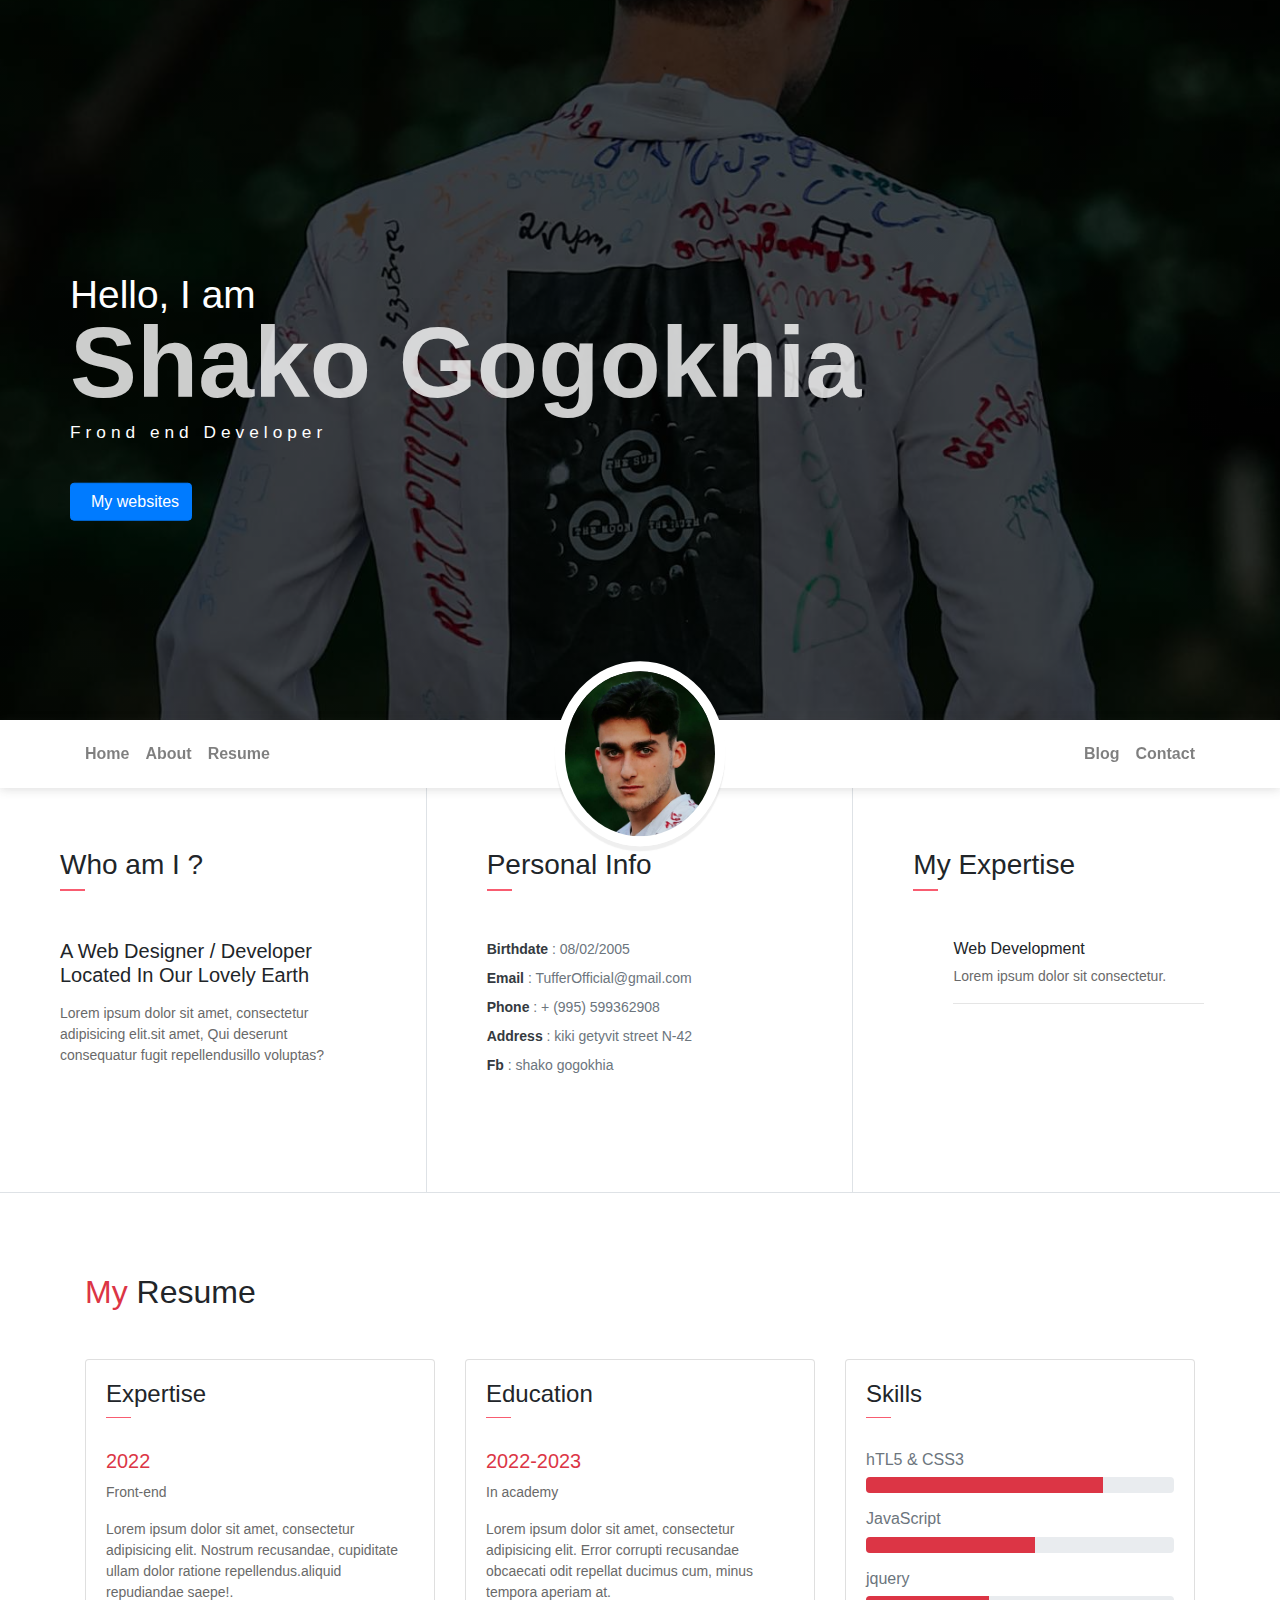
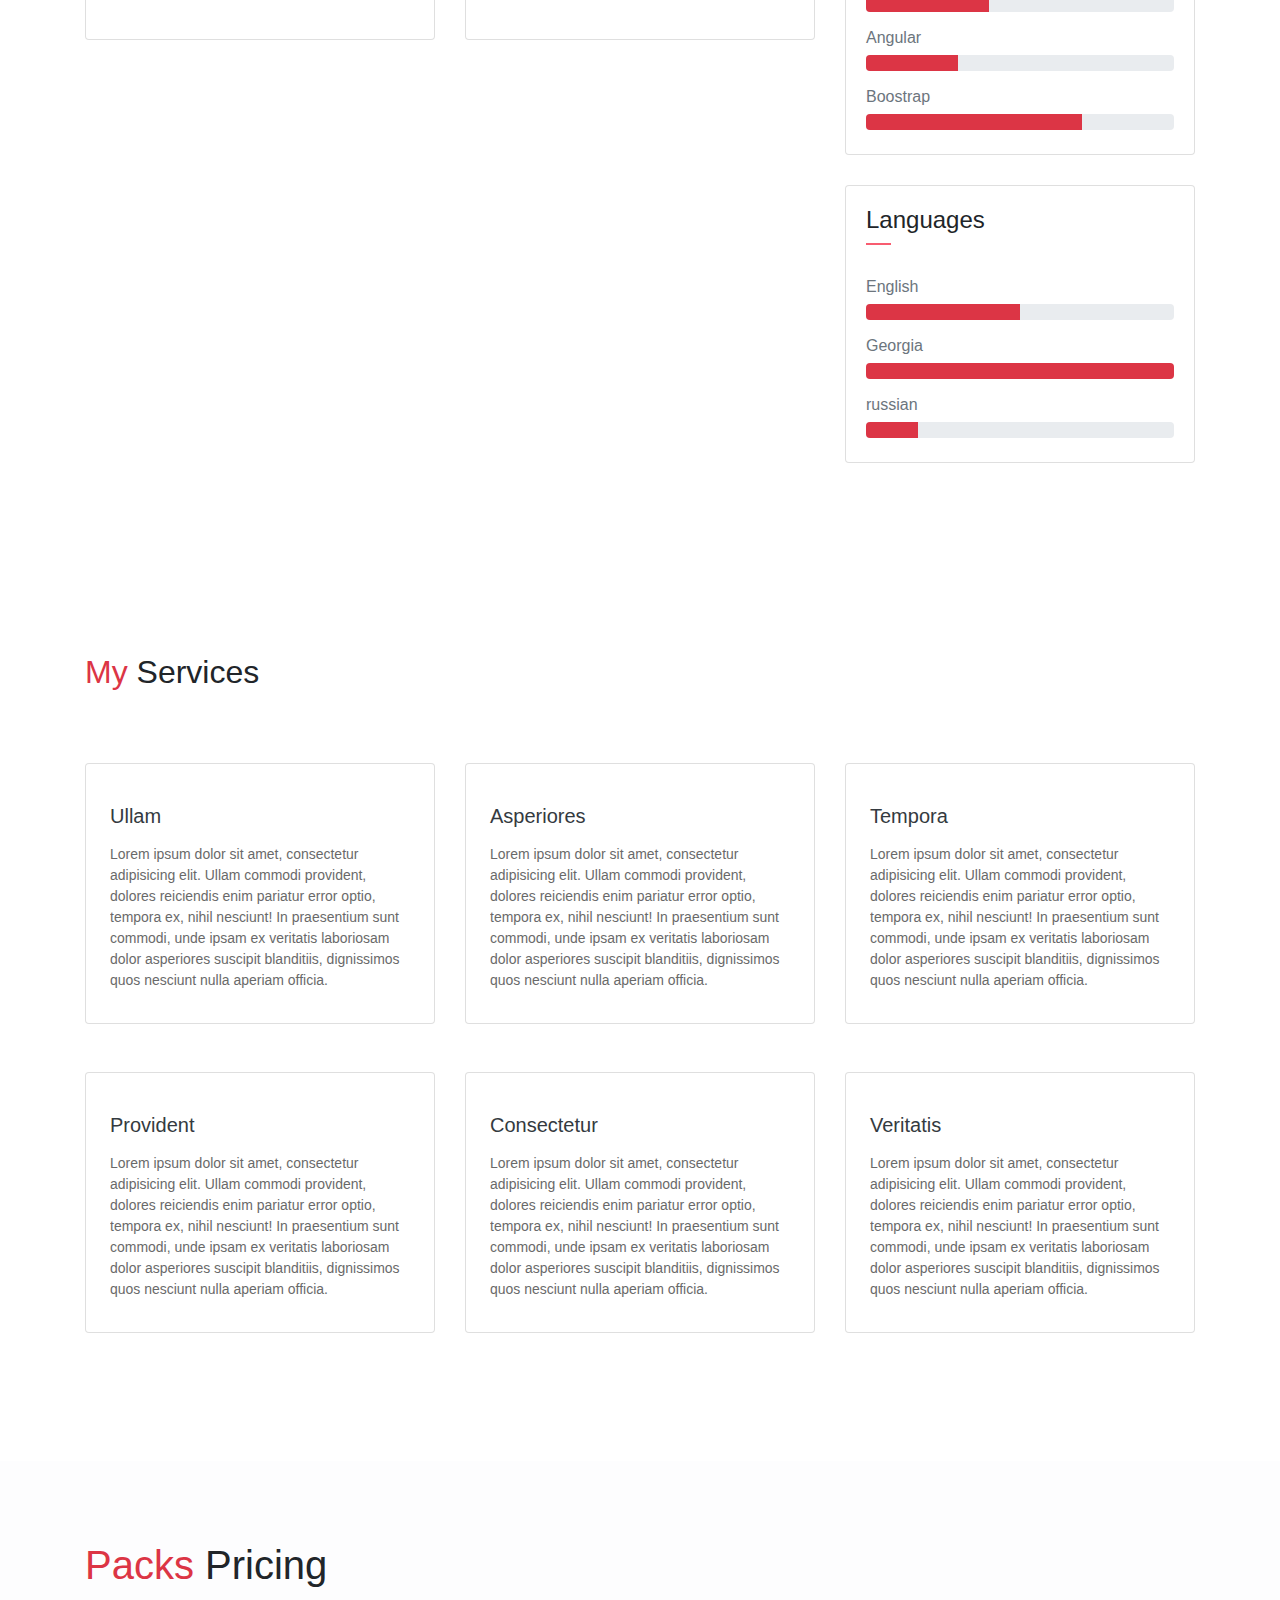
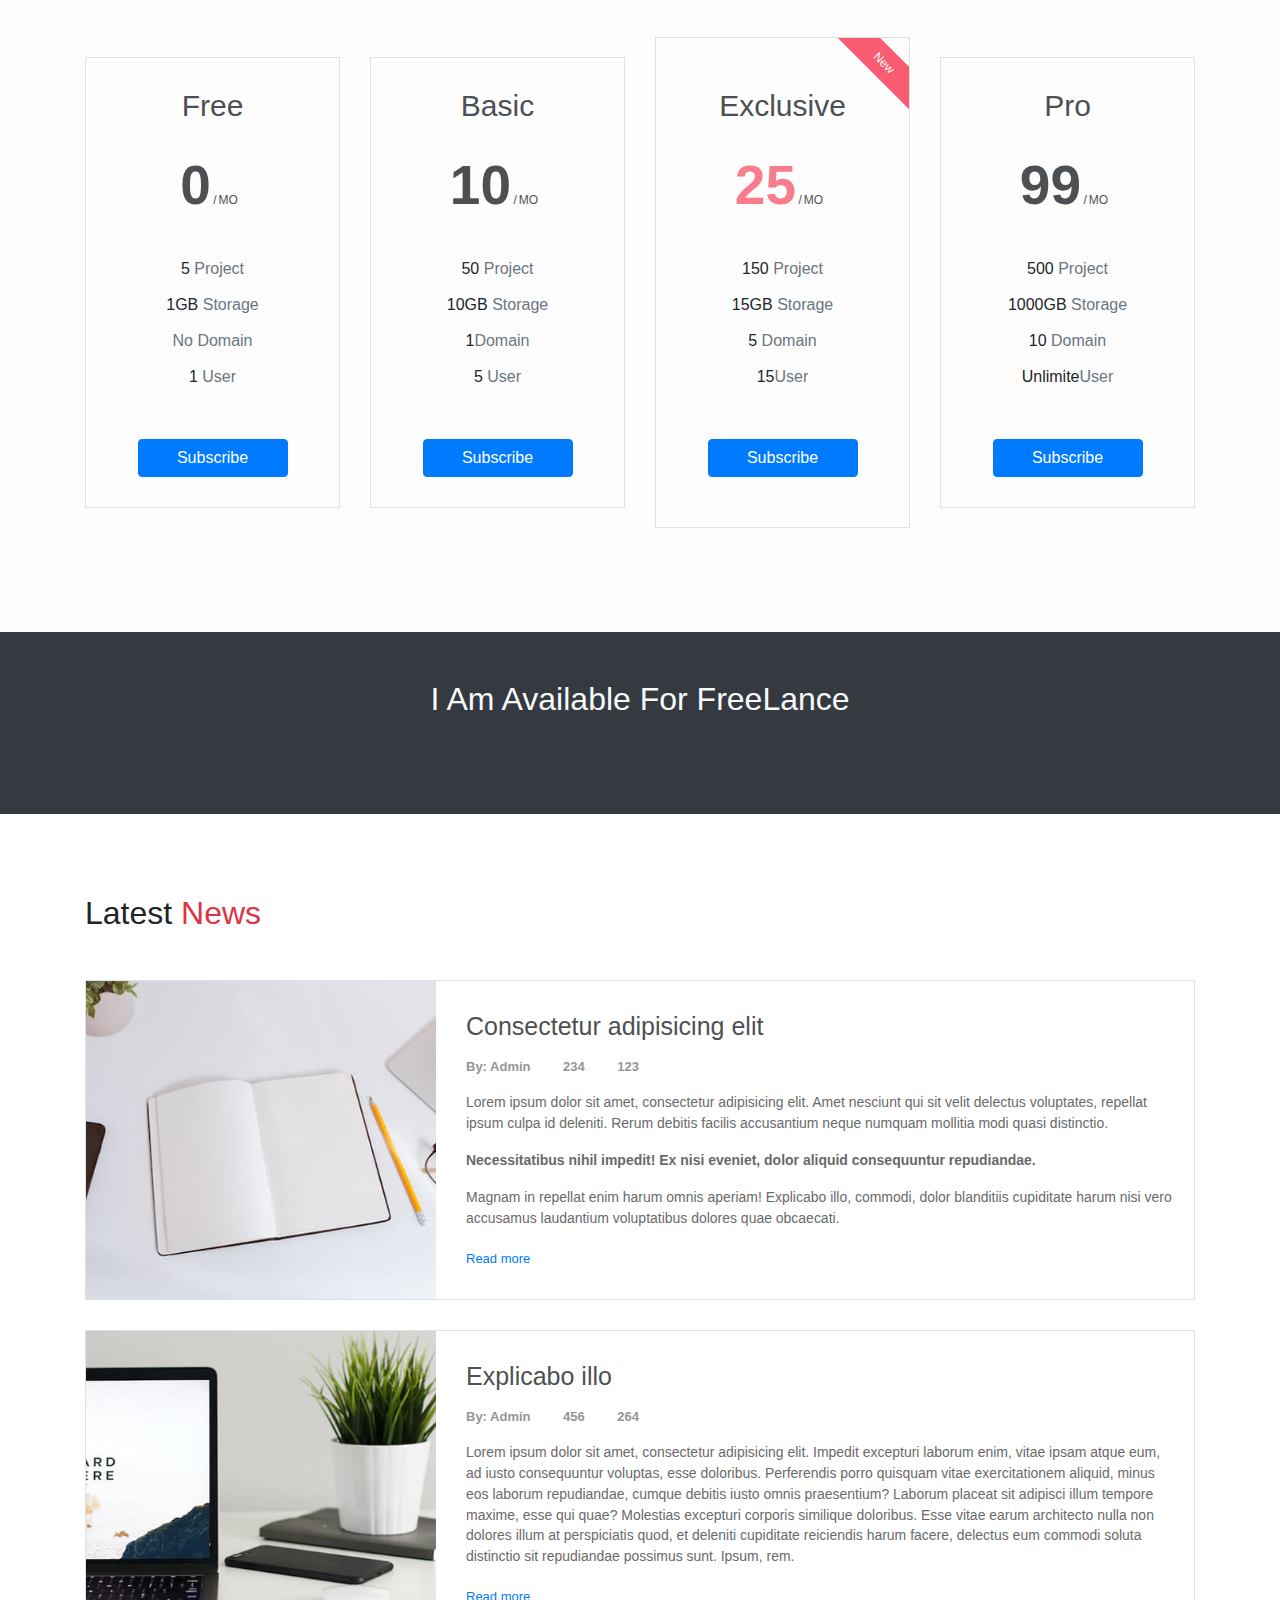
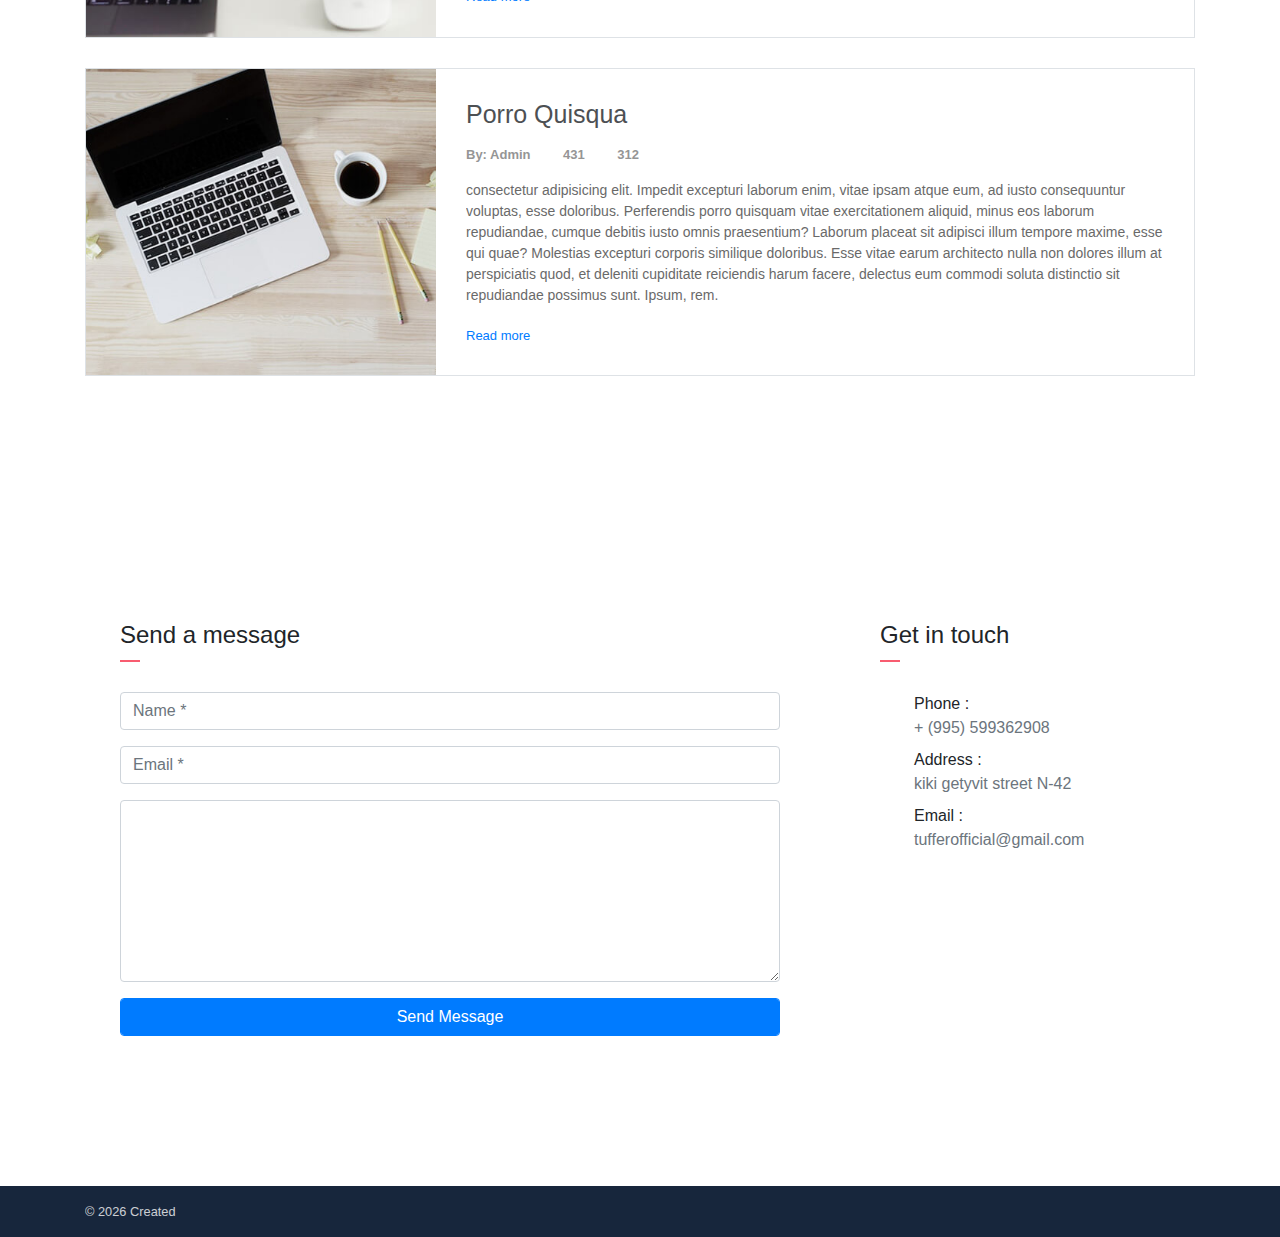
<file: index.html>
<!DOCTYPE html>
<html lang="en">
<head>
	<meta charset="utf-8">
    <meta name="viewport" content="width=device-width, initial-scale=1, shrink-to-fit=no">
    <meta name="description" content="Start your development with JohnDoe landing page.">
    <meta name="author" content="Devcrud">
    <title>Portfolio</title>
	<link rel="stylesheet" href="assets/css/main-.css">
    <link rel="stylesheet" type="text/css" href="https://maxcdn.bootstrapcdn.com/bootstrap/4.0.0/css/bootstrap.min.css">
</head>
<body data-spy="scroll" data-target=".navbar" data-offset="40" id="home">
    <a href="components.html" class="btn btn-primary btn-component" data-spy="affix" data-offset-top="600"><i class="ti-shift-left-alt"></i> Components</a>
    <header class="header">
        <div class="container">
            <ul class="social-icons pt-3">
                <li class="social-item"><a class="social-link text-light" href="#"><i class="ti-facebook" aria-hidden="true"></i></a></li>
                <li class="social-item"><a class="social-link text-light" href="#"><i class="ti-twitter" aria-hidden="true"></i></a></li>
                <li class="social-item"><a class="social-link text-light" href="#"><i class="ti-google" aria-hidden="true"></i></a></li>
                <li class="social-item"><a class="social-link text-light" href="#"><i class="ti-instagram" aria-hidden="true"></i></a></li>
                <li class="social-item"><a class="social-link text-light" href="#"><i class="ti-github" aria-hidden="true"></i></a></li>
            </ul>  
            <div class="header-content">
                <h4 class="header-subtitle" >Hello, I am</h4>
                <h1 class="header-title">Shako Gogokhia</h1>
                <h6 class="header-mono" >Frond end Developer</h6>
                <a href="myWebsites.html" class="btn btn-primary btn-rounded"><i class="ti-printer pr-2"></i>My websites</a>
            </div>
        </div>
    </header>
    <nav class="navbar sticky-top navbar-expand-lg navbar-light bg-white" data-spy="affix" data-offset-top="510">
        <div class="container">
            <button class="navbar-toggler ml-auto" type="button" data-toggle="collapse" data-target="#navbarSupportedContent" aria-controls="navbarSupportedContent" aria-expanded="false" aria-label="Toggle navigation">
                <span class="navbar-toggler-icon"></span>
            </button>
            <div class="collapse mt-sm-20 navbar-collapse" id="navbarSupportedContent">
                <ul class="navbar-nav mr-auto">
                    <li class="nav-item">
                        <a href="#home" class="nav-link">Home</a>
                    </li>
                    <li class="nav-item">
                        <a href="#about" class="nav-link">About</a>
                    </li>
                    <li class="nav-item">
                        <a href="#resume" class="nav-link">Resume</a>
                    </li>
                </ul>
                <ul class="navbar-nav brand">
                    <img src="assets/imgs/avatar.jpg" alt="" class="brand-img">
                    <li class="brand-txt">
                        <h5 class="brand-title">John Doe</h5>
                        <div class="brand-subtitle">Web Designer | Developer</div>
                    </li>
                </ul>
                <ul class="navbar-nav ml-auto">
                    <li class="nav-item">
                        <a href="#blog" class="nav-link">Blog</a>
                    </li>
                    <li class="nav-item last-item">
                        <a href="#contact" class="nav-link">Contact</a>
                    </li>
                </ul>
            </div>
        </div>
    </nav>
    <div class="container-fluid">
        <div id="about" class="row about-section">
            <div class="col-lg-4 about-card">
                <h3 class="font-weight-light">Who am I ?</h3>
                <span class="line mb-5"></span>
                <h5 class="mb-3">A Web Designer / Developer Located In Our Lovely Earth</h5>
                <p class="mt-20">Lorem ipsum dolor sit amet, consectetur adipisicing elit.sit amet, Qui deserunt consequatur fugit repellendusillo voluptas?</p>
            </div>
            <div class="col-lg-4 about-card">
                <h3 class="font-weight-light">Personal Info</h3>
                <span class="line mb-5"></span>
                <ul class="mt40 info list-unstyled">
                    <li><span>Birthdate</span> : 08/02/2005</li>
                    <li><span>Email</span> : TufferOfficial@gmail.com</li>
                    <li><span>Phone</span> : + (995) 599362908 </li>
                    <li><span>Address</span> :   kiki getyvit street N-42</li>
                    <li><span>Fb</span> : shako gogokhia</li>
                </ul>
                <ul class="social-icons pt-3">
                    <li class="social-item"><a class="social-link" href="#"><i class="ti-facebook" aria-hidden="true"></i></a></li>
                    <li class="social-item"><a class="social-link" href="#"><i class="ti-twitter" aria-hidden="true"></i></a></li>
                    <li class="social-item"><a class="social-link" href="#"><i class="ti-google" aria-hidden="true"></i></a></li>
                    <li class="social-item"><a class="social-link" href="#"><i class="ti-instagram" aria-hidden="true"></i></a></li>
                    <li class="social-item"><a class="social-link" href="#"><i class="ti-github" aria-hidden="true"></i></a></li>
                </ul>  
            </div>
            <div class="col-lg-4 about-card">
                <h3 class="font-weight-light">My Expertise</h3>
                <span class="line mb-5"></span>
                <div class="row">
                    <div class="col-1 text-danger pt-1"><i class="ti-paint-bucket icon-lg"></i></div>
                    <div class="col-10 ml-auto mr-3">
                        <h6>Web Development</h6>
                        <p class="subtitle">Lorem ipsum dolor sit consectetur.</p>
                        <hr>
                    </div>
                </div>
            </div>
        </div>
    </div>

    <!--Resume Section-->
    <section class="section" id="resume">
        <div class="container">
            <h2 class="mb-5"><span class="text-danger">My</span> Resume</h2>
            <div class="row">
                <div class="col-md-6 col-lg-4">
                    <div class="card">
                       <div class="card-header">
                            <div class="mt-2">
                                <h4>Expertise</h4>
                                <span class="line"></span>  
                            </div>
                        </div>
                        <div class="card-body">
                            <h6 class="title text-danger">2022</h6>
                            <P>Front-end</P>
                            <P class="subtitle">Lorem ipsum dolor sit amet, consectetur adipisicing elit. Nostrum recusandae, cupiditate ullam dolor ratione repellendus.aliquid repudiandae saepe!.</P>
                        </div>
                    </div>
                </div>
                <div class="col-md-6 col-lg-4">
                    <div class="card">
                       <div class="card-header">
                            <div class="mt-2">
                                <h4>Education</h4>
                                <span class="line"></span>  
                            </div>
                        </div>
                        <div class="card-body">
                            <h6 class="title text-danger">2022-2023</h6>
                            <P>In academy</P>
                            <P class="subtitle">Lorem ipsum dolor sit amet, consectetur adipisicing elit. Error corrupti recusandae obcaecati odit repellat ducimus cum, minus tempora aperiam at.</P>
                        </div>
                    </div>
                </div>
                <div class="col-lg-4">
                    <div class="card">
                       <div class="card-header">
                            <div class="pull-left">
                                <h4 class="mt-2">Skills</h4>
                                <span class="line"></span>  
                            </div>
                        </div>
                        <div class="card-body pb-2">
                           <h6>hTL5 &amp; CSS3</h6>
                            <div class="progress mb-3">
                                <div class="progress-bar bg-danger" role="progressbar" style="width: 77%" aria-valuenow="25" aria-valuemin="0" aria-valuemax="100"></div>
                            </div>
                            <h6>JavaScript</h6>
                            <div class="progress mb-3">
                                <div class="progress-bar bg-danger" role="progressbar" style="width: 55%" aria-valuenow="25" aria-valuemin="0" aria-valuemax="100"></div>
                            </div>
                            <h6>jquery</h6>
                            <div class="progress mb-3">
                                <div class="progress-bar bg-danger" role="progressbar" style="width: 40%" aria-valuenow="50" aria-valuemin="0" aria-valuemax="100"></div>
                            </div>
                            <h6>Angular</h6>
                            <div class="progress mb-3">
                                <div class="progress-bar bg-danger" role="progressbar" style="width: 30%" aria-valuenow="75" aria-valuemin="0" aria-valuemax="100"></div>
                            </div>
                            <h6>Boostrap</h6>
                            <div class="progress mb-3">
                                <div class="progress-bar bg-danger" role="progressbar" style="width: 70%" aria-valuenow="75" aria-valuemin="0" aria-valuemax="100"></div>
                            </div>
                        </div>
                    </div>
                    <div class="card">
                       <div class="card-header">
                            <div class="pull-left">
                                <h4 class="mt-2">Languages</h4>
                                <span class="line"></span>  
                            </div>
                        </div>
                        <div class="card-body pb-2">
                           <h6>English</h6>
                            <div class="progress mb-3">
                                <div class="progress-bar bg-danger" role="progressbar" style="width: 50%" aria-valuenow="25" aria-valuemin="0" aria-valuemax="100"></div>
                            </div>
                            <h6>Georgia</h6>
                            <div class="progress mb-3">
                                <div class="progress-bar bg-danger" role="progressbar" style="width: 100%" aria-valuenow="25" aria-valuemin="0" aria-valuemax="100"></div>
                            </div>
                            <h6>russian</h6>
                            <div class="progress mb-3">
                                <div class="progress-bar bg-danger" role="progressbar" style="width: 17%" aria-valuenow="50" aria-valuemin="0" aria-valuemax="100"></div>
                            </div>
                        </div>
                    </div>
                </div>
            </div>
        </div>
    </section>

    

    <section class="section" id="service">
        <div class="container">
            <h2 class="mb-5 pb-4"><span class="text-danger">My</span> Services</h2>
            <div class="row">
                <div class="col-md-4 col-sm-6">
                    <div class="card mb-5">
                       <div class="card-header has-icon">
                            <i class="ti-vector text-danger" aria-hidden="true"></i>
                        </div>
                        <div class="card-body px-4 py-3">
                            <h5 class="mb-3 card-title text-dark">Ullam</h5>
                            <P class="subtitle">Lorem ipsum dolor sit amet, consectetur adipisicing elit. Ullam commodi provident, dolores reiciendis enim pariatur error optio, tempora ex, nihil nesciunt! In praesentium sunt commodi, unde ipsam ex veritatis laboriosam dolor asperiores suscipit blanditiis, dignissimos quos nesciunt nulla aperiam officia.</P>
                        </div>
                    </div>
                </div>
                <div class="col-md-4 col-sm-6">
                    <div class="card mb-5">
                       <div class="card-header has-icon">
                            <i class="ti-write text-danger" aria-hidden="true"></i>
                        </div>
                        <div class="card-body px-4 py-3">
                            <h5 class="mb-3 card-title text-dark">Asperiores</h5>
                            <P class="subtitle">Lorem ipsum dolor sit amet, consectetur adipisicing elit. Ullam commodi provident, dolores reiciendis enim pariatur error optio, tempora ex, nihil nesciunt! In praesentium sunt commodi, unde ipsam ex veritatis laboriosam dolor asperiores suscipit blanditiis, dignissimos quos nesciunt nulla aperiam officia.</P>
                        </div>
                    </div>
                </div>
                <div class="col-md-4 col-sm-6">
                    <div class="card mb-5">
                       <div class="card-header has-icon">
                            <i class="ti-package text-danger" aria-hidden="true"></i>
                        </div>
                        <div class="card-body px-4 py-3">
                            <h5 class="mb-3 card-title text-dark">Tempora</h5>
                            <P class="subtitle">Lorem ipsum dolor sit amet, consectetur adipisicing elit. Ullam commodi provident, dolores reiciendis enim pariatur error optio, tempora ex, nihil nesciunt! In praesentium sunt commodi, unde ipsam ex veritatis laboriosam dolor asperiores suscipit blanditiis, dignissimos quos nesciunt nulla aperiam officia.</P>
                        </div>
                    </div>
                </div>
                <div class="col-md-4 col-sm-6">
                    <div class="card mb-5">
                       <div class="card-header has-icon">
                            <i class="ti-map-alt text-danger" aria-hidden="true"></i>
                        </div>
                        <div class="card-body px-4 py-3">
                            <h5 class="mb-3 card-title text-dark">Provident</h5>
                            <P class="subtitle">Lorem ipsum dolor sit amet, consectetur adipisicing elit. Ullam commodi provident, dolores reiciendis enim pariatur error optio, tempora ex, nihil nesciunt! In praesentium sunt commodi, unde ipsam ex veritatis laboriosam dolor asperiores suscipit blanditiis, dignissimos quos nesciunt nulla aperiam officia.</P>
                        </div>
                    </div>
                </div>
                <div class="col-md-4 col-sm-6">
                    <div class="card mb-5">
                       <div class="card-header has-icon">
                            <i class="ti-bar-chart text-danger" aria-hidden="true"></i>
                        </div>
                        <div class="card-body px-4 py-3">
                            <h5 class="mb-3 card-title text-dark">Consectetur</h5>
                            <P class="subtitle">Lorem ipsum dolor sit amet, consectetur adipisicing elit. Ullam commodi provident, dolores reiciendis enim pariatur error optio, tempora ex, nihil nesciunt! In praesentium sunt commodi, unde ipsam ex veritatis laboriosam dolor asperiores suscipit blanditiis, dignissimos quos nesciunt nulla aperiam officia.</P>
                        </div>
                    </div>
                </div>
                <div class="col-md-4 col-sm-6">
                    <div class="card mb-5">
                       <div class="card-header has-icon">
                            <i class="ti-support text-danger" aria-hidden="true"></i>
                        </div>
                        <div class="card-body px-4 py-3">
                            <h5 class="mb-3 card-title text-dark">Veritatis</h5>
                            <P class="subtitle">Lorem ipsum dolor sit amet, consectetur adipisicing elit. Ullam commodi provident, dolores reiciendis enim pariatur error optio, tempora ex, nihil nesciunt! In praesentium sunt commodi, unde ipsam ex veritatis laboriosam dolor asperiores suscipit blanditiis, dignissimos quos nesciunt nulla aperiam officia.</P>
                        </div>
                    </div>
                </div>
            </div>
        </div>
    </section>

    <section class="section bg-custom-gray" id="price">
        <div class="container">
            <h1 class="mb-5"><span class="text-danger">Packs</span> Pricing</h1>
            <div class="row align-items-center">
                <div class="col-md-6 col-lg-3">
                    <div class="price-card text-center mb-4">
                        <h3 class="price-card-title">Free</h3>
                        <div class="price-card-cost">
                            <sup class="ti-money"></sup>
                            <span class="num">0</span>
                            <span class="date">MO</span>
                        </div>
                        <ul class="list">
                            <li class="list-item">5 <span class="text-muted">Project</span></li>
                            <li class="list-item">1GB <span class="text-muted">Storage</span></li>
                            <li class="list-item"><span class="text-muted">No Domain</span></li>
                            <li class="list-item">1 <span class="text-muted">User</span></li>
                        </ul>
                        <button class="btn btn-primary btn-rounded w-lg">Subscribe</button>
                    </div>
                </div>
                <div class="col-md-6 col-lg-3">
                    <div class="price-card text-center mb-4">
                        <h3 class="price-card-title">Basic</h3>
                        <div class="price-card-cost">
                            <sup class="ti-money"></sup>
                            <span class="num">10</span>
                            <span class="date">MO</span>
                        </div>
                        <ul class="list">
                            <li class="list-item">50 <span class="text-muted">Project</span></li>
                            <li class="list-item">10GB <span class="text-muted">Storage</span></li>
                            <li class="list-item">1<span class="text-muted">Domain</span></li>
                            <li class="list-item">5 <span class="text-muted">User</span></li>
                        </ul>
                        <button class="btn btn-primary btn-rounded w-lg">Subscribe</button>
                    </div>
                </div>
                <div class="col-md-6 col-lg-3">
                    <div class="price-card text-center price-card-requried mb-4">
                        <h3 class="price-card-title">Exclusive</h3>
                        <div class="price-card-cost">
                            <sup class="ti-money"></sup>
                            <span class="num">25</span>
                            <span class="date">MO</span>
                        </div>
                        <ul class="list">
                            <li class="list-item">150 <span class="text-muted">Project</span></li>
                            <li class="list-item">15GB <span class="text-muted">Storage</span></li>
                            <li class="list-item">5<span class="text-muted"> Domain</span></li>
                            <li class="list-item">15<span class="text-muted">User</span></li>
                        </ul>
                        <button class="btn btn-primary btn-rounded w-lg">Subscribe</button>
                    </div>
                </div>
                <div class="col-md-6 col-lg-3">
                    <div class="price-card text-center mb-4">
                        <h3 class="price-card-title">Pro</h3>
                        <div class="price-card-cost">
                            <sup class="ti-money"></sup>
                            <span class="num">99</span>
                            <span class="date">MO</span>
                        </div>
                        <ul class="list">
                            <li class="list-item">500 <span class="text-muted">Project</span></li>
                            <li class="list-item">1000GB <span class="text-muted">Storage</span></li>
                            <li class="list-item">10<span class="text-muted"> Domain</span></li>
                            <li class="list-item">Unlimite<span class="text-muted">User</span></li>
                        </ul>
                        <button class="btn btn-primary btn-rounded w-lg">Subscribe</button>
                    </div>
                </div>
            </div>
        </div>
    </section>
    <section class="section bg-dark py-5">
        <div class="container text-center">
            <h2 class="text-light mb-5 font-weight-normal">I Am Available For FreeLance</h2>
        </div>
    </section>



    <section class="section" id="blog">
        <div class="container">
            <h2 class="mb-5">Latest <span class="text-danger">News</span></h2>
            <div class="row">
                <div class="blog-card">
                    <div class="img-holder">
                        <img src="assets/imgs/blog1.jpg" alt="Download free bootstrap 4 landing page, free boootstrap 4 templates, Download free bootstrap 4.1 landing page, free boootstrap 4.1.1 templates, meyawo Landing page">
                    </div>
                    <div class="content-holder">
                        <h6 class="title">Consectetur adipisicing elit</h6>

                        <p class="post-details">
                            <a href="#">By: Admin</a>
                            <a href="#"><i class="ti-heart text-danger"></i> 234</a>
                            <a href="#"><i class="ti-comment"></i> 123</a>
                        </p>
                        
                        <p>Lorem ipsum dolor sit amet, consectetur adipisicing elit. Amet nesciunt qui sit velit delectus voluptates, repellat ipsum culpa id deleniti. Rerum debitis facilis accusantium neque numquam mollitia modi quasi distinctio.</p>

                        <p><b>Necessitatibus nihil impedit! Ex nisi eveniet, dolor aliquid consequuntur repudiandae.</b></p>
                        <p>Magnam in repellat enim harum omnis aperiam! Explicabo illo, commodi, dolor blanditiis cupiditate harum nisi vero accusamus laudantium voluptatibus dolores quae obcaecati.</p>

                        <a href="#" class="read-more">Read more <i class="ti-angle-double-right"></i></a>
                    </div>
                </div><!-- end of blog wrapper -->

                <!-- blog-card -->
                <div class="blog-card">
                    <div class="img-holder">
                        <img src="assets/imgs/blog2.jpg" alt="Download free bootstrap 4 landing page, free boootstrap 4 templates, Download free bootstrap 4.1 landing page, free boootstrap 4.1.1 templates, meyawo Landing page">
                    </div>
                    <div class="content-holder">
                        <h6 class="title">Explicabo illo</h6>

                        <p class="post-details">
                            <a href="#">By: Admin</a>
                            <a href="#"><i class="ti-heart text-danger"></i> 456</a>
                            <a href="#"><i class="ti-comment"></i> 264</a>
                        </p>
                        
                        <p>Lorem ipsum dolor sit amet, consectetur adipisicing elit. Impedit excepturi laborum enim, vitae ipsam atque eum, ad iusto consequuntur voluptas, esse doloribus. Perferendis porro quisquam vitae exercitationem aliquid, minus eos laborum repudiandae, cumque debitis iusto omnis praesentium? Laborum placeat sit adipisci illum tempore maxime, esse qui quae? Molestias excepturi corporis similique doloribus. Esse vitae earum architecto nulla non dolores illum at perspiciatis quod, et deleniti cupiditate reiciendis harum facere, delectus eum commodi soluta distinctio sit repudiandae possimus sunt. Ipsum, rem.</p>

                        <a href="#" class="read-more">Read more <i class="ti-angle-double-right"></i></a>
                    </div>
                </div><!-- end of blog wrapper -->
                <!-- blog-card -->
                <div class="blog-card">
                    <div class="img-holder">
                        <img src="assets/imgs/blog3.jpg" alt="Download free bootstrap 4 landing page, free boootstrap 4 templates, Download free bootstrap 4.1 landing page, free boootstrap 4.1.1 templates, meyawo Landing page">
                    </div>
                    <div class="content-holder">
                        <h4 class="title">Porro Quisqua</h4>

                        <p class="post-details">
                            <a href="#">By: Admin</a>
                            <a href="#"><i class="ti-heart text-danger"></i> 431</a>
                            <a href="#"><i class="ti-comment"></i> 312</a>
                        </p>
                        
                        <p> consectetur adipisicing elit. Impedit excepturi laborum enim, vitae ipsam atque eum, ad iusto consequuntur voluptas, esse doloribus. Perferendis porro quisquam vitae exercitationem aliquid, minus eos laborum repudiandae, cumque debitis iusto omnis praesentium? Laborum placeat sit adipisci illum tempore maxime, esse qui quae? Molestias excepturi corporis similique doloribus. Esse vitae earum architecto nulla non dolores illum at perspiciatis quod, et deleniti cupiditate reiciendis harum facere, delectus eum commodi soluta distinctio sit repudiandae possimus sunt. Ipsum, rem.</p>

                        <a href="#" class="read-more">Read more <i class="ti-angle-double-right"></i></a>
                    </div>
                </div><!-- end of blog wrapper -->

            </div>
        </div>
    </section>

    <div class="section contact" id="contact">
        <div id="map" class="map"></div>
        <div class="container">
            <div class="row">
                <div class="col-lg-8">
                    <div class="contact-form-card">
                        <h4 class="contact-title">Send a message</h4>
                        <form action="">
                            <div class="form-group">
                                <input  class="form-control" type="text" placeholder="Name *" required>
                            </div>
                            <div class="form-group">
                                <input class="form-control" type="email" placeholder="Email *" required>
                            </div>
                            <div class="form-group">
                                <textarea class="form-control" id=" placeholder="Message *" rows="7" required></textarea>
                            </div>
                            <div class="form-group ">
                                <button type="submit" class="form-control btn btn-primary" >Send Message</button>
                            </div>
                        </form>
                    </div>
                </div>
                <div class="col-lg-4">
                    <div class="contact-info-card">
                        <h4 class="contact-title">Get in touch</h4>
                        <div class="row mb-2">
                            <div class="col-1 pt-1 mr-1">
                                <i class="ti-mobile icon-md"></i>
                            </div>
                            <div class="col-10 ">
                                <h6 class="d-inline">Phone : <br> <span class="text-muted">+ (995) 599362908</span></h6>
                            </div>
                        </div>
                        <div class="row mb-2">
                            <div class="col-1 pt-1 mr-1">
                                <i class="ti-map-alt icon-md"></i>
                            </div>
                            <div class="col-10">
                                <h6 class="d-inline">Address :<br> <span class="text-muted">kiki getyvit street N-42</span></h6>
                            </div>
                        </div>
                        <div class="row mb-2">
                            <div class="col-1 pt-1 mr-1">
                                <i class="ti-envelope icon-md"></i>
                            </div>
                            <div class="col-10">
                                <h6 class="d-inline">Email :<br> <span class="text-muted">tufferofficial@gmail.com</span></h6>
                            </div>
                        </div>
                        <ul class="social-icons pt-4">
                            <li class="social-item"><a class="social-link text-dark" href="#"><i class="ti-facebook" aria-hidden="true"></i></a></li>
                            <li class="social-item"><a class="social-link text-dark" href="#"><i class="ti-twitter" aria-hidden="true"></i></a></li>
                            <li class="social-item"><a class="social-link text-dark" href="#"><i class="ti-google" aria-hidden="true"></i></a></li>
                            <li class="social-item"><a class="social-link text-dark" href="#"><i class="ti-instagram" aria-hidden="true"></i></a></li>
                            <li class="social-item"><a class="social-link text-dark" href="#"><i class="ti-github" aria-hidden="true"></i></a></li>
                        </ul> 
                    </div>
                </div>
            </div>

        </div>
    </div>
    <footer class="footer py-3">
        <div class="container">
            <p class="small mb-0 text-light">
                &copy; <script>document.write(new Date().getFullYear())</script> Created
            </p>
        </div>
    </footer>


</body>
</html>
</file>
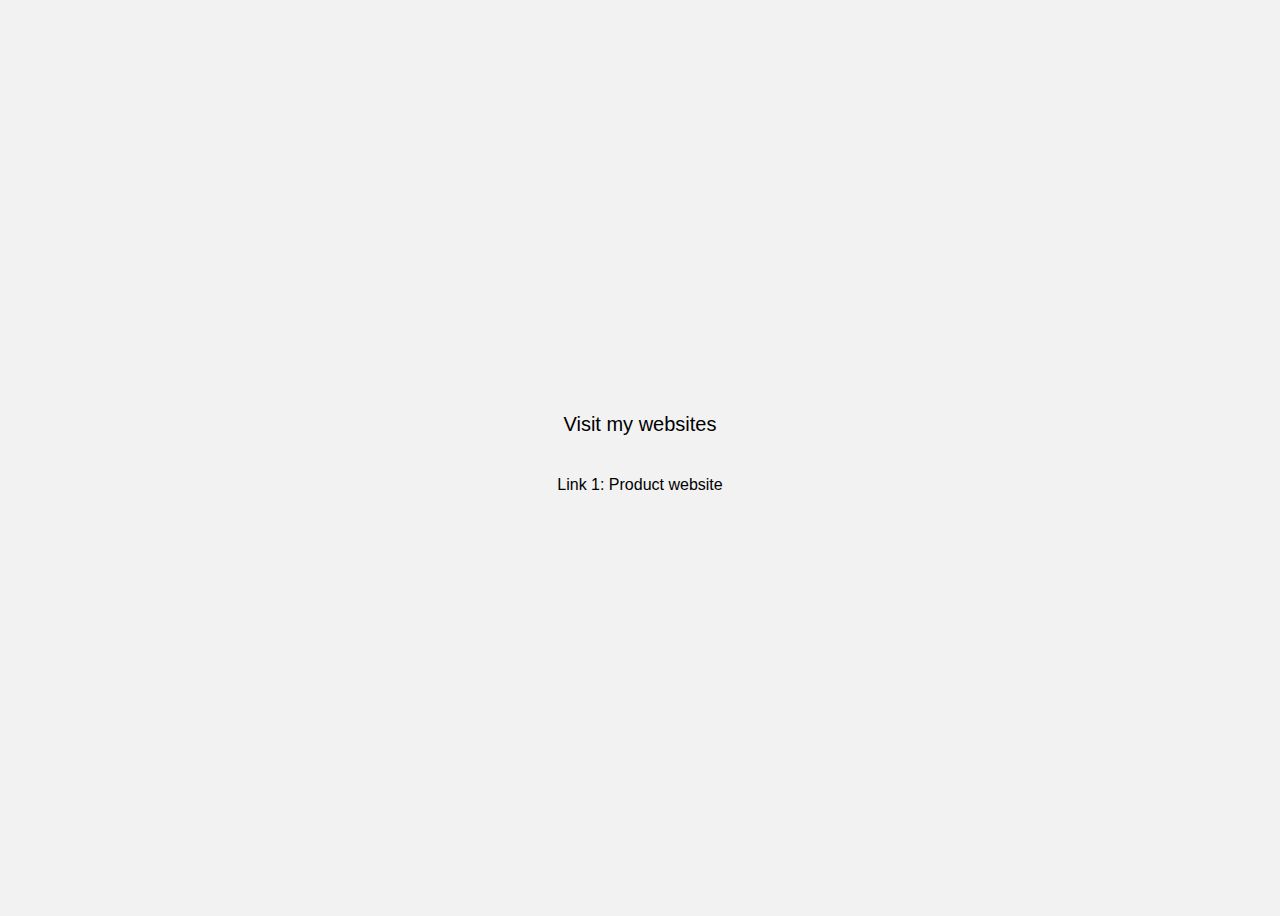
<file: myWebsites.html>
<!DOCTYPE html>
<html>
<head>
  <style>
    body {
      display: flex;
      flex-direction: column;
      align-items: center;
      justify-content: center;
      height: 100vh;
      font-family: Arial, sans-serif;
      overflow: hidden;
      background-color: #f2f2f2;
    }
    
    .message {
      text-align: center;
      font-size: 24px;
      margin-bottom: 20px;
      color: #333;
    }
    
    .website-link {
      font-size: 20px;
      text-align: center;
      margin-bottom: 20px;
    }
    
    .website-link p {
      margin: 0;
    }
    
    .links {
      margin-top: 20px;
      animation: fadeIn 1s ease-in-out;
    }
    
    .links a {
      display: block;
      margin-bottom: 10px;
      font-size: 16px;
      text-decoration: none;
      color: #000;
      transition: color 0.3s ease-in-out;
    }
    
    .links a:hover {
      color: #ff6600;
    }
    
    /* Set custom text colors */
    .text-primary {
      color: #3366cc;
    }
    
    .text-secondary {
      color: #cc3366;
    }
    
    .text-tertiary {
      color: #66cc33;
    }
    
    @keyframes fadeIn {
      0% {
        opacity: 0;
        transform: translateY(20px);
      }
      100% {
        opacity: 1;
        transform: translateY(0);
      }
    }
  </style>
</head>
<body>
  
  <div class="website-link">
    <p>Visit my websites</p>
  </div>
  
  <div class="links">
    <a href="https://tufferofficial.github.io/IT_STEP_FINAL.github.io/" class="text-secondary">Link 1: Product website</a>
  </div>
</body>
</html>
</file>
<file: assets/css/main-.css>
@charset "UTF-8";

@import url("https://fonts.googleapis.com/css?family=Source+Sans+Pro:200,200i,300,300i,400,400i,600,600i,700,700i,900,900i&display=swap");
:root {
  --blue: #79A9F5;
  --indigo: #C45F90;
  --purple: #A16AE8;
  --pink: #FC8BC0;
  --red: #F85C70;
  --orange: #FF8882;
  --yellow: #FAD02C;
  --green: #A3C14A;
  --teal: #20c997;
  --cyan: #47D8E0;
  --white: #fff;
  --gray: #6c757d;
  --gray-dark: #343a40;
  --primary: #F85C70;
  --secondary: #6c757d;
  --success: #A3C14A;
  --info: #47D8E0;
  --warning: #FF8882;
  --danger: #F85C70;
  --light: #f8f9fa;
  --dark: #343a40;
  --breakpoint-xs: 0;
  --breakpoint-sm: 576px;
  --breakpoint-md: 768px;
  --breakpoint-lg: 992px;
  --breakpoint-xl: 1200px;
  --font-family-sans-serif: "Source Sans Pro", sans-serif;
  --font-family-monospace: SFMono-Regular, Menlo, Monaco, Consolas, "Liberation Mono", "Courier New", monospace;
}

*,
*::before,
*::after {
  box-sizing: border-box;
}

html {
  font-family: sans-serif;
  line-height: 1.15;
  -webkit-text-size-adjust: 100%;
  -webkit-tap-highlight-color: rgba(0, 0, 0, 0);
}

article, aside, figcaption, figure, footer, header, hgroup, main, nav, section {
  display: block;
}

body {
  margin: 0;
  font-family: "Source Sans Pro", sans-serif;
  font-size: 1rem;
  font-weight: 400;
  line-height: 1.5;
  color: #212529;
  text-align: left;
  background-color: #fff;
}

[tabindex="-1"]:focus {
  outline: 0 !important;
}

hr {
  box-sizing: content-box;
  height: 0;
  overflow: visible;
}

h1, h2, h3, h4, h5, h6 {
  margin-top: 0;
  margin-bottom: 0.5rem;
}

p {
  margin-top: 0;
  margin-bottom: 1rem;
}

abbr[title],
abbr[data-original-title] {
  text-decoration: underline;
  -webkit-text-decoration: underline dotted;
          text-decoration: underline dotted;
  cursor: help;
  border-bottom: 0;
  -webkit-text-decoration-skip-ink: none;
          text-decoration-skip-ink: none;
}

address {
  margin-bottom: 1rem;
  font-style: normal;
  line-height: inherit;
}

ol,
ul,
dl {
  margin-top: 0;
  margin-bottom: 1rem;
}

ol ol,
ul ul,
ol ul,
ul ol {
  margin-bottom: 0;
}

dt {
  font-weight: 700;
}

dd {
  margin-bottom: .5rem;
  margin-left: 0;
}

blockquote {
  margin: 0 0 1rem;
}

b,
strong {
  font-weight: bolder;
}

small {
  font-size: 80%;
}

sub,
sup {
  position: relative;
  font-size: 75%;
  line-height: 0;
  vertical-align: baseline;
}

sub {
  bottom: -.25em;
}

sup {
  top: -.5em;
}

a {
  color: #F85C70;
  text-decoration: none;
  background-color: transparent;
}

a:hover {
  color: #f51330;
  text-decoration: none;
}

a:not([href]):not([tabindex]) {
  color: inherit;
  text-decoration: none;
}

a:not([href]):not([tabindex]):hover, a:not([href]):not([tabindex]):focus {
  color: inherit;
  text-decoration: none;
}

a:not([href]):not([tabindex]):focus {
  outline: 0;
}

pre,
code,
kbd,
samp {
  font-family: SFMono-Regular, Menlo, Monaco, Consolas, "Liberation Mono", "Courier New", monospace;
  font-size: 1em;
}

pre {
  margin-top: 0;
  margin-bottom: 1rem;
  overflow: auto;
}

figure {
  margin: 0 0 1rem;
}

img {
  vertical-align: middle;
  border-style: none;
}

svg {
  overflow: hidden;
  vertical-align: middle;
}

table {
  border-collapse: collapse;
}

caption {
  padding-top: 0.75rem;
  padding-bottom: 0.75rem;
  color: #6c757d;
  text-align: left;
  caption-side: bottom;
}

th {
  text-align: inherit;
}

label {
  display: inline-block;
  margin-bottom: 0.5rem;
}

button {
  border-radius: 0;
}

button:focus {
  outline: 1px dotted;
  outline: 5px auto -webkit-focus-ring-color;
}

input,
button,
select,
optgroup,
textarea {
  margin: 0;
  font-family: inherit;
  font-size: inherit;
  line-height: inherit;
}

button,
input {
  overflow: visible;
}

button,
select {
  text-transform: none;
}

select {
  word-wrap: normal;
}

button,
[type="button"],
[type="reset"],
[type="submit"] {
  -webkit-appearance: button;
}

button:not(:disabled),
[type="button"]:not(:disabled),
[type="reset"]:not(:disabled),
[type="submit"]:not(:disabled) {
  cursor: pointer;
}

button::-moz-focus-inner,
[type="button"]::-moz-focus-inner,
[type="reset"]::-moz-focus-inner,
[type="submit"]::-moz-focus-inner {
  padding: 0;
  border-style: none;
}

input[type="radio"],
input[type="checkbox"] {
  box-sizing: border-box;
  padding: 0;
}

input[type="date"],
input[type="time"],
input[type="datetime-local"],
input[type="month"] {
  -webkit-appearance: listbox;
}

textarea {
  overflow: auto;
  resize: vertical;
}

fieldset {
  min-width: 0;
  padding: 0;
  margin: 0;
  border: 0;
}

legend {
  display: block;
  width: 100%;
  max-width: 100%;
  padding: 0;
  margin-bottom: .5rem;
  font-size: 1.5rem;
  line-height: inherit;
  color: inherit;
  white-space: normal;
}

progress {
  vertical-align: baseline;
}

[type="number"]::-webkit-inner-spin-button,
[type="number"]::-webkit-outer-spin-button {
  height: auto;
}

[type="search"] {
  outline-offset: -2px;
  -webkit-appearance: none;
}

[type="search"]::-webkit-search-decoration {
  -webkit-appearance: none;
}

::-webkit-file-upload-button {
  font: inherit;
  -webkit-appearance: button;
}

output {
  display: inline-block;
}

summary {
  display: list-item;
  cursor: pointer;
}

template {
  display: none;
}

[hidden] {
  display: none !important;
}

h1, h2, h3, h4, h5, h6,
.h1, .h2, .h3, .h4, .h5, .h6 {
  margin-bottom: 0.5rem;
  font-family: "Dosis", sans-serif;
  font-weight: 500;
  line-height: 1.2;
}

h1, .h1 {
  font-size: 2.5rem;
}

h2, .h2 {
  font-size: 2rem;
}

h3, .h3 {
  font-size: 1.75rem;
}

h4, .h4 {
  font-size: 1.5rem;
}

h5, .h5 {
  font-size: 1.25rem;
}

h6, .h6 {
  font-size: 1rem;
}

.lead {
  font-size: 1.25rem;
  font-weight: 300;
}

.display-1 {
  font-size: 6rem;
  font-weight: 300;
  line-height: 1.2;
}

.display-2 {
  font-size: 5.5rem;
  font-weight: 300;
  line-height: 1.2;
}

.display-3 {
  font-size: 4.5rem;
  font-weight: 300;
  line-height: 1.2;
}

.display-4 {
  font-size: 3.5rem;
  font-weight: 300;
  line-height: 1.2;
}

hr {
  margin-top: 1rem;
  margin-bottom: 1rem;
  border: 0;
  border-top: 1px solid rgba(0, 0, 0, 0.1);
}

small,
.small {
  font-size: 80%;
  font-weight: 400;
}

mark,
.mark {
  padding: 0.2em;
  background-color: #fcf8e3;
}

.list-unstyled {
  padding-left: 0;
  list-style: none;
}

.list-inline {
  padding-left: 0;
  list-style: none;
}

.list-inline-item {
  display: inline-block;
}

.list-inline-item:not(:last-child) {
  margin-right: 0.5rem;
}

.initialism {
  font-size: 90%;
  text-transform: uppercase;
}

.blockquote {
  margin-bottom: 1rem;
  font-size: 1.25rem;
}

.blockquote-footer {
  display: block;
  font-size: 80%;
  color: #6c757d;
}

.blockquote-footer::before {
  content: "\2014\00A0";
}

.img-fluid {
  max-width: 100%;
  height: auto;
}

.img-thumbnail {
  padding: 0.25rem;
  background-color: #fff;
  border: 1px solid #dee2e6;
  border-radius: 0.25rem;
  max-width: 100%;
  height: auto;
}

.figure {
  display: inline-block;
}

.figure-img {
  margin-bottom: 0.5rem;
  line-height: 1;
}

.figure-caption {
  font-size: 90%;
  color: #6c757d;
}

code {
  font-size: 87.5%;
  color: #FC8BC0;
  word-break: break-word;
}

a > code {
  color: inherit;
}

kbd {
  padding: 0.2rem 0.4rem;
  font-size: 87.5%;
  color: #fff;
  background-color: #212529;
  border-radius: 0.2rem;
}

kbd kbd {
  padding: 0;
  font-size: 100%;
  font-weight: 700;
}

pre {
  display: block;
  font-size: 87.5%;
  color: #212529;
}

pre code {
  font-size: inherit;
  color: inherit;
  word-break: normal;
}

.pre-scrollable {
  max-height: 340px;
  overflow-y: scroll;
}

.container {
  width: 100%;
  padding-right: 15px;
  padding-left: 15px;
  margin-right: auto;
  margin-left: auto;
}

@media (min-width: 576px) {
  .container {
    max-width: 540px;
  }
}

@media (min-width: 768px) {
  .container {
    max-width: 720px;
  }
}

@media (min-width: 992px) {
  .container {
    max-width: 960px;
  }
}

@media (min-width: 1200px) {
  .container {
    max-width: 1140px;
  }
}

.container-fluid {
  width: 100%;
  padding-right: 15px;
  padding-left: 15px;
  margin-right: auto;
  margin-left: auto;
}

.row {
  display: -webkit-box;
  display: -webkit-flex;
  display: -ms-flexbox;
  display: flex;
  -webkit-flex-wrap: wrap;
      -ms-flex-wrap: wrap;
          flex-wrap: wrap;
  margin-right: -15px;
  margin-left: -15px;
}

.no-gutters {
  margin-right: 0;
  margin-left: 0;
}

.no-gutters > .col,
.no-gutters > [class*="col-"] {
  padding-right: 0;
  padding-left: 0;
}

.col-1, .col-2, .col-3, .col-4, .col-5, .col-6, .col-7, .col-8, .col-9, .col-10, .col-11, .col-12, .col,
.col-auto, .col-sm-1, .col-sm-2, .col-sm-3, .col-sm-4, .col-sm-5, .col-sm-6, .col-sm-7, .col-sm-8, .col-sm-9, .col-sm-10, .col-sm-11, .col-sm-12, .col-sm,
.col-sm-auto, .col-md-1, .col-md-2, .col-md-3, .col-md-4, .col-md-5, .col-md-6, .col-md-7, .col-md-8, .col-md-9, .col-md-10, .col-md-11, .col-md-12, .col-md,
.col-md-auto, .col-lg-1, .col-lg-2, .col-lg-3, .col-lg-4, .col-lg-5, .col-lg-6, .col-lg-7, .col-lg-8, .col-lg-9, .col-lg-10, .col-lg-11, .col-lg-12, .col-lg,
.col-lg-auto, .col-xl-1, .col-xl-2, .col-xl-3, .col-xl-4, .col-xl-5, .col-xl-6, .col-xl-7, .col-xl-8, .col-xl-9, .col-xl-10, .col-xl-11, .col-xl-12, .col-xl,
.col-xl-auto {
  position: relative;
  width: 100%;
  padding-right: 15px;
  padding-left: 15px;
}

.col {
  -webkit-flex-basis: 0;
      -ms-flex-preferred-size: 0;
          flex-basis: 0;
  -webkit-box-flex: 1;
  -webkit-flex-grow: 1;
      -ms-flex-positive: 1;
          flex-grow: 1;
  max-width: 100%;
}

.col-auto {
  -webkit-box-flex: 0;
  -webkit-flex: 0 0 auto;
      -ms-flex: 0 0 auto;
          flex: 0 0 auto;
  width: auto;
  max-width: 100%;
}

.col-1 {
  -webkit-box-flex: 0;
  -webkit-flex: 0 0 8.33333%;
      -ms-flex: 0 0 8.33333%;
          flex: 0 0 8.33333%;
  max-width: 8.33333%;
}

.col-2 {
  -webkit-box-flex: 0;
  -webkit-flex: 0 0 16.66667%;
      -ms-flex: 0 0 16.66667%;
          flex: 0 0 16.66667%;
  max-width: 16.66667%;
}

.col-3 {
  -webkit-box-flex: 0;
  -webkit-flex: 0 0 25%;
      -ms-flex: 0 0 25%;
          flex: 0 0 25%;
  max-width: 25%;
}

.col-4 {
  -webkit-box-flex: 0;
  -webkit-flex: 0 0 33.33333%;
      -ms-flex: 0 0 33.33333%;
          flex: 0 0 33.33333%;
  max-width: 33.33333%;
}

.col-5 {
  -webkit-box-flex: 0;
  -webkit-flex: 0 0 41.66667%;
      -ms-flex: 0 0 41.66667%;
          flex: 0 0 41.66667%;
  max-width: 41.66667%;
}

.col-6 {
  -webkit-box-flex: 0;
  -webkit-flex: 0 0 50%;
      -ms-flex: 0 0 50%;
          flex: 0 0 50%;
  max-width: 50%;
}

.col-7 {
  -webkit-box-flex: 0;
  -webkit-flex: 0 0 58.33333%;
      -ms-flex: 0 0 58.33333%;
          flex: 0 0 58.33333%;
  max-width: 58.33333%;
}

.col-8 {
  -webkit-box-flex: 0;
  -webkit-flex: 0 0 66.66667%;
      -ms-flex: 0 0 66.66667%;
          flex: 0 0 66.66667%;
  max-width: 66.66667%;
}

.col-9 {
  -webkit-box-flex: 0;
  -webkit-flex: 0 0 75%;
      -ms-flex: 0 0 75%;
          flex: 0 0 75%;
  max-width: 75%;
}

.col-10 {
  -webkit-box-flex: 0;
  -webkit-flex: 0 0 83.33333%;
      -ms-flex: 0 0 83.33333%;
          flex: 0 0 83.33333%;
  max-width: 83.33333%;
}

.col-11 {
  -webkit-box-flex: 0;
  -webkit-flex: 0 0 91.66667%;
      -ms-flex: 0 0 91.66667%;
          flex: 0 0 91.66667%;
  max-width: 91.66667%;
}

.col-12 {
  -webkit-box-flex: 0;
  -webkit-flex: 0 0 100%;
      -ms-flex: 0 0 100%;
          flex: 0 0 100%;
  max-width: 100%;
}

.order-first {
  -webkit-box-ordinal-group: 0;
  -webkit-order: -1;
      -ms-flex-order: -1;
          order: -1;
}

.order-last {
  -webkit-box-ordinal-group: 14;
  -webkit-order: 13;
      -ms-flex-order: 13;
          order: 13;
}

.order-0 {
  -webkit-box-ordinal-group: 1;
  -webkit-order: 0;
      -ms-flex-order: 0;
          order: 0;
}

.order-1 {
  -webkit-box-ordinal-group: 2;
  -webkit-order: 1;
      -ms-flex-order: 1;
          order: 1;
}

.order-2 {
  -webkit-box-ordinal-group: 3;
  -webkit-order: 2;
      -ms-flex-order: 2;
          order: 2;
}

.order-3 {
  -webkit-box-ordinal-group: 4;
  -webkit-order: 3;
      -ms-flex-order: 3;
          order: 3;
}

.order-4 {
  -webkit-box-ordinal-group: 5;
  -webkit-order: 4;
      -ms-flex-order: 4;
          order: 4;
}

.order-5 {
  -webkit-box-ordinal-group: 6;
  -webkit-order: 5;
      -ms-flex-order: 5;
          order: 5;
}

.order-6 {
  -webkit-box-ordinal-group: 7;
  -webkit-order: 6;
      -ms-flex-order: 6;
          order: 6;
}

.order-7 {
  -webkit-box-ordinal-group: 8;
  -webkit-order: 7;
      -ms-flex-order: 7;
          order: 7;
}

.order-8 {
  -webkit-box-ordinal-group: 9;
  -webkit-order: 8;
      -ms-flex-order: 8;
          order: 8;
}

.order-9 {
  -webkit-box-ordinal-group: 10;
  -webkit-order: 9;
      -ms-flex-order: 9;
          order: 9;
}

.order-10 {
  -webkit-box-ordinal-group: 11;
  -webkit-order: 10;
      -ms-flex-order: 10;
          order: 10;
}

.order-11 {
  -webkit-box-ordinal-group: 12;
  -webkit-order: 11;
      -ms-flex-order: 11;
          order: 11;
}

.order-12 {
  -webkit-box-ordinal-group: 13;
  -webkit-order: 12;
      -ms-flex-order: 12;
          order: 12;
}

.offset-1 {
  margin-left: 8.33333%;
}

.offset-2 {
  margin-left: 16.66667%;
}

.offset-3 {
  margin-left: 25%;
}

.offset-4 {
  margin-left: 33.33333%;
}

.offset-5 {
  margin-left: 41.66667%;
}

.offset-6 {
  margin-left: 50%;
}

.offset-7 {
  margin-left: 58.33333%;
}

.offset-8 {
  margin-left: 66.66667%;
}

.offset-9 {
  margin-left: 75%;
}

.offset-10 {
  margin-left: 83.33333%;
}

.offset-11 {
  margin-left: 91.66667%;
}

@media (min-width: 576px) {
  .col-sm {
    -webkit-flex-basis: 0;
        -ms-flex-preferred-size: 0;
            flex-basis: 0;
    -webkit-box-flex: 1;
    -webkit-flex-grow: 1;
        -ms-flex-positive: 1;
            flex-grow: 1;
    max-width: 100%;
  }
  .col-sm-auto {
    -webkit-box-flex: 0;
    -webkit-flex: 0 0 auto;
        -ms-flex: 0 0 auto;
            flex: 0 0 auto;
    width: auto;
    max-width: 100%;
  }
  .col-sm-1 {
    -webkit-box-flex: 0;
    -webkit-flex: 0 0 8.33333%;
        -ms-flex: 0 0 8.33333%;
            flex: 0 0 8.33333%;
    max-width: 8.33333%;
  }
  .col-sm-2 {
    -webkit-box-flex: 0;
    -webkit-flex: 0 0 16.66667%;
        -ms-flex: 0 0 16.66667%;
            flex: 0 0 16.66667%;
    max-width: 16.66667%;
  }
  .col-sm-3 {
    -webkit-box-flex: 0;
    -webkit-flex: 0 0 25%;
        -ms-flex: 0 0 25%;
            flex: 0 0 25%;
    max-width: 25%;
  }
  .col-sm-4 {
    -webkit-box-flex: 0;
    -webkit-flex: 0 0 33.33333%;
        -ms-flex: 0 0 33.33333%;
            flex: 0 0 33.33333%;
    max-width: 33.33333%;
  }
  .col-sm-5 {
    -webkit-box-flex: 0;
    -webkit-flex: 0 0 41.66667%;
        -ms-flex: 0 0 41.66667%;
            flex: 0 0 41.66667%;
    max-width: 41.66667%;
  }
  .col-sm-6 {
    -webkit-box-flex: 0;
    -webkit-flex: 0 0 50%;
        -ms-flex: 0 0 50%;
            flex: 0 0 50%;
    max-width: 50%;
  }
  .col-sm-7 {
    -webkit-box-flex: 0;
    -webkit-flex: 0 0 58.33333%;
        -ms-flex: 0 0 58.33333%;
            flex: 0 0 58.33333%;
    max-width: 58.33333%;
  }
  .col-sm-8 {
    -webkit-box-flex: 0;
    -webkit-flex: 0 0 66.66667%;
        -ms-flex: 0 0 66.66667%;
            flex: 0 0 66.66667%;
    max-width: 66.66667%;
  }
  .col-sm-9 {
    -webkit-box-flex: 0;
    -webkit-flex: 0 0 75%;
        -ms-flex: 0 0 75%;
            flex: 0 0 75%;
    max-width: 75%;
  }
  .col-sm-10 {
    -webkit-box-flex: 0;
    -webkit-flex: 0 0 83.33333%;
        -ms-flex: 0 0 83.33333%;
            flex: 0 0 83.33333%;
    max-width: 83.33333%;
  }
  .col-sm-11 {
    -webkit-box-flex: 0;
    -webkit-flex: 0 0 91.66667%;
        -ms-flex: 0 0 91.66667%;
            flex: 0 0 91.66667%;
    max-width: 91.66667%;
  }
  .col-sm-12 {
    -webkit-box-flex: 0;
    -webkit-flex: 0 0 100%;
        -ms-flex: 0 0 100%;
            flex: 0 0 100%;
    max-width: 100%;
  }
  .order-sm-first {
    -webkit-box-ordinal-group: 0;
    -webkit-order: -1;
        -ms-flex-order: -1;
            order: -1;
  }
  .order-sm-last {
    -webkit-box-ordinal-group: 14;
    -webkit-order: 13;
        -ms-flex-order: 13;
            order: 13;
  }
  .order-sm-0 {
    -webkit-box-ordinal-group: 1;
    -webkit-order: 0;
        -ms-flex-order: 0;
            order: 0;
  }
  .order-sm-1 {
    -webkit-box-ordinal-group: 2;
    -webkit-order: 1;
        -ms-flex-order: 1;
            order: 1;
  }
  .order-sm-2 {
    -webkit-box-ordinal-group: 3;
    -webkit-order: 2;
        -ms-flex-order: 2;
            order: 2;
  }
  .order-sm-3 {
    -webkit-box-ordinal-group: 4;
    -webkit-order: 3;
        -ms-flex-order: 3;
            order: 3;
  }
  .order-sm-4 {
    -webkit-box-ordinal-group: 5;
    -webkit-order: 4;
        -ms-flex-order: 4;
            order: 4;
  }
  .order-sm-5 {
    -webkit-box-ordinal-group: 6;
    -webkit-order: 5;
        -ms-flex-order: 5;
            order: 5;
  }
  .order-sm-6 {
    -webkit-box-ordinal-group: 7;
    -webkit-order: 6;
        -ms-flex-order: 6;
            order: 6;
  }
  .order-sm-7 {
    -webkit-box-ordinal-group: 8;
    -webkit-order: 7;
        -ms-flex-order: 7;
            order: 7;
  }
  .order-sm-8 {
    -webkit-box-ordinal-group: 9;
    -webkit-order: 8;
        -ms-flex-order: 8;
            order: 8;
  }
  .order-sm-9 {
    -webkit-box-ordinal-group: 10;
    -webkit-order: 9;
        -ms-flex-order: 9;
            order: 9;
  }
  .order-sm-10 {
    -webkit-box-ordinal-group: 11;
    -webkit-order: 10;
        -ms-flex-order: 10;
            order: 10;
  }
  .order-sm-11 {
    -webkit-box-ordinal-group: 12;
    -webkit-order: 11;
        -ms-flex-order: 11;
            order: 11;
  }
  .order-sm-12 {
    -webkit-box-ordinal-group: 13;
    -webkit-order: 12;
        -ms-flex-order: 12;
            order: 12;
  }
  .offset-sm-0 {
    margin-left: 0;
  }
  .offset-sm-1 {
    margin-left: 8.33333%;
  }
  .offset-sm-2 {
    margin-left: 16.66667%;
  }
  .offset-sm-3 {
    margin-left: 25%;
  }
  .offset-sm-4 {
    margin-left: 33.33333%;
  }
  .offset-sm-5 {
    margin-left: 41.66667%;
  }
  .offset-sm-6 {
    margin-left: 50%;
  }
  .offset-sm-7 {
    margin-left: 58.33333%;
  }
  .offset-sm-8 {
    margin-left: 66.66667%;
  }
  .offset-sm-9 {
    margin-left: 75%;
  }
  .offset-sm-10 {
    margin-left: 83.33333%;
  }
  .offset-sm-11 {
    margin-left: 91.66667%;
  }
}

@media (min-width: 768px) {
  .col-md {
    -webkit-flex-basis: 0;
        -ms-flex-preferred-size: 0;
            flex-basis: 0;
    -webkit-box-flex: 1;
    -webkit-flex-grow: 1;
        -ms-flex-positive: 1;
            flex-grow: 1;
    max-width: 100%;
  }
  .col-md-auto {
    -webkit-box-flex: 0;
    -webkit-flex: 0 0 auto;
        -ms-flex: 0 0 auto;
            flex: 0 0 auto;
    width: auto;
    max-width: 100%;
  }
  .col-md-1 {
    -webkit-box-flex: 0;
    -webkit-flex: 0 0 8.33333%;
        -ms-flex: 0 0 8.33333%;
            flex: 0 0 8.33333%;
    max-width: 8.33333%;
  }
  .col-md-2 {
    -webkit-box-flex: 0;
    -webkit-flex: 0 0 16.66667%;
        -ms-flex: 0 0 16.66667%;
            flex: 0 0 16.66667%;
    max-width: 16.66667%;
  }
  .col-md-3 {
    -webkit-box-flex: 0;
    -webkit-flex: 0 0 25%;
        -ms-flex: 0 0 25%;
            flex: 0 0 25%;
    max-width: 25%;
  }
  .col-md-4 {
    -webkit-box-flex: 0;
    -webkit-flex: 0 0 33.33333%;
        -ms-flex: 0 0 33.33333%;
            flex: 0 0 33.33333%;
    max-width: 33.33333%;
  }
  .col-md-5 {
    -webkit-box-flex: 0;
    -webkit-flex: 0 0 41.66667%;
        -ms-flex: 0 0 41.66667%;
            flex: 0 0 41.66667%;
    max-width: 41.66667%;
  }
  .col-md-6 {
    -webkit-box-flex: 0;
    -webkit-flex: 0 0 50%;
        -ms-flex: 0 0 50%;
            flex: 0 0 50%;
    max-width: 50%;
  }
  .col-md-7 {
    -webkit-box-flex: 0;
    -webkit-flex: 0 0 58.33333%;
        -ms-flex: 0 0 58.33333%;
            flex: 0 0 58.33333%;
    max-width: 58.33333%;
  }
  .col-md-8 {
    -webkit-box-flex: 0;
    -webkit-flex: 0 0 66.66667%;
        -ms-flex: 0 0 66.66667%;
            flex: 0 0 66.66667%;
    max-width: 66.66667%;
  }
  .col-md-9 {
    -webkit-box-flex: 0;
    -webkit-flex: 0 0 75%;
        -ms-flex: 0 0 75%;
            flex: 0 0 75%;
    max-width: 75%;
  }
  .col-md-10 {
    -webkit-box-flex: 0;
    -webkit-flex: 0 0 83.33333%;
        -ms-flex: 0 0 83.33333%;
            flex: 0 0 83.33333%;
    max-width: 83.33333%;
  }
  .col-md-11 {
    -webkit-box-flex: 0;
    -webkit-flex: 0 0 91.66667%;
        -ms-flex: 0 0 91.66667%;
            flex: 0 0 91.66667%;
    max-width: 91.66667%;
  }
  .col-md-12 {
    -webkit-box-flex: 0;
    -webkit-flex: 0 0 100%;
        -ms-flex: 0 0 100%;
            flex: 0 0 100%;
    max-width: 100%;
  }
  .order-md-first {
    -webkit-box-ordinal-group: 0;
    -webkit-order: -1;
        -ms-flex-order: -1;
            order: -1;
  }
  .order-md-last {
    -webkit-box-ordinal-group: 14;
    -webkit-order: 13;
        -ms-flex-order: 13;
            order: 13;
  }
  .order-md-0 {
    -webkit-box-ordinal-group: 1;
    -webkit-order: 0;
        -ms-flex-order: 0;
            order: 0;
  }
  .order-md-1 {
    -webkit-box-ordinal-group: 2;
    -webkit-order: 1;
        -ms-flex-order: 1;
            order: 1;
  }
  .order-md-2 {
    -webkit-box-ordinal-group: 3;
    -webkit-order: 2;
        -ms-flex-order: 2;
            order: 2;
  }
  .order-md-3 {
    -webkit-box-ordinal-group: 4;
    -webkit-order: 3;
        -ms-flex-order: 3;
            order: 3;
  }
  .order-md-4 {
    -webkit-box-ordinal-group: 5;
    -webkit-order: 4;
        -ms-flex-order: 4;
            order: 4;
  }
  .order-md-5 {
    -webkit-box-ordinal-group: 6;
    -webkit-order: 5;
        -ms-flex-order: 5;
            order: 5;
  }
  .order-md-6 {
    -webkit-box-ordinal-group: 7;
    -webkit-order: 6;
        -ms-flex-order: 6;
            order: 6;
  }
  .order-md-7 {
    -webkit-box-ordinal-group: 8;
    -webkit-order: 7;
        -ms-flex-order: 7;
            order: 7;
  }
  .order-md-8 {
    -webkit-box-ordinal-group: 9;
    -webkit-order: 8;
        -ms-flex-order: 8;
            order: 8;
  }
  .order-md-9 {
    -webkit-box-ordinal-group: 10;
    -webkit-order: 9;
        -ms-flex-order: 9;
            order: 9;
  }
  .order-md-10 {
    -webkit-box-ordinal-group: 11;
    -webkit-order: 10;
        -ms-flex-order: 10;
            order: 10;
  }
  .order-md-11 {
    -webkit-box-ordinal-group: 12;
    -webkit-order: 11;
        -ms-flex-order: 11;
            order: 11;
  }
  .order-md-12 {
    -webkit-box-ordinal-group: 13;
    -webkit-order: 12;
        -ms-flex-order: 12;
            order: 12;
  }
  .offset-md-0 {
    margin-left: 0;
  }
  .offset-md-1 {
    margin-left: 8.33333%;
  }
  .offset-md-2 {
    margin-left: 16.66667%;
  }
  .offset-md-3 {
    margin-left: 25%;
  }
  .offset-md-4 {
    margin-left: 33.33333%;
  }
  .offset-md-5 {
    margin-left: 41.66667%;
  }
  .offset-md-6 {
    margin-left: 50%;
  }
  .offset-md-7 {
    margin-left: 58.33333%;
  }
  .offset-md-8 {
    margin-left: 66.66667%;
  }
  .offset-md-9 {
    margin-left: 75%;
  }
  .offset-md-10 {
    margin-left: 83.33333%;
  }
  .offset-md-11 {
    margin-left: 91.66667%;
  }
}

@media (min-width: 992px) {
  .col-lg {
    -webkit-flex-basis: 0;
        -ms-flex-preferred-size: 0;
            flex-basis: 0;
    -webkit-box-flex: 1;
    -webkit-flex-grow: 1;
        -ms-flex-positive: 1;
            flex-grow: 1;
    max-width: 100%;
  }
  .col-lg-auto {
    -webkit-box-flex: 0;
    -webkit-flex: 0 0 auto;
        -ms-flex: 0 0 auto;
            flex: 0 0 auto;
    width: auto;
    max-width: 100%;
  }
  .col-lg-1 {
    -webkit-box-flex: 0;
    -webkit-flex: 0 0 8.33333%;
        -ms-flex: 0 0 8.33333%;
            flex: 0 0 8.33333%;
    max-width: 8.33333%;
  }
  .col-lg-2 {
    -webkit-box-flex: 0;
    -webkit-flex: 0 0 16.66667%;
        -ms-flex: 0 0 16.66667%;
            flex: 0 0 16.66667%;
    max-width: 16.66667%;
  }
  .col-lg-3 {
    -webkit-box-flex: 0;
    -webkit-flex: 0 0 25%;
        -ms-flex: 0 0 25%;
            flex: 0 0 25%;
    max-width: 25%;
  }
  .col-lg-4 {
    -webkit-box-flex: 0;
    -webkit-flex: 0 0 33.33333%;
        -ms-flex: 0 0 33.33333%;
            flex: 0 0 33.33333%;
    max-width: 33.33333%;
  }
  .col-lg-5 {
    -webkit-box-flex: 0;
    -webkit-flex: 0 0 41.66667%;
        -ms-flex: 0 0 41.66667%;
            flex: 0 0 41.66667%;
    max-width: 41.66667%;
  }
  .col-lg-6 {
    -webkit-box-flex: 0;
    -webkit-flex: 0 0 50%;
        -ms-flex: 0 0 50%;
            flex: 0 0 50%;
    max-width: 50%;
  }
  .col-lg-7 {
    -webkit-box-flex: 0;
    -webkit-flex: 0 0 58.33333%;
        -ms-flex: 0 0 58.33333%;
            flex: 0 0 58.33333%;
    max-width: 58.33333%;
  }
  .col-lg-8 {
    -webkit-box-flex: 0;
    -webkit-flex: 0 0 66.66667%;
        -ms-flex: 0 0 66.66667%;
            flex: 0 0 66.66667%;
    max-width: 66.66667%;
  }
  .col-lg-9 {
    -webkit-box-flex: 0;
    -webkit-flex: 0 0 75%;
        -ms-flex: 0 0 75%;
            flex: 0 0 75%;
    max-width: 75%;
  }
  .col-lg-10 {
    -webkit-box-flex: 0;
    -webkit-flex: 0 0 83.33333%;
        -ms-flex: 0 0 83.33333%;
            flex: 0 0 83.33333%;
    max-width: 83.33333%;
  }
  .col-lg-11 {
    -webkit-box-flex: 0;
    -webkit-flex: 0 0 91.66667%;
        -ms-flex: 0 0 91.66667%;
            flex: 0 0 91.66667%;
    max-width: 91.66667%;
  }
  .col-lg-12 {
    -webkit-box-flex: 0;
    -webkit-flex: 0 0 100%;
        -ms-flex: 0 0 100%;
            flex: 0 0 100%;
    max-width: 100%;
  }
  .order-lg-first {
    -webkit-box-ordinal-group: 0;
    -webkit-order: -1;
        -ms-flex-order: -1;
            order: -1;
  }
  .order-lg-last {
    -webkit-box-ordinal-group: 14;
    -webkit-order: 13;
        -ms-flex-order: 13;
            order: 13;
  }
  .order-lg-0 {
    -webkit-box-ordinal-group: 1;
    -webkit-order: 0;
        -ms-flex-order: 0;
            order: 0;
  }
  .order-lg-1 {
    -webkit-box-ordinal-group: 2;
    -webkit-order: 1;
        -ms-flex-order: 1;
            order: 1;
  }
  .order-lg-2 {
    -webkit-box-ordinal-group: 3;
    -webkit-order: 2;
        -ms-flex-order: 2;
            order: 2;
  }
  .order-lg-3 {
    -webkit-box-ordinal-group: 4;
    -webkit-order: 3;
        -ms-flex-order: 3;
            order: 3;
  }
  .order-lg-4 {
    -webkit-box-ordinal-group: 5;
    -webkit-order: 4;
        -ms-flex-order: 4;
            order: 4;
  }
  .order-lg-5 {
    -webkit-box-ordinal-group: 6;
    -webkit-order: 5;
        -ms-flex-order: 5;
            order: 5;
  }
  .order-lg-6 {
    -webkit-box-ordinal-group: 7;
    -webkit-order: 6;
        -ms-flex-order: 6;
            order: 6;
  }
  .order-lg-7 {
    -webkit-box-ordinal-group: 8;
    -webkit-order: 7;
        -ms-flex-order: 7;
            order: 7;
  }
  .order-lg-8 {
    -webkit-box-ordinal-group: 9;
    -webkit-order: 8;
        -ms-flex-order: 8;
            order: 8;
  }
  .order-lg-9 {
    -webkit-box-ordinal-group: 10;
    -webkit-order: 9;
        -ms-flex-order: 9;
            order: 9;
  }
  .order-lg-10 {
    -webkit-box-ordinal-group: 11;
    -webkit-order: 10;
        -ms-flex-order: 10;
            order: 10;
  }
  .order-lg-11 {
    -webkit-box-ordinal-group: 12;
    -webkit-order: 11;
        -ms-flex-order: 11;
            order: 11;
  }
  .order-lg-12 {
    -webkit-box-ordinal-group: 13;
    -webkit-order: 12;
        -ms-flex-order: 12;
            order: 12;
  }
  .offset-lg-0 {
    margin-left: 0;
  }
  .offset-lg-1 {
    margin-left: 8.33333%;
  }
  .offset-lg-2 {
    margin-left: 16.66667%;
  }
  .offset-lg-3 {
    margin-left: 25%;
  }
  .offset-lg-4 {
    margin-left: 33.33333%;
  }
  .offset-lg-5 {
    margin-left: 41.66667%;
  }
  .offset-lg-6 {
    margin-left: 50%;
  }
  .offset-lg-7 {
    margin-left: 58.33333%;
  }
  .offset-lg-8 {
    margin-left: 66.66667%;
  }
  .offset-lg-9 {
    margin-left: 75%;
  }
  .offset-lg-10 {
    margin-left: 83.33333%;
  }
  .offset-lg-11 {
    margin-left: 91.66667%;
  }
}

@media (min-width: 1200px) {
  .col-xl {
    -webkit-flex-basis: 0;
        -ms-flex-preferred-size: 0;
            flex-basis: 0;
    -webkit-box-flex: 1;
    -webkit-flex-grow: 1;
        -ms-flex-positive: 1;
            flex-grow: 1;
    max-width: 100%;
  }
  .col-xl-auto {
    -webkit-box-flex: 0;
    -webkit-flex: 0 0 auto;
        -ms-flex: 0 0 auto;
            flex: 0 0 auto;
    width: auto;
    max-width: 100%;
  }
  .col-xl-1 {
    -webkit-box-flex: 0;
    -webkit-flex: 0 0 8.33333%;
        -ms-flex: 0 0 8.33333%;
            flex: 0 0 8.33333%;
    max-width: 8.33333%;
  }
  .col-xl-2 {
    -webkit-box-flex: 0;
    -webkit-flex: 0 0 16.66667%;
        -ms-flex: 0 0 16.66667%;
            flex: 0 0 16.66667%;
    max-width: 16.66667%;
  }
  .col-xl-3 {
    -webkit-box-flex: 0;
    -webkit-flex: 0 0 25%;
        -ms-flex: 0 0 25%;
            flex: 0 0 25%;
    max-width: 25%;
  }
  .col-xl-4 {
    -webkit-box-flex: 0;
    -webkit-flex: 0 0 33.33333%;
        -ms-flex: 0 0 33.33333%;
            flex: 0 0 33.33333%;
    max-width: 33.33333%;
  }
  .col-xl-5 {
    -webkit-box-flex: 0;
    -webkit-flex: 0 0 41.66667%;
        -ms-flex: 0 0 41.66667%;
            flex: 0 0 41.66667%;
    max-width: 41.66667%;
  }
  .col-xl-6 {
    -webkit-box-flex: 0;
    -webkit-flex: 0 0 50%;
        -ms-flex: 0 0 50%;
            flex: 0 0 50%;
    max-width: 50%;
  }
  .col-xl-7 {
    -webkit-box-flex: 0;
    -webkit-flex: 0 0 58.33333%;
        -ms-flex: 0 0 58.33333%;
            flex: 0 0 58.33333%;
    max-width: 58.33333%;
  }
  .col-xl-8 {
    -webkit-box-flex: 0;
    -webkit-flex: 0 0 66.66667%;
        -ms-flex: 0 0 66.66667%;
            flex: 0 0 66.66667%;
    max-width: 66.66667%;
  }
  .col-xl-9 {
    -webkit-box-flex: 0;
    -webkit-flex: 0 0 75%;
        -ms-flex: 0 0 75%;
            flex: 0 0 75%;
    max-width: 75%;
  }
  .col-xl-10 {
    -webkit-box-flex: 0;
    -webkit-flex: 0 0 83.33333%;
        -ms-flex: 0 0 83.33333%;
            flex: 0 0 83.33333%;
    max-width: 83.33333%;
  }
  .col-xl-11 {
    -webkit-box-flex: 0;
    -webkit-flex: 0 0 91.66667%;
        -ms-flex: 0 0 91.66667%;
            flex: 0 0 91.66667%;
    max-width: 91.66667%;
  }
  .col-xl-12 {
    -webkit-box-flex: 0;
    -webkit-flex: 0 0 100%;
        -ms-flex: 0 0 100%;
            flex: 0 0 100%;
    max-width: 100%;
  }
  .order-xl-first {
    -webkit-box-ordinal-group: 0;
    -webkit-order: -1;
        -ms-flex-order: -1;
            order: -1;
  }
  .order-xl-last {
    -webkit-box-ordinal-group: 14;
    -webkit-order: 13;
        -ms-flex-order: 13;
            order: 13;
  }
  .order-xl-0 {
    -webkit-box-ordinal-group: 1;
    -webkit-order: 0;
        -ms-flex-order: 0;
            order: 0;
  }
  .order-xl-1 {
    -webkit-box-ordinal-group: 2;
    -webkit-order: 1;
        -ms-flex-order: 1;
            order: 1;
  }
  .order-xl-2 {
    -webkit-box-ordinal-group: 3;
    -webkit-order: 2;
        -ms-flex-order: 2;
            order: 2;
  }
  .order-xl-3 {
    -webkit-box-ordinal-group: 4;
    -webkit-order: 3;
        -ms-flex-order: 3;
            order: 3;
  }
  .order-xl-4 {
    -webkit-box-ordinal-group: 5;
    -webkit-order: 4;
        -ms-flex-order: 4;
            order: 4;
  }
  .order-xl-5 {
    -webkit-box-ordinal-group: 6;
    -webkit-order: 5;
        -ms-flex-order: 5;
            order: 5;
  }
  .order-xl-6 {
    -webkit-box-ordinal-group: 7;
    -webkit-order: 6;
        -ms-flex-order: 6;
            order: 6;
  }
  .order-xl-7 {
    -webkit-box-ordinal-group: 8;
    -webkit-order: 7;
        -ms-flex-order: 7;
            order: 7;
  }
  .order-xl-8 {
    -webkit-box-ordinal-group: 9;
    -webkit-order: 8;
        -ms-flex-order: 8;
            order: 8;
  }
  .order-xl-9 {
    -webkit-box-ordinal-group: 10;
    -webkit-order: 9;
        -ms-flex-order: 9;
            order: 9;
  }
  .order-xl-10 {
    -webkit-box-ordinal-group: 11;
    -webkit-order: 10;
        -ms-flex-order: 10;
            order: 10;
  }
  .order-xl-11 {
    -webkit-box-ordinal-group: 12;
    -webkit-order: 11;
        -ms-flex-order: 11;
            order: 11;
  }
  .order-xl-12 {
    -webkit-box-ordinal-group: 13;
    -webkit-order: 12;
        -ms-flex-order: 12;
            order: 12;
  }
  .offset-xl-0 {
    margin-left: 0;
  }
  .offset-xl-1 {
    margin-left: 8.33333%;
  }
  .offset-xl-2 {
    margin-left: 16.66667%;
  }
  .offset-xl-3 {
    margin-left: 25%;
  }
  .offset-xl-4 {
    margin-left: 33.33333%;
  }
  .offset-xl-5 {
    margin-left: 41.66667%;
  }
  .offset-xl-6 {
    margin-left: 50%;
  }
  .offset-xl-7 {
    margin-left: 58.33333%;
  }
  .offset-xl-8 {
    margin-left: 66.66667%;
  }
  .offset-xl-9 {
    margin-left: 75%;
  }
  .offset-xl-10 {
    margin-left: 83.33333%;
  }
  .offset-xl-11 {
    margin-left: 91.66667%;
  }
}

.table {
  width: 100%;
  margin-bottom: 1rem;
  color: #212529;
}

.table th,
.table td {
  padding: 0.75rem;
  vertical-align: top;
  border-top: 1px solid #dee2e6;
}

.table thead th {
  vertical-align: bottom;
  border-bottom: 2px solid #dee2e6;
}

.table tbody + tbody {
  border-top: 2px solid #dee2e6;
}

.table-sm th,
.table-sm td {
  padding: 0.3rem;
}

.table-bordered {
  border: 1px solid #dee2e6;
}

.table-bordered th,
.table-bordered td {
  border: 1px solid #dee2e6;
}

.table-bordered thead th,
.table-bordered thead td {
  border-bottom-width: 2px;
}

.table-borderless th,
.table-borderless td,
.table-borderless thead th,
.table-borderless tbody + tbody {
  border: 0;
}

.table-striped tbody tr:nth-of-type(odd) {
  background-color: rgba(0, 0, 0, 0.05);
}

.table-hover tbody tr:hover {
  color: #212529;
  background-color: rgba(0, 0, 0, 0.075);
}

.table-primary,
.table-primary > th,
.table-primary > td {
  background-color: #fdd1d7;
}

.table-primary th,
.table-primary td,
.table-primary thead th,
.table-primary tbody + tbody {
  border-color: #fbaab5;
}

.table-hover .table-primary:hover {
  background-color: #fcb9c2;
}

.table-hover .table-primary:hover > td,
.table-hover .table-primary:hover > th {
  background-color: #fcb9c2;
}

.table-secondary,
.table-secondary > th,
.table-secondary > td {
  background-color: #d6d8db;
}

.table-secondary th,
.table-secondary td,
.table-secondary thead th,
.table-secondary tbody + tbody {
  border-color: #b3b7bb;
}

.table-hover .table-secondary:hover {
  background-color: #c8cbcf;
}

.table-hover .table-secondary:hover > td,
.table-hover .table-secondary:hover > th {
  background-color: #c8cbcf;
}

.table-success,
.table-success > th,
.table-success > td {
  background-color: #e5eecc;
}

.table-success th,
.table-success td,
.table-success thead th,
.table-success tbody + tbody {
  border-color: #cfdfa1;
}

.table-hover .table-success:hover {
  background-color: #dbe8b9;
}

.table-hover .table-success:hover > td,
.table-hover .table-success:hover > th {
  background-color: #dbe8b9;
}

.table-info,
.table-info > th,
.table-info > td {
  background-color: #cbf4f6;
}

.table-info th,
.table-info td,
.table-info thead th,
.table-info tbody + tbody {
  border-color: #9febef;
}

.table-hover .table-info:hover {
  background-color: #b5eff2;
}

.table-hover .table-info:hover > td,
.table-hover .table-info:hover > th {
  background-color: #b5eff2;
}

.table-warning,
.table-warning > th,
.table-warning > td {
  background-color: #ffdedc;
}

.table-warning th,
.table-warning td,
.table-warning thead th,
.table-warning tbody + tbody {
  border-color: #ffc1be;
}

.table-hover .table-warning:hover {
  background-color: #ffc6c3;
}

.table-hover .table-warning:hover > td,
.table-hover .table-warning:hover > th {
  background-color: #ffc6c3;
}

.table-danger,
.table-danger > th,
.table-danger > td {
  background-color: #fdd1d7;
}

.table-danger th,
.table-danger td,
.table-danger thead th,
.table-danger tbody + tbody {
  border-color: #fbaab5;
}

.table-hover .table-danger:hover {
  background-color: #fcb9c2;
}

.table-hover .table-danger:hover > td,
.table-hover .table-danger:hover > th {
  background-color: #fcb9c2;
}

.table-light,
.table-light > th,
.table-light > td {
  background-color: #fdfdfe;
}

.table-light th,
.table-light td,
.table-light thead th,
.table-light tbody + tbody {
  border-color: #fbfcfc;
}

.table-hover .table-light:hover {
  background-color: #ececf6;
}

.table-hover .table-light:hover > td,
.table-hover .table-light:hover > th {
  background-color: #ececf6;
}

.table-dark,
.table-dark > th,
.table-dark > td {
  background-color: #c6c8ca;
}

.table-dark th,
.table-dark td,
.table-dark thead th,
.table-dark tbody + tbody {
  border-color: #95999c;
}

.table-hover .table-dark:hover {
  background-color: #b9bbbe;
}

.table-hover .table-dark:hover > td,
.table-hover .table-dark:hover > th {
  background-color: #b9bbbe;
}

.table-active,
.table-active > th,
.table-active > td {
  background-color: rgba(0, 0, 0, 0.075);
}

.table-hover .table-active:hover {
  background-color: rgba(0, 0, 0, 0.075);
}

.table-hover .table-active:hover > td,
.table-hover .table-active:hover > th {
  background-color: rgba(0, 0, 0, 0.075);
}

.table .thead-dark th {
  color: #fff;
  background-color: #343a40;
  border-color: #454d55;
}

.table .thead-light th {
  color: #495057;
  background-color: #eaf0fc;
  border-color: #dee2e6;
}

.table-dark {
  color: #fff;
  background-color: #343a40;
}

.table-dark th,
.table-dark td,
.table-dark thead th {
  border-color: #454d55;
}

.table-dark.table-bordered {
  border: 0;
}

.table-dark.table-striped tbody tr:nth-of-type(odd) {
  background-color: rgba(255, 255, 255, 0.05);
}

.table-dark.table-hover tbody tr:hover {
  color: #fff;
  background-color: rgba(255, 255, 255, 0.075);
}

@media (max-width: 575.98px) {
  .table-responsive-sm {
    display: block;
    width: 100%;
    overflow-x: auto;
    -webkit-overflow-scrolling: touch;
  }
  .table-responsive-sm > .table-bordered {
    border: 0;
  }
}

@media (max-width: 767.98px) {
  .table-responsive-md {
    display: block;
    width: 100%;
    overflow-x: auto;
    -webkit-overflow-scrolling: touch;
  }
  .table-responsive-md > .table-bordered {
    border: 0;
  }
}

@media (max-width: 991.98px) {
  .table-responsive-lg {
    display: block;
    width: 100%;
    overflow-x: auto;
    -webkit-overflow-scrolling: touch;
  }
  .table-responsive-lg > .table-bordered {
    border: 0;
  }
}

@media (max-width: 1199.98px) {
  .table-responsive-xl {
    display: block;
    width: 100%;
    overflow-x: auto;
    -webkit-overflow-scrolling: touch;
  }
  .table-responsive-xl > .table-bordered {
    border: 0;
  }
}

.table-responsive {
  display: block;
  width: 100%;
  overflow-x: auto;
  -webkit-overflow-scrolling: touch;
}

.table-responsive > .table-bordered {
  border: 0;
}

.form-control {
  display: block;
  width: 100%;
  height: calc(1.5em + 0.75rem + 2px);
  padding: 0.375rem 0.75rem;
  font-size: 1rem;
  font-weight: 400;
  line-height: 1.5;
  color: #495057;
  background-color: #fff;
  background-clip: padding-box;
  border: 1px solid #ced4da;
  border-radius: 0.25rem;
  -webkit-transition: border-color 0.15s ease-in-out, box-shadow 0.15s ease-in-out;
  transition: border-color 0.15s ease-in-out, box-shadow 0.15s ease-in-out;
}

@media (prefers-reduced-motion: reduce) {
  .form-control {
    -webkit-transition: none;
    transition: none;
  }
}

.form-control::-ms-expand {
  background-color: transparent;
  border: 0;
}

.form-control:focus {
  color: #495057;
  background-color: #fff;
  border-color: #fdd6db;
  outline: 0;
  box-shadow: 0 0 0 0.2rem rgba(248, 92, 112, 0.25);
}

.form-control::-webkit-input-placeholder {
  color: #6c757d;
  opacity: 1;
}

.form-control::-moz-placeholder {
  color: #6c757d;
  opacity: 1;
}

.form-control:-ms-input-placeholder {
  color: #6c757d;
  opacity: 1;
}

.form-control::-ms-input-placeholder {
  color: #6c757d;
  opacity: 1;
}

.form-control::placeholder {
  color: #6c757d;
  opacity: 1;
}

.form-control:disabled, .form-control[readonly] {
  background-color: #eaf0fc;
  opacity: 1;
}

select.form-control:focus::-ms-value {
  color: #495057;
  background-color: #fff;
}

.form-control-file,
.form-control-range {
  display: block;
  width: 100%;
}

.col-form-label {
  padding-top: calc(0.375rem + 1px);
  padding-bottom: calc(0.375rem + 1px);
  margin-bottom: 0;
  font-size: inherit;
  line-height: 1.5;
}

.col-form-label-lg {
  padding-top: calc(0.5rem + 1px);
  padding-bottom: calc(0.5rem + 1px);
  font-size: 1.25rem;
  line-height: 1.5;
}

.col-form-label-sm {
  padding-top: calc(0.25rem + 1px);
  padding-bottom: calc(0.25rem + 1px);
  font-size: 0.875rem;
  line-height: 1.5;
}

.form-control-plaintext {
  display: block;
  width: 100%;
  padding-top: 0.375rem;
  padding-bottom: 0.375rem;
  margin-bottom: 0;
  line-height: 1.5;
  color: #212529;
  background-color: transparent;
  border: solid transparent;
  border-width: 1px 0;
}

.form-control-plaintext.form-control-sm, .form-control-plaintext.form-control-lg {
  padding-right: 0;
  padding-left: 0;
}

.form-control-sm {
  height: calc(1.5em + 0.5rem + 2px);
  padding: 0.25rem 0.5rem;
  font-size: 0.875rem;
  line-height: 1.5;
  border-radius: 0.2rem;
}

.form-control-lg {
  height: calc(1.5em + 1rem + 2px);
  padding: 0.5rem 1rem;
  font-size: 1.25rem;
  line-height: 1.5;
  border-radius: 0.3rem;
}

select.form-control[size], select.form-control[multiple] {
  height: auto;
}

textarea.form-control {
  height: auto;
}

.form-group {
  margin-bottom: 1rem;
}

.form-text {
  display: block;
  margin-top: 0.25rem;
}

.form-row {
  display: -webkit-box;
  display: -webkit-flex;
  display: -ms-flexbox;
  display: flex;
  -webkit-flex-wrap: wrap;
      -ms-flex-wrap: wrap;
          flex-wrap: wrap;
  margin-right: -5px;
  margin-left: -5px;
}

.form-row > .col,
.form-row > [class*="col-"] {
  padding-right: 5px;
  padding-left: 5px;
}

.form-check {
  position: relative;
  display: block;
  padding-left: 1.25rem;
}

.form-check-input {
  position: absolute;
  margin-top: 0.3rem;
  margin-left: -1.25rem;
}

.form-check-input:disabled ~ .form-check-label {
  color: #6c757d;
}

.form-check-label {
  margin-bottom: 0;
}

.form-check-inline {
  display: -webkit-inline-box;
  display: -webkit-inline-flex;
  display: -ms-inline-flexbox;
  display: inline-flex;
  -webkit-box-align: center;
  -webkit-align-items: center;
      -ms-flex-align: center;
          align-items: center;
  padding-left: 0;
  margin-right: 0.75rem;
}

.form-check-inline .form-check-input {
  position: static;
  margin-top: 0;
  margin-right: 0.3125rem;
  margin-left: 0;
}

.valid-feedback {
  display: none;
  width: 100%;
  margin-top: 0.25rem;
  font-size: 80%;
  color: #A3C14A;
}

.valid-tooltip {
  position: absolute;
  top: 100%;
  z-index: 5;
  display: none;
  max-width: 100%;
  padding: 0.25rem 0.5rem;
  margin-top: .1rem;
  font-size: 0.875rem;
  line-height: 1.5;
  color: #212529;
  background-color: rgba(163, 193, 74, 0.9);
  border-radius: 0.25rem;
}

.was-validated .form-control:valid, .form-control.is-valid {
  border-color: #A3C14A;
  padding-right: calc(1.5em + 0.75rem);
  background-image: url("data:image/svg+xml,%3csvg xmlns='http://www.w3.org/2000/svg' viewBox='0 0 8 8'%3e%3cpath fill='%23A3C14A' d='M2.3 6.73L.6 4.53c-.4-1.04.46-1.4 1.1-.8l1.1 1.4 3.4-3.8c.6-.63 1.6-.27 1.2.7l-4 4.6c-.43.5-.8.4-1.1.1z'/%3e%3c/svg%3e");
  background-repeat: no-repeat;
  background-position: center right calc(0.375em + 0.1875rem);
  background-size: calc(0.75em + 0.375rem) calc(0.75em + 0.375rem);
}

.was-validated .form-control:valid:focus, .form-control.is-valid:focus {
  border-color: #A3C14A;
  box-shadow: 0 0 0 0.2rem rgba(163, 193, 74, 0.25);
}

.was-validated .form-control:valid ~ .valid-feedback,
.was-validated .form-control:valid ~ .valid-tooltip, .form-control.is-valid ~ .valid-feedback,
.form-control.is-valid ~ .valid-tooltip {
  display: block;
}

.was-validated textarea.form-control:valid, textarea.form-control.is-valid {
  padding-right: calc(1.5em + 0.75rem);
  background-position: top calc(0.375em + 0.1875rem) right calc(0.375em + 0.1875rem);
}

.was-validated .custom-select:valid, .custom-select.is-valid {
  border-color: #A3C14A;
  padding-right: calc((1em + 0.75rem) * 3 / 4 + 1.75rem);
  background: url("data:image/svg+xml,%3csvg xmlns='http://www.w3.org/2000/svg' viewBox='0 0 4 5'%3e%3cpath fill='%23343a40' d='M2 0L0 2h4zm0 5L0 3h4z'/%3e%3c/svg%3e") no-repeat right 0.75rem center/8px 10px, url("data:image/svg+xml,%3csvg xmlns='http://www.w3.org/2000/svg' viewBox='0 0 8 8'%3e%3cpath fill='%23A3C14A' d='M2.3 6.73L.6 4.53c-.4-1.04.46-1.4 1.1-.8l1.1 1.4 3.4-3.8c.6-.63 1.6-.27 1.2.7l-4 4.6c-.43.5-.8.4-1.1.1z'/%3e%3c/svg%3e") #fff no-repeat center right 1.75rem/calc(0.75em + 0.375rem) calc(0.75em + 0.375rem);
}

.was-validated .custom-select:valid:focus, .custom-select.is-valid:focus {
  border-color: #A3C14A;
  box-shadow: 0 0 0 0.2rem rgba(163, 193, 74, 0.25);
}

.was-validated .custom-select:valid ~ .valid-feedback,
.was-validated .custom-select:valid ~ .valid-tooltip, .custom-select.is-valid ~ .valid-feedback,
.custom-select.is-valid ~ .valid-tooltip {
  display: block;
}

.was-validated .form-control-file:valid ~ .valid-feedback,
.was-validated .form-control-file:valid ~ .valid-tooltip, .form-control-file.is-valid ~ .valid-feedback,
.form-control-file.is-valid ~ .valid-tooltip {
  display: block;
}

.was-validated .form-check-input:valid ~ .form-check-label, .form-check-input.is-valid ~ .form-check-label {
  color: #A3C14A;
}

.was-validated .form-check-input:valid ~ .valid-feedback,
.was-validated .form-check-input:valid ~ .valid-tooltip, .form-check-input.is-valid ~ .valid-feedback,
.form-check-input.is-valid ~ .valid-tooltip {
  display: block;
}

.was-validated .custom-control-input:valid ~ .custom-control-label, .custom-control-input.is-valid ~ .custom-control-label {
  color: #A3C14A;
}

.was-validated .custom-control-input:valid ~ .custom-control-label::before, .custom-control-input.is-valid ~ .custom-control-label::before {
  border-color: #A3C14A;
}

.was-validated .custom-control-input:valid ~ .valid-feedback,
.was-validated .custom-control-input:valid ~ .valid-tooltip, .custom-control-input.is-valid ~ .valid-feedback,
.custom-control-input.is-valid ~ .valid-tooltip {
  display: block;
}

.was-validated .custom-control-input:valid:checked ~ .custom-control-label::before, .custom-control-input.is-valid:checked ~ .custom-control-label::before {
  border-color: #b6ce70;
  background-color: #b6ce70;
}

.was-validated .custom-control-input:valid:focus ~ .custom-control-label::before, .custom-control-input.is-valid:focus ~ .custom-control-label::before {
  box-shadow: 0 0 0 0.2rem rgba(163, 193, 74, 0.25);
}

.was-validated .custom-control-input:valid:focus:not(:checked) ~ .custom-control-label::before, .custom-control-input.is-valid:focus:not(:checked) ~ .custom-control-label::before {
  border-color: #A3C14A;
}

.was-validated .custom-file-input:valid ~ .custom-file-label, .custom-file-input.is-valid ~ .custom-file-label {
  border-color: #A3C14A;
}

.was-validated .custom-file-input:valid ~ .valid-feedback,
.was-validated .custom-file-input:valid ~ .valid-tooltip, .custom-file-input.is-valid ~ .valid-feedback,
.custom-file-input.is-valid ~ .valid-tooltip {
  display: block;
}

.was-validated .custom-file-input:valid:focus ~ .custom-file-label, .custom-file-input.is-valid:focus ~ .custom-file-label {
  border-color: #A3C14A;
  box-shadow: 0 0 0 0.2rem rgba(163, 193, 74, 0.25);
}

.invalid-feedback {
  display: none;
  width: 100%;
  margin-top: 0.25rem;
  font-size: 80%;
  color: #F85C70;
}

.invalid-tooltip {
  position: absolute;
  top: 100%;
  z-index: 5;
  display: none;
  max-width: 100%;
  padding: 0.25rem 0.5rem;
  margin-top: .1rem;
  font-size: 0.875rem;
  line-height: 1.5;
  color: #fff;
  background-color: rgba(248, 92, 112, 0.9);
  border-radius: 0.25rem;
}

.was-validated .form-control:invalid, .form-control.is-invalid {
  border-color: #F85C70;
  padding-right: calc(1.5em + 0.75rem);
  background-image: url("data:image/svg+xml,%3csvg xmlns='http://www.w3.org/2000/svg' fill='%23F85C70' viewBox='-2 -2 7 7'%3e%3cpath stroke='%23F85C70' d='M0 0l3 3m0-3L0 3'/%3e%3ccircle r='.5'/%3e%3ccircle cx='3' r='.5'/%3e%3ccircle cy='3' r='.5'/%3e%3ccircle cx='3' cy='3' r='.5'/%3e%3c/svg%3E");
  background-repeat: no-repeat;
  background-position: center right calc(0.375em + 0.1875rem);
  background-size: calc(0.75em + 0.375rem) calc(0.75em + 0.375rem);
}

.was-validated .form-control:invalid:focus, .form-control.is-invalid:focus {
  border-color: #F85C70;
  box-shadow: 0 0 0 0.2rem rgba(248, 92, 112, 0.25);
}

.was-validated .form-control:invalid ~ .invalid-feedback,
.was-validated .form-control:invalid ~ .invalid-tooltip, .form-control.is-invalid ~ .invalid-feedback,
.form-control.is-invalid ~ .invalid-tooltip {
  display: block;
}

.was-validated textarea.form-control:invalid, textarea.form-control.is-invalid {
  padding-right: calc(1.5em + 0.75rem);
  background-position: top calc(0.375em + 0.1875rem) right calc(0.375em + 0.1875rem);
}

.was-validated .custom-select:invalid, .custom-select.is-invalid {
  border-color: #F85C70;
  padding-right: calc((1em + 0.75rem) * 3 / 4 + 1.75rem);
  background: url("data:image/svg+xml,%3csvg xmlns='http://www.w3.org/2000/svg' viewBox='0 0 4 5'%3e%3cpath fill='%23343a40' d='M2 0L0 2h4zm0 5L0 3h4z'/%3e%3c/svg%3e") no-repeat right 0.75rem center/8px 10px, url("data:image/svg+xml,%3csvg xmlns='http://www.w3.org/2000/svg' fill='%23F85C70' viewBox='-2 -2 7 7'%3e%3cpath stroke='%23F85C70' d='M0 0l3 3m0-3L0 3'/%3e%3ccircle r='.5'/%3e%3ccircle cx='3' r='.5'/%3e%3ccircle cy='3' r='.5'/%3e%3ccircle cx='3' cy='3' r='.5'/%3e%3c/svg%3E") #fff no-repeat center right 1.75rem/calc(0.75em + 0.375rem) calc(0.75em + 0.375rem);
}

.was-validated .custom-select:invalid:focus, .custom-select.is-invalid:focus {
  border-color: #F85C70;
  box-shadow: 0 0 0 0.2rem rgba(248, 92, 112, 0.25);
}

.was-validated .custom-select:invalid ~ .invalid-feedback,
.was-validated .custom-select:invalid ~ .invalid-tooltip, .custom-select.is-invalid ~ .invalid-feedback,
.custom-select.is-invalid ~ .invalid-tooltip {
  display: block;
}

.was-validated .form-control-file:invalid ~ .invalid-feedback,
.was-validated .form-control-file:invalid ~ .invalid-tooltip, .form-control-file.is-invalid ~ .invalid-feedback,
.form-control-file.is-invalid ~ .invalid-tooltip {
  display: block;
}

.was-validated .form-check-input:invalid ~ .form-check-label, .form-check-input.is-invalid ~ .form-check-label {
  color: #F85C70;
}

.was-validated .form-check-input:invalid ~ .invalid-feedback,
.was-validated .form-check-input:invalid ~ .invalid-tooltip, .form-check-input.is-invalid ~ .invalid-feedback,
.form-check-input.is-invalid ~ .invalid-tooltip {
  display: block;
}

.was-validated .custom-control-input:invalid ~ .custom-control-label, .custom-control-input.is-invalid ~ .custom-control-label {
  color: #F85C70;
}

.was-validated .custom-control-input:invalid ~ .custom-control-label::before, .custom-control-input.is-invalid ~ .custom-control-label::before {
  border-color: #F85C70;
}

.was-validated .custom-control-input:invalid ~ .invalid-feedback,
.was-validated .custom-control-input:invalid ~ .invalid-tooltip, .custom-control-input.is-invalid ~ .invalid-feedback,
.custom-control-input.is-invalid ~ .invalid-tooltip {
  display: block;
}

.was-validated .custom-control-input:invalid:checked ~ .custom-control-label::before, .custom-control-input.is-invalid:checked ~ .custom-control-label::before {
  border-color: #fa8d9b;
  background-color: #fa8d9b;
}

.was-validated .custom-control-input:invalid:focus ~ .custom-control-label::before, .custom-control-input.is-invalid:focus ~ .custom-control-label::before {
  box-shadow: 0 0 0 0.2rem rgba(248, 92, 112, 0.25);
}

.was-validated .custom-control-input:invalid:focus:not(:checked) ~ .custom-control-label::before, .custom-control-input.is-invalid:focus:not(:checked) ~ .custom-control-label::before {
  border-color: #F85C70;
}

.was-validated .custom-file-input:invalid ~ .custom-file-label, .custom-file-input.is-invalid ~ .custom-file-label {
  border-color: #F85C70;
}

.was-validated .custom-file-input:invalid ~ .invalid-feedback,
.was-validated .custom-file-input:invalid ~ .invalid-tooltip, .custom-file-input.is-invalid ~ .invalid-feedback,
.custom-file-input.is-invalid ~ .invalid-tooltip {
  display: block;
}

.was-validated .custom-file-input:invalid:focus ~ .custom-file-label, .custom-file-input.is-invalid:focus ~ .custom-file-label {
  border-color: #F85C70;
  box-shadow: 0 0 0 0.2rem rgba(248, 92, 112, 0.25);
}

.form-inline {
  display: -webkit-box;
  display: -webkit-flex;
  display: -ms-flexbox;
  display: flex;
  -webkit-box-orient: horizontal;
  -webkit-box-direction: normal;
  -webkit-flex-flow: row wrap;
      -ms-flex-flow: row wrap;
          flex-flow: row wrap;
  -webkit-box-align: center;
  -webkit-align-items: center;
      -ms-flex-align: center;
          align-items: center;
}

.form-inline .form-check {
  width: 100%;
}

@media (min-width: 576px) {
  .form-inline label {
    display: -webkit-box;
    display: -webkit-flex;
    display: -ms-flexbox;
    display: flex;
    -webkit-box-align: center;
    -webkit-align-items: center;
        -ms-flex-align: center;
            align-items: center;
    -webkit-box-pack: center;
    -webkit-justify-content: center;
        -ms-flex-pack: center;
            justify-content: center;
    margin-bottom: 0;
  }
  .form-inline .form-group {
    display: -webkit-box;
    display: -webkit-flex;
    display: -ms-flexbox;
    display: flex;
    -webkit-box-flex: 0;
    -webkit-flex: 0 0 auto;
        -ms-flex: 0 0 auto;
            flex: 0 0 auto;
    -webkit-box-orient: horizontal;
    -webkit-box-direction: normal;
    -webkit-flex-flow: row wrap;
        -ms-flex-flow: row wrap;
            flex-flow: row wrap;
    -webkit-box-align: center;
    -webkit-align-items: center;
        -ms-flex-align: center;
            align-items: center;
    margin-bottom: 0;
  }
  .form-inline .form-control {
    display: inline-block;
    width: auto;
    vertical-align: middle;
  }
  .form-inline .form-control-plaintext {
    display: inline-block;
  }
  .form-inline .input-group,
  .form-inline .custom-select {
    width: auto;
  }
  .form-inline .form-check {
    display: -webkit-box;
    display: -webkit-flex;
    display: -ms-flexbox;
    display: flex;
    -webkit-box-align: center;
    -webkit-align-items: center;
        -ms-flex-align: center;
            align-items: center;
    -webkit-box-pack: center;
    -webkit-justify-content: center;
        -ms-flex-pack: center;
            justify-content: center;
    width: auto;
    padding-left: 0;
  }
  .form-inline .form-check-input {
    position: relative;
    -webkit-flex-shrink: 0;
        -ms-flex-negative: 0;
            flex-shrink: 0;
    margin-top: 0;
    margin-right: 0.25rem;
    margin-left: 0;
  }
  .form-inline .custom-control {
    -webkit-box-align: center;
    -webkit-align-items: center;
        -ms-flex-align: center;
            align-items: center;
    -webkit-box-pack: center;
    -webkit-justify-content: center;
        -ms-flex-pack: center;
            justify-content: center;
  }
  .form-inline .custom-control-label {
    margin-bottom: 0;
  }
}

.btn {
  display: inline-block;
  font-weight: 400;
  color: #212529;
  text-align: center;
  vertical-align: middle;
  -webkit-user-select: none;
     -moz-user-select: none;
      -ms-user-select: none;
          user-select: none;
  background-color: transparent;
  border: 1px solid transparent;
  padding: 0.375rem 0.75rem;
  font-size: 1rem;
  line-height: 1.5;
  border-radius: 0.25rem;
  -webkit-transition: color 0.15s ease-in-out, background-color 0.15s ease-in-out, border-color 0.15s ease-in-out, box-shadow 0.15s ease-in-out;
  transition: color 0.15s ease-in-out, background-color 0.15s ease-in-out, border-color 0.15s ease-in-out, box-shadow 0.15s ease-in-out;
}

@media (prefers-reduced-motion: reduce) {
  .btn {
    -webkit-transition: none;
    transition: none;
  }
}

.btn:hover {
  color: #212529;
  text-decoration: none;
}

.btn:focus, .btn.focus {
  outline: 0;
  box-shadow: 0 0 0 0.2rem rgba(248, 92, 112, 0.25);
}

.btn.disabled, .btn:disabled {
  opacity: 0.65;
}

a.btn.disabled,
fieldset:disabled a.btn {
  pointer-events: none;
}

.btn-primary {
  color: #fff;
  background-color: #F85C70;
  border-color: #F85C70;
}

.btn-primary:hover {
  color: #fff;
  background-color: #f63750;
  border-color: #f62b45;
}

.btn-primary:focus, .btn-primary.focus {
  box-shadow: 0 0 0 0.2rem rgba(249, 116, 133, 0.5);
}

.btn-primary.disabled, .btn-primary:disabled {
  color: #fff;
  background-color: #F85C70;
  border-color: #F85C70;
}

.btn-primary:not(:disabled):not(.disabled):active, .btn-primary:not(:disabled):not(.disabled).active,
.show > .btn-primary.dropdown-toggle {
  color: #fff;
  background-color: #f62b45;
  border-color: #f51f3a;
}

.btn-primary:not(:disabled):not(.disabled):active:focus, .btn-primary:not(:disabled):not(.disabled).active:focus,
.show > .btn-primary.dropdown-toggle:focus {
  box-shadow: 0 0 0 0.2rem rgba(249, 116, 133, 0.5);
}

.btn-secondary {
  color: #fff;
  background-color: #6c757d;
  border-color: #6c757d;
}

.btn-secondary:hover {
  color: #fff;
  background-color: #5a6268;
  border-color: #545b62;
}

.btn-secondary:focus, .btn-secondary.focus {
  box-shadow: 0 0 0 0.2rem rgba(130, 138, 145, 0.5);
}

.btn-secondary.disabled, .btn-secondary:disabled {
  color: #fff;
  background-color: #6c757d;
  border-color: #6c757d;
}

.btn-secondary:not(:disabled):not(.disabled):active, .btn-secondary:not(:disabled):not(.disabled).active,
.show > .btn-secondary.dropdown-toggle {
  color: #fff;
  background-color: #545b62;
  border-color: #4e555b;
}

.btn-secondary:not(:disabled):not(.disabled):active:focus, .btn-secondary:not(:disabled):not(.disabled).active:focus,
.show > .btn-secondary.dropdown-toggle:focus {
  box-shadow: 0 0 0 0.2rem rgba(130, 138, 145, 0.5);
}

.btn-success {
  color: #212529;
  background-color: #A3C14A;
  border-color: #A3C14A;
}

.btn-success:hover {
  color: #fff;
  background-color: #8eaa3a;
  border-color: #86a137;
}

.btn-success:focus, .btn-success.focus {
  box-shadow: 0 0 0 0.2rem rgba(144, 170, 69, 0.5);
}

.btn-success.disabled, .btn-success:disabled {
  color: #212529;
  background-color: #A3C14A;
  border-color: #A3C14A;
}

.btn-success:not(:disabled):not(.disabled):active, .btn-success:not(:disabled):not(.disabled).active,
.show > .btn-success.dropdown-toggle {
  color: #fff;
  background-color: #86a137;
  border-color: #7e9734;
}

.btn-success:not(:disabled):not(.disabled):active:focus, .btn-success:not(:disabled):not(.disabled).active:focus,
.show > .btn-success.dropdown-toggle:focus {
  box-shadow: 0 0 0 0.2rem rgba(144, 170, 69, 0.5);
}

.btn-info {
  color: #212529;
  background-color: #47D8E0;
  border-color: #47D8E0;
}

.btn-info:hover {
  color: #212529;
  background-color: #26d1da;
  border-color: #23c8d1;
}

.btn-info:focus, .btn-info.focus {
  box-shadow: 0 0 0 0.2rem rgba(65, 189, 197, 0.5);
}

.btn-info.disabled, .btn-info:disabled {
  color: #212529;
  background-color: #47D8E0;
  border-color: #47D8E0;
}

.btn-info:not(:disabled):not(.disabled):active, .btn-info:not(:disabled):not(.disabled).active,
.show > .btn-info.dropdown-toggle {
  color: #212529;
  background-color: #23c8d1;
  border-color: #21bdc6;
}

.btn-info:not(:disabled):not(.disabled):active:focus, .btn-info:not(:disabled):not(.disabled).active:focus,
.show > .btn-info.dropdown-toggle:focus {
  box-shadow: 0 0 0 0.2rem rgba(65, 189, 197, 0.5);
}

.btn-warning {
  color: #212529;
  background-color: #FF8882;
  border-color: #FF8882;
}

.btn-warning:hover {
  color: #fff;
  background-color: #ff645c;
  border-color: #ff574f;
}

.btn-warning:focus, .btn-warning.focus {
  box-shadow: 0 0 0 0.2rem rgba(222, 121, 117, 0.5);
}

.btn-warning.disabled, .btn-warning:disabled {
  color: #212529;
  background-color: #FF8882;
  border-color: #FF8882;
}

.btn-warning:not(:disabled):not(.disabled):active, .btn-warning:not(:disabled):not(.disabled).active,
.show > .btn-warning.dropdown-toggle {
  color: #fff;
  background-color: #ff574f;
  border-color: #ff4b42;
}

.btn-warning:not(:disabled):not(.disabled):active:focus, .btn-warning:not(:disabled):not(.disabled).active:focus,
.show > .btn-warning.dropdown-toggle:focus {
  box-shadow: 0 0 0 0.2rem rgba(222, 121, 117, 0.5);
}

.btn-danger {
  color: #fff;
  background-color: #F85C70;
  border-color: #F85C70;
}

.btn-danger:hover {
  color: #fff;
  background-color: #f63750;
  border-color: #f62b45;
}

.btn-danger:focus, .btn-danger.focus {
  box-shadow: 0 0 0 0.2rem rgba(249, 116, 133, 0.5);
}

.btn-danger.disabled, .btn-danger:disabled {
  color: #fff;
  background-color: #F85C70;
  border-color: #F85C70;
}

.btn-danger:not(:disabled):not(.disabled):active, .btn-danger:not(:disabled):not(.disabled).active,
.show > .btn-danger.dropdown-toggle {
  color: #fff;
  background-color: #f62b45;
  border-color: #f51f3a;
}

.btn-danger:not(:disabled):not(.disabled):active:focus, .btn-danger:not(:disabled):not(.disabled).active:focus,
.show > .btn-danger.dropdown-toggle:focus {
  box-shadow: 0 0 0 0.2rem rgba(249, 116, 133, 0.5);
}

.btn-light {
  color: #212529;
  background-color: #f8f9fa;
  border-color: #f8f9fa;
}

.btn-light:hover {
  color: #212529;
  background-color: #e2e6ea;
  border-color: #dae0e5;
}

.btn-light:focus, .btn-light.focus {
  box-shadow: 0 0 0 0.2rem rgba(216, 217, 219, 0.5);
}

.btn-light.disabled, .btn-light:disabled {
  color: #212529;
  background-color: #f8f9fa;
  border-color: #f8f9fa;
}

.btn-light:not(:disabled):not(.disabled):active, .btn-light:not(:disabled):not(.disabled).active,
.show > .btn-light.dropdown-toggle {
  color: #212529;
  background-color: #dae0e5;
  border-color: #d3d9df;
}

.btn-light:not(:disabled):not(.disabled):active:focus, .btn-light:not(:disabled):not(.disabled).active:focus,
.show > .btn-light.dropdown-toggle:focus {
  box-shadow: 0 0 0 0.2rem rgba(216, 217, 219, 0.5);
}

.btn-dark {
  color: #fff;
  background-color: #343a40;
  border-color: #343a40;
}

.btn-dark:hover {
  color: #fff;
  background-color: #23272b;
  border-color: #1d2124;
}

.btn-dark:focus, .btn-dark.focus {
  box-shadow: 0 0 0 0.2rem rgba(82, 88, 93, 0.5);
}

.btn-dark.disabled, .btn-dark:disabled {
  color: #fff;
  background-color: #343a40;
  border-color: #343a40;
}

.btn-dark:not(:disabled):not(.disabled):active, .btn-dark:not(:disabled):not(.disabled).active,
.show > .btn-dark.dropdown-toggle {
  color: #fff;
  background-color: #1d2124;
  border-color: #171a1d;
}

.btn-dark:not(:disabled):not(.disabled):active:focus, .btn-dark:not(:disabled):not(.disabled).active:focus,
.show > .btn-dark.dropdown-toggle:focus {
  box-shadow: 0 0 0 0.2rem rgba(82, 88, 93, 0.5);
}

.btn-outline-primary {
  color: #F85C70;
  border-color: #F85C70;
}

.btn-outline-primary:hover {
  color: #fff;
  background-color: #F85C70;
  border-color: #F85C70;
}

.btn-outline-primary:focus, .btn-outline-primary.focus {
  box-shadow: 0 0 0 0.2rem rgba(248, 92, 112, 0.5);
}

.btn-outline-primary.disabled, .btn-outline-primary:disabled {
  color: #F85C70;
  background-color: transparent;
}

.btn-outline-primary:not(:disabled):not(.disabled):active, .btn-outline-primary:not(:disabled):not(.disabled).active,
.show > .btn-outline-primary.dropdown-toggle {
  color: #fff;
  background-color: #F85C70;
  border-color: #F85C70;
}

.btn-outline-primary:not(:disabled):not(.disabled):active:focus, .btn-outline-primary:not(:disabled):not(.disabled).active:focus,
.show > .btn-outline-primary.dropdown-toggle:focus {
  box-shadow: 0 0 0 0.2rem rgba(248, 92, 112, 0.5);
}

.btn-outline-secondary {
  color: #6c757d;
  border-color: #6c757d;
}

.btn-outline-secondary:hover {
  color: #fff;
  background-color: #6c757d;
  border-color: #6c757d;
}

.btn-outline-secondary:focus, .btn-outline-secondary.focus {
  box-shadow: 0 0 0 0.2rem rgba(108, 117, 125, 0.5);
}

.btn-outline-secondary.disabled, .btn-outline-secondary:disabled {
  color: #6c757d;
  background-color: transparent;
}

.btn-outline-secondary:not(:disabled):not(.disabled):active, .btn-outline-secondary:not(:disabled):not(.disabled).active,
.show > .btn-outline-secondary.dropdown-toggle {
  color: #fff;
  background-color: #6c757d;
  border-color: #6c757d;
}

.btn-outline-secondary:not(:disabled):not(.disabled):active:focus, .btn-outline-secondary:not(:disabled):not(.disabled).active:focus,
.show > .btn-outline-secondary.dropdown-toggle:focus {
  box-shadow: 0 0 0 0.2rem rgba(108, 117, 125, 0.5);
}

.btn-outline-success {
  color: #A3C14A;
  border-color: #A3C14A;
}

.btn-outline-success:hover {
  color: #212529;
  background-color: #A3C14A;
  border-color: #A3C14A;
}

.btn-outline-success:focus, .btn-outline-success.focus {
  box-shadow: 0 0 0 0.2rem rgba(163, 193, 74, 0.5);
}

.btn-outline-success.disabled, .btn-outline-success:disabled {
  color: #A3C14A;
  background-color: transparent;
}

.btn-outline-success:not(:disabled):not(.disabled):active, .btn-outline-success:not(:disabled):not(.disabled).active,
.show > .btn-outline-success.dropdown-toggle {
  color: #212529;
  background-color: #A3C14A;
  border-color: #A3C14A;
}

.btn-outline-success:not(:disabled):not(.disabled):active:focus, .btn-outline-success:not(:disabled):not(.disabled).active:focus,
.show > .btn-outline-success.dropdown-toggle:focus {
  box-shadow: 0 0 0 0.2rem rgba(163, 193, 74, 0.5);
}

.btn-outline-info {
  color: #47D8E0;
  border-color: #47D8E0;
}

.btn-outline-info:hover {
  color: #212529;
  background-color: #47D8E0;
  border-color: #47D8E0;
}

.btn-outline-info:focus, .btn-outline-info.focus {
  box-shadow: 0 0 0 0.2rem rgba(71, 216, 224, 0.5);
}

.btn-outline-info.disabled, .btn-outline-info:disabled {
  color: #47D8E0;
  background-color: transparent;
}

.btn-outline-info:not(:disabled):not(.disabled):active, .btn-outline-info:not(:disabled):not(.disabled).active,
.show > .btn-outline-info.dropdown-toggle {
  color: #212529;
  background-color: #47D8E0;
  border-color: #47D8E0;
}

.btn-outline-info:not(:disabled):not(.disabled):active:focus, .btn-outline-info:not(:disabled):not(.disabled).active:focus,
.show > .btn-outline-info.dropdown-toggle:focus {
  box-shadow: 0 0 0 0.2rem rgba(71, 216, 224, 0.5);
}

.btn-outline-warning {
  color: #FF8882;
  border-color: #FF8882;
}

.btn-outline-warning:hover {
  color: #212529;
  background-color: #FF8882;
  border-color: #FF8882;
}

.btn-outline-warning:focus, .btn-outline-warning.focus {
  box-shadow: 0 0 0 0.2rem rgba(255, 136, 130, 0.5);
}

.btn-outline-warning.disabled, .btn-outline-warning:disabled {
  color: #FF8882;
  background-color: transparent;
}

.btn-outline-warning:not(:disabled):not(.disabled):active, .btn-outline-warning:not(:disabled):not(.disabled).active,
.show > .btn-outline-warning.dropdown-toggle {
  color: #212529;
  background-color: #FF8882;
  border-color: #FF8882;
}

.btn-outline-warning:not(:disabled):not(.disabled):active:focus, .btn-outline-warning:not(:disabled):not(.disabled).active:focus,
.show > .btn-outline-warning.dropdown-toggle:focus {
  box-shadow: 0 0 0 0.2rem rgba(255, 136, 130, 0.5);
}

.btn-outline-danger {
  color: #F85C70;
  border-color: #F85C70;
}

.btn-outline-danger:hover {
  color: #fff;
  background-color: #F85C70;
  border-color: #F85C70;
}

.btn-outline-danger:focus, .btn-outline-danger.focus {
  box-shadow: 0 0 0 0.2rem rgba(248, 92, 112, 0.5);
}

.btn-outline-danger.disabled, .btn-outline-danger:disabled {
  color: #F85C70;
  background-color: transparent;
}

.btn-outline-danger:not(:disabled):not(.disabled):active, .btn-outline-danger:not(:disabled):not(.disabled).active,
.show > .btn-outline-danger.dropdown-toggle {
  color: #fff;
  background-color: #F85C70;
  border-color: #F85C70;
}

.btn-outline-danger:not(:disabled):not(.disabled):active:focus, .btn-outline-danger:not(:disabled):not(.disabled).active:focus,
.show > .btn-outline-danger.dropdown-toggle:focus {
  box-shadow: 0 0 0 0.2rem rgba(248, 92, 112, 0.5);
}

.btn-outline-light {
  color: #f8f9fa;
  border-color: #f8f9fa;
}

.btn-outline-light:hover {
  color: #212529;
  background-color: #f8f9fa;
  border-color: #f8f9fa;
}

.btn-outline-light:focus, .btn-outline-light.focus {
  box-shadow: 0 0 0 0.2rem rgba(248, 249, 250, 0.5);
}

.btn-outline-light.disabled, .btn-outline-light:disabled {
  color: #f8f9fa;
  background-color: transparent;
}

.btn-outline-light:not(:disabled):not(.disabled):active, .btn-outline-light:not(:disabled):not(.disabled).active,
.show > .btn-outline-light.dropdown-toggle {
  color: #212529;
  background-color: #f8f9fa;
  border-color: #f8f9fa;
}

.btn-outline-light:not(:disabled):not(.disabled):active:focus, .btn-outline-light:not(:disabled):not(.disabled).active:focus,
.show > .btn-outline-light.dropdown-toggle:focus {
  box-shadow: 0 0 0 0.2rem rgba(248, 249, 250, 0.5);
}

.btn-outline-dark {
  color: #343a40;
  border-color: #343a40;
}

.btn-outline-dark:hover {
  color: #fff;
  background-color: #343a40;
  border-color: #343a40;
}

.btn-outline-dark:focus, .btn-outline-dark.focus {
  box-shadow: 0 0 0 0.2rem rgba(52, 58, 64, 0.5);
}

.btn-outline-dark.disabled, .btn-outline-dark:disabled {
  color: #343a40;
  background-color: transparent;
}

.btn-outline-dark:not(:disabled):not(.disabled):active, .btn-outline-dark:not(:disabled):not(.disabled).active,
.show > .btn-outline-dark.dropdown-toggle {
  color: #fff;
  background-color: #343a40;
  border-color: #343a40;
}

.btn-outline-dark:not(:disabled):not(.disabled):active:focus, .btn-outline-dark:not(:disabled):not(.disabled).active:focus,
.show > .btn-outline-dark.dropdown-toggle:focus {
  box-shadow: 0 0 0 0.2rem rgba(52, 58, 64, 0.5);
}

.btn-link {
  font-weight: 400;
  color: #F85C70;
  text-decoration: none;
}

.btn-link:hover {
  color: #f51330;
  text-decoration: none;
}

.btn-link:focus, .btn-link.focus {
  text-decoration: none;
  box-shadow: none;
}

.btn-link:disabled, .btn-link.disabled {
  color: #6c757d;
  pointer-events: none;
}

.btn-lg, .btn-group-lg > .btn {
  padding: 0.5rem 1rem;
  font-size: 1.25rem;
  line-height: 1.5;
  border-radius: 0.3rem;
}

.btn-sm, .btn-group-sm > .btn {
  padding: 0.25rem 0.5rem;
  font-size: 0.875rem;
  line-height: 1.5;
  border-radius: 0.2rem;
}

.btn-block {
  display: block;
  width: 100%;
}

.btn-block + .btn-block {
  margin-top: 0.5rem;
}

input[type="submit"].btn-block,
input[type="reset"].btn-block,
input[type="button"].btn-block {
  width: 100%;
}

.fade {
  -webkit-transition: opacity 0.15s linear;
  transition: opacity 0.15s linear;
}

@media (prefers-reduced-motion: reduce) {
  .fade {
    -webkit-transition: none;
    transition: none;
  }
}

.fade:not(.show) {
  opacity: 0;
}

.collapse:not(.show) {
  display: none;
}

.collapsing {
  position: relative;
  height: 0;
  overflow: hidden;
  -webkit-transition: height 0.35s ease;
  transition: height 0.35s ease;
}

@media (prefers-reduced-motion: reduce) {
  .collapsing {
    -webkit-transition: none;
    transition: none;
  }
}

.dropup,
.dropright,
.dropdown,
.dropleft {
  position: relative;
}

.dropdown-toggle {
  white-space: nowrap;
}

.dropdown-toggle::after {
  display: inline-block;
  margin-left: 0.255em;
  vertical-align: 0.255em;
  content: "";
  border-top: 0.3em solid;
  border-right: 0.3em solid transparent;
  border-bottom: 0;
  border-left: 0.3em solid transparent;
}

.dropdown-toggle:empty::after {
  margin-left: 0;
}

.dropdown-menu {
  position: absolute;
  top: 100%;
  left: 0;
  z-index: 1000;
  display: none;
  float: left;
  min-width: 10rem;
  padding: 0.5rem 0;
  margin: 0.125rem 0 0;
  font-size: 1rem;
  color: #212529;
  text-align: left;
  list-style: none;
  background-color: #fff;
  background-clip: padding-box;
  border: 1px solid rgba(0, 0, 0, 0.15);
  border-radius: 0.25rem;
}

.dropdown-menu-left {
  right: auto;
  left: 0;
}

.dropdown-menu-right {
  right: 0;
  left: auto;
}

@media (min-width: 576px) {
  .dropdown-menu-sm-left {
    right: auto;
    left: 0;
  }
  .dropdown-menu-sm-right {
    right: 0;
    left: auto;
  }
}

@media (min-width: 768px) {
  .dropdown-menu-md-left {
    right: auto;
    left: 0;
  }
  .dropdown-menu-md-right {
    right: 0;
    left: auto;
  }
}

@media (min-width: 992px) {
  .dropdown-menu-lg-left {
    right: auto;
    left: 0;
  }
  .dropdown-menu-lg-right {
    right: 0;
    left: auto;
  }
}

@media (min-width: 1200px) {
  .dropdown-menu-xl-left {
    right: auto;
    left: 0;
  }
  .dropdown-menu-xl-right {
    right: 0;
    left: auto;
  }
}

.dropup .dropdown-menu {
  top: auto;
  bottom: 100%;
  margin-top: 0;
  margin-bottom: 0.125rem;
}

.dropup .dropdown-toggle::after {
  display: inline-block;
  margin-left: 0.255em;
  vertical-align: 0.255em;
  content: "";
  border-top: 0;
  border-right: 0.3em solid transparent;
  border-bottom: 0.3em solid;
  border-left: 0.3em solid transparent;
}

.dropup .dropdown-toggle:empty::after {
  margin-left: 0;
}

.dropright .dropdown-menu {
  top: 0;
  right: auto;
  left: 100%;
  margin-top: 0;
  margin-left: 0.125rem;
}

.dropright .dropdown-toggle::after {
  display: inline-block;
  margin-left: 0.255em;
  vertical-align: 0.255em;
  content: "";
  border-top: 0.3em solid transparent;
  border-right: 0;
  border-bottom: 0.3em solid transparent;
  border-left: 0.3em solid;
}

.dropright .dropdown-toggle:empty::after {
  margin-left: 0;
}

.dropright .dropdown-toggle::after {
  vertical-align: 0;
}

.dropleft .dropdown-menu {
  top: 0;
  right: 100%;
  left: auto;
  margin-top: 0;
  margin-right: 0.125rem;
}

.dropleft .dropdown-toggle::after {
  display: inline-block;
  margin-left: 0.255em;
  vertical-align: 0.255em;
  content: "";
}

.dropleft .dropdown-toggle::after {
  display: none;
}

.dropleft .dropdown-toggle::before {
  display: inline-block;
  margin-right: 0.255em;
  vertical-align: 0.255em;
  content: "";
  border-top: 0.3em solid transparent;
  border-right: 0.3em solid;
  border-bottom: 0.3em solid transparent;
}

.dropleft .dropdown-toggle:empty::after {
  margin-left: 0;
}

.dropleft .dropdown-toggle::before {
  vertical-align: 0;
}

.dropdown-menu[x-placement^="top"], .dropdown-menu[x-placement^="right"], .dropdown-menu[x-placement^="bottom"], .dropdown-menu[x-placement^="left"] {
  right: auto;
  bottom: auto;
}

.dropdown-divider {
  height: 0;
  margin: 0.5rem 0;
  overflow: hidden;
  border-top: 1px solid #eaf0fc;
}

.dropdown-item {
  display: block;
  width: 100%;
  padding: 0.25rem 1.5rem;
  clear: both;
  font-weight: 400;
  color: #212529;
  text-align: inherit;
  white-space: nowrap;
  background-color: transparent;
  border: 0;
}

.dropdown-item:hover, .dropdown-item:focus {
  color: #16181b;
  text-decoration: none;
  background-color: #f8f9fa;
}

.dropdown-item.active, .dropdown-item:active {
  color: #fff;
  text-decoration: none;
  background-color: #F85C70;
}

.dropdown-item.disabled, .dropdown-item:disabled {
  color: #6c757d;
  pointer-events: none;
  background-color: transparent;
}

.dropdown-menu.show {
  display: block;
}

.dropdown-header {
  display: block;
  padding: 0.5rem 1.5rem;
  margin-bottom: 0;
  font-size: 0.875rem;
  color: #6c757d;
  white-space: nowrap;
}

.dropdown-item-text {
  display: block;
  padding: 0.25rem 1.5rem;
  color: #212529;
}

.btn-group,
.btn-group-vertical {
  position: relative;
  display: -webkit-inline-box;
  display: -webkit-inline-flex;
  display: -ms-inline-flexbox;
  display: inline-flex;
  vertical-align: middle;
}

.btn-group > .btn,
.btn-group-vertical > .btn {
  position: relative;
  -webkit-box-flex: 1;
  -webkit-flex: 1 1 auto;
      -ms-flex: 1 1 auto;
          flex: 1 1 auto;
}

.btn-group > .btn:hover,
.btn-group-vertical > .btn:hover {
  z-index: 1;
}

.btn-group > .btn:focus, .btn-group > .btn:active, .btn-group > .btn.active,
.btn-group-vertical > .btn:focus,
.btn-group-vertical > .btn:active,
.btn-group-vertical > .btn.active {
  z-index: 1;
}

.btn-toolbar {
  display: -webkit-box;
  display: -webkit-flex;
  display: -ms-flexbox;
  display: flex;
  -webkit-flex-wrap: wrap;
      -ms-flex-wrap: wrap;
          flex-wrap: wrap;
  -webkit-box-pack: start;
  -webkit-justify-content: flex-start;
      -ms-flex-pack: start;
          justify-content: flex-start;
}

.btn-toolbar .input-group {
  width: auto;
}

.btn-group > .btn:not(:first-child),
.btn-group > .btn-group:not(:first-child) {
  margin-left: -1px;
}

.btn-group > .btn:not(:last-child):not(.dropdown-toggle),
.btn-group > .btn-group:not(:last-child) > .btn {
  border-top-right-radius: 0;
  border-bottom-right-radius: 0;
}

.btn-group > .btn:not(:first-child),
.btn-group > .btn-group:not(:first-child) > .btn {
  border-top-left-radius: 0;
  border-bottom-left-radius: 0;
}

.dropdown-toggle-split {
  padding-right: 0.5625rem;
  padding-left: 0.5625rem;
}

.dropdown-toggle-split::after,
.dropup .dropdown-toggle-split::after,
.dropright .dropdown-toggle-split::after {
  margin-left: 0;
}

.dropleft .dropdown-toggle-split::before {
  margin-right: 0;
}

.btn-sm + .dropdown-toggle-split, .btn-group-sm > .btn + .dropdown-toggle-split {
  padding-right: 0.375rem;
  padding-left: 0.375rem;
}

.btn-lg + .dropdown-toggle-split, .btn-group-lg > .btn + .dropdown-toggle-split {
  padding-right: 0.75rem;
  padding-left: 0.75rem;
}

.btn-group-vertical {
  -webkit-box-orient: vertical;
  -webkit-box-direction: normal;
  -webkit-flex-direction: column;
      -ms-flex-direction: column;
          flex-direction: column;
  -webkit-box-align: start;
  -webkit-align-items: flex-start;
      -ms-flex-align: start;
          align-items: flex-start;
  -webkit-box-pack: center;
  -webkit-justify-content: center;
      -ms-flex-pack: center;
          justify-content: center;
}

.btn-group-vertical > .btn,
.btn-group-vertical > .btn-group {
  width: 100%;
}

.btn-group-vertical > .btn:not(:first-child),
.btn-group-vertical > .btn-group:not(:first-child) {
  margin-top: -1px;
}

.btn-group-vertical > .btn:not(:last-child):not(.dropdown-toggle),
.btn-group-vertical > .btn-group:not(:last-child) > .btn {
  border-bottom-right-radius: 0;
  border-bottom-left-radius: 0;
}

.btn-group-vertical > .btn:not(:first-child),
.btn-group-vertical > .btn-group:not(:first-child) > .btn {
  border-top-left-radius: 0;
  border-top-right-radius: 0;
}

.btn-group-toggle > .btn,
.btn-group-toggle > .btn-group > .btn {
  margin-bottom: 0;
}

.btn-group-toggle > .btn input[type="radio"],
.btn-group-toggle > .btn input[type="checkbox"],
.btn-group-toggle > .btn-group > .btn input[type="radio"],
.btn-group-toggle > .btn-group > .btn input[type="checkbox"] {
  position: absolute;
  clip: rect(0, 0, 0, 0);
  pointer-events: none;
}

.input-group {
  position: relative;
  display: -webkit-box;
  display: -webkit-flex;
  display: -ms-flexbox;
  display: flex;
  -webkit-flex-wrap: wrap;
      -ms-flex-wrap: wrap;
          flex-wrap: wrap;
  -webkit-box-align: stretch;
  -webkit-align-items: stretch;
      -ms-flex-align: stretch;
          align-items: stretch;
  width: 100%;
}

.input-group > .form-control,
.input-group > .form-control-plaintext,
.input-group > .custom-select,
.input-group > .custom-file {
  position: relative;
  -webkit-box-flex: 1;
  -webkit-flex: 1 1 auto;
      -ms-flex: 1 1 auto;
          flex: 1 1 auto;
  width: 1%;
  margin-bottom: 0;
}

.input-group > .form-control + .form-control,
.input-group > .form-control + .custom-select,
.input-group > .form-control + .custom-file,
.input-group > .form-control-plaintext + .form-control,
.input-group > .form-control-plaintext + .custom-select,
.input-group > .form-control-plaintext + .custom-file,
.input-group > .custom-select + .form-control,
.input-group > .custom-select + .custom-select,
.input-group > .custom-select + .custom-file,
.input-group > .custom-file + .form-control,
.input-group > .custom-file + .custom-select,
.input-group > .custom-file + .custom-file {
  margin-left: -1px;
}

.input-group > .form-control:focus,
.input-group > .custom-select:focus,
.input-group > .custom-file .custom-file-input:focus ~ .custom-file-label {
  z-index: 3;
}

.input-group > .custom-file .custom-file-input:focus {
  z-index: 4;
}

.input-group > .form-control:not(:last-child),
.input-group > .custom-select:not(:last-child) {
  border-top-right-radius: 0;
  border-bottom-right-radius: 0;
}

.input-group > .form-control:not(:first-child),
.input-group > .custom-select:not(:first-child) {
  border-top-left-radius: 0;
  border-bottom-left-radius: 0;
}

.input-group > .custom-file {
  display: -webkit-box;
  display: -webkit-flex;
  display: -ms-flexbox;
  display: flex;
  -webkit-box-align: center;
  -webkit-align-items: center;
      -ms-flex-align: center;
          align-items: center;
}

.input-group > .custom-file:not(:last-child) .custom-file-label,
.input-group > .custom-file:not(:last-child) .custom-file-label::after {
  border-top-right-radius: 0;
  border-bottom-right-radius: 0;
}

.input-group > .custom-file:not(:first-child) .custom-file-label {
  border-top-left-radius: 0;
  border-bottom-left-radius: 0;
}

.input-group-prepend,
.input-group-append {
  display: -webkit-box;
  display: -webkit-flex;
  display: -ms-flexbox;
  display: flex;
}

.input-group-prepend .btn,
.input-group-append .btn {
  position: relative;
  z-index: 2;
}

.input-group-prepend .btn:focus,
.input-group-append .btn:focus {
  z-index: 3;
}

.input-group-prepend .btn + .btn,
.input-group-prepend .btn + .input-group-text,
.input-group-prepend .input-group-text + .input-group-text,
.input-group-prepend .input-group-text + .btn,
.input-group-append .btn + .btn,
.input-group-append .btn + .input-group-text,
.input-group-append .input-group-text + .input-group-text,
.input-group-append .input-group-text + .btn {
  margin-left: -1px;
}

.input-group-prepend {
  margin-right: -1px;
}

.input-group-append {
  margin-left: -1px;
}

.input-group-text {
  display: -webkit-box;
  display: -webkit-flex;
  display: -ms-flexbox;
  display: flex;
  -webkit-box-align: center;
  -webkit-align-items: center;
      -ms-flex-align: center;
          align-items: center;
  padding: 0.375rem 0.75rem;
  margin-bottom: 0;
  font-size: 1rem;
  font-weight: 400;
  line-height: 1.5;
  color: #495057;
  text-align: center;
  white-space: nowrap;
  background-color: #eaf0fc;
  border: 1px solid #ced4da;
  border-radius: 0.25rem;
}

.input-group-text input[type="radio"],
.input-group-text input[type="checkbox"] {
  margin-top: 0;
}

.input-group-lg > .form-control:not(textarea),
.input-group-lg > .custom-select {
  height: calc(1.5em + 1rem + 2px);
}

.input-group-lg > .form-control,
.input-group-lg > .custom-select,
.input-group-lg > .input-group-prepend > .input-group-text,
.input-group-lg > .input-group-append > .input-group-text,
.input-group-lg > .input-group-prepend > .btn,
.input-group-lg > .input-group-append > .btn {
  padding: 0.5rem 1rem;
  font-size: 1.25rem;
  line-height: 1.5;
  border-radius: 0.3rem;
}

.input-group-sm > .form-control:not(textarea),
.input-group-sm > .custom-select {
  height: calc(1.5em + 0.5rem + 2px);
}

.input-group-sm > .form-control,
.input-group-sm > .custom-select,
.input-group-sm > .input-group-prepend > .input-group-text,
.input-group-sm > .input-group-append > .input-group-text,
.input-group-sm > .input-group-prepend > .btn,
.input-group-sm > .input-group-append > .btn {
  padding: 0.25rem 0.5rem;
  font-size: 0.875rem;
  line-height: 1.5;
  border-radius: 0.2rem;
}

.input-group-lg > .custom-select,
.input-group-sm > .custom-select {
  padding-right: 1.75rem;
}

.input-group > .input-group-prepend > .btn,
.input-group > .input-group-prepend > .input-group-text,
.input-group > .input-group-append:not(:last-child) > .btn,
.input-group > .input-group-append:not(:last-child) > .input-group-text,
.input-group > .input-group-append:last-child > .btn:not(:last-child):not(.dropdown-toggle),
.input-group > .input-group-append:last-child > .input-group-text:not(:last-child) {
  border-top-right-radius: 0;
  border-bottom-right-radius: 0;
}

.input-group > .input-group-append > .btn,
.input-group > .input-group-append > .input-group-text,
.input-group > .input-group-prepend:not(:first-child) > .btn,
.input-group > .input-group-prepend:not(:first-child) > .input-group-text,
.input-group > .input-group-prepend:first-child > .btn:not(:first-child),
.input-group > .input-group-prepend:first-child > .input-group-text:not(:first-child) {
  border-top-left-radius: 0;
  border-bottom-left-radius: 0;
}

.custom-control {
  position: relative;
  display: block;
  min-height: 1.5rem;
  padding-left: 1.5rem;
}

.custom-control-inline {
  display: -webkit-inline-box;
  display: -webkit-inline-flex;
  display: -ms-inline-flexbox;
  display: inline-flex;
  margin-right: 1rem;
}

.custom-control-input {
  position: absolute;
  z-index: -1;
  opacity: 0;
}

.custom-control-input:checked ~ .custom-control-label::before {
  color: #fff;
  border-color: #F85C70;
  background-color: #F85C70;
}

.custom-control-input:focus ~ .custom-control-label::before {
  box-shadow: 0 0 0 0.2rem rgba(248, 92, 112, 0.25);
}

.custom-control-input:focus:not(:checked) ~ .custom-control-label::before {
  border-color: #fdd6db;
}

.custom-control-input:not(:disabled):active ~ .custom-control-label::before {
  color: #fff;
  background-color: white;
  border-color: white;
}

.custom-control-input:disabled ~ .custom-control-label {
  color: #6c757d;
}

.custom-control-input:disabled ~ .custom-control-label::before {
  background-color: #eaf0fc;
}

.custom-control-label {
  position: relative;
  margin-bottom: 0;
  vertical-align: top;
}

.custom-control-label::before {
  position: absolute;
  top: 0.25rem;
  left: -1.5rem;
  display: block;
  width: 1rem;
  height: 1rem;
  pointer-events: none;
  content: "";
  background-color: #fff;
  border: #adb5bd solid 1px;
}

.custom-control-label::after {
  position: absolute;
  top: 0.25rem;
  left: -1.5rem;
  display: block;
  width: 1rem;
  height: 1rem;
  content: "";
  background: no-repeat 50% / 50% 50%;
}

.custom-checkbox .custom-control-label::before {
  border-radius: 0.25rem;
}

.custom-checkbox .custom-control-input:checked ~ .custom-control-label::after {
  background-image: url("data:image/svg+xml,%3csvg xmlns='http://www.w3.org/2000/svg' viewBox='0 0 8 8'%3e%3cpath fill='%23fff' d='M6.564.75l-3.59 3.612-1.538-1.55L0 4.26 2.974 7.25 8 2.193z'/%3e%3c/svg%3e");
}

.custom-checkbox .custom-control-input:indeterminate ~ .custom-control-label::before {
  border-color: #F85C70;
  background-color: #F85C70;
}

.custom-checkbox .custom-control-input:indeterminate ~ .custom-control-label::after {
  background-image: url("data:image/svg+xml,%3csvg xmlns='http://www.w3.org/2000/svg' viewBox='0 0 4 4'%3e%3cpath stroke='%23fff' d='M0 2h4'/%3e%3c/svg%3e");
}

.custom-checkbox .custom-control-input:disabled:checked ~ .custom-control-label::before {
  background-color: rgba(248, 92, 112, 0.5);
}

.custom-checkbox .custom-control-input:disabled:indeterminate ~ .custom-control-label::before {
  background-color: rgba(248, 92, 112, 0.5);
}

.custom-radio .custom-control-label::before {
  border-radius: 50%;
}

.custom-radio .custom-control-input:checked ~ .custom-control-label::after {
  background-image: url("data:image/svg+xml,%3csvg xmlns='http://www.w3.org/2000/svg' viewBox='-4 -4 8 8'%3e%3ccircle r='3' fill='%23fff'/%3e%3c/svg%3e");
}

.custom-radio .custom-control-input:disabled:checked ~ .custom-control-label::before {
  background-color: rgba(248, 92, 112, 0.5);
}

.custom-switch {
  padding-left: 2.25rem;
}

.custom-switch .custom-control-label::before {
  left: -2.25rem;
  width: 1.75rem;
  pointer-events: all;
  border-radius: 0.5rem;
}

.custom-switch .custom-control-label::after {
  top: calc(0.25rem + 2px);
  left: calc(-2.25rem + 2px);
  width: calc(1rem - 4px);
  height: calc(1rem - 4px);
  background-color: #adb5bd;
  border-radius: 0.5rem;
  -webkit-transition: background-color 0.15s ease-in-out, border-color 0.15s ease-in-out, box-shadow 0.15s ease-in-out, -webkit-transform 0.15s ease-in-out;
  transition: background-color 0.15s ease-in-out, border-color 0.15s ease-in-out, box-shadow 0.15s ease-in-out, -webkit-transform 0.15s ease-in-out;
  transition: transform 0.15s ease-in-out, background-color 0.15s ease-in-out, border-color 0.15s ease-in-out, box-shadow 0.15s ease-in-out;
  transition: transform 0.15s ease-in-out, background-color 0.15s ease-in-out, border-color 0.15s ease-in-out, box-shadow 0.15s ease-in-out, -webkit-transform 0.15s ease-in-out;
}

@media (prefers-reduced-motion: reduce) {
  .custom-switch .custom-control-label::after {
    -webkit-transition: none;
    transition: none;
  }
}

.custom-switch .custom-control-input:checked ~ .custom-control-label::after {
  background-color: #fff;
  -webkit-transform: translateX(0.75rem);
      -ms-transform: translateX(0.75rem);
          transform: translateX(0.75rem);
}

.custom-switch .custom-control-input:disabled:checked ~ .custom-control-label::before {
  background-color: rgba(248, 92, 112, 0.5);
}

.custom-select {
  display: inline-block;
  width: 100%;
  height: calc(1.5em + 0.75rem + 2px);
  padding: 0.375rem 1.75rem 0.375rem 0.75rem;
  font-size: 1rem;
  font-weight: 400;
  line-height: 1.5;
  color: #495057;
  vertical-align: middle;
  background: url("data:image/svg+xml,%3csvg xmlns='http://www.w3.org/2000/svg' viewBox='0 0 4 5'%3e%3cpath fill='%23343a40' d='M2 0L0 2h4zm0 5L0 3h4z'/%3e%3c/svg%3e") no-repeat right 0.75rem center/8px 10px;
  background-color: #fff;
  border: 1px solid #ced4da;
  border-radius: 0.25rem;
  -webkit-appearance: none;
     -moz-appearance: none;
          appearance: none;
}

.custom-select:focus {
  border-color: #fdd6db;
  outline: 0;
  box-shadow: 0 0 0 0.2rem rgba(248, 92, 112, 0.25);
}

.custom-select:focus::-ms-value {
  color: #495057;
  background-color: #fff;
}

.custom-select[multiple], .custom-select[size]:not([size="1"]) {
  height: auto;
  padding-right: 0.75rem;
  background-image: none;
}

.custom-select:disabled {
  color: #6c757d;
  background-color: #eaf0fc;
}

.custom-select::-ms-expand {
  display: none;
}

.custom-select-sm {
  height: calc(1.5em + 0.5rem + 2px);
  padding-top: 0.25rem;
  padding-bottom: 0.25rem;
  padding-left: 0.5rem;
  font-size: 0.875rem;
}

.custom-select-lg {
  height: calc(1.5em + 1rem + 2px);
  padding-top: 0.5rem;
  padding-bottom: 0.5rem;
  padding-left: 1rem;
  font-size: 1.25rem;
}

.custom-file {
  position: relative;
  display: inline-block;
  width: 100%;
  height: calc(1.5em + 0.75rem + 2px);
  margin-bottom: 0;
}

.custom-file-input {
  position: relative;
  z-index: 2;
  width: 100%;
  height: calc(1.5em + 0.75rem + 2px);
  margin: 0;
  opacity: 0;
}

.custom-file-input:focus ~ .custom-file-label {
  border-color: #fdd6db;
  box-shadow: 0 0 0 0.2rem rgba(248, 92, 112, 0.25);
}

.custom-file-input:disabled ~ .custom-file-label {
  background-color: #eaf0fc;
}

.custom-file-input:lang(en) ~ .custom-file-label::after {
  content: "Browse";
}

.custom-file-input ~ .custom-file-label[data-browse]::after {
  content: attr(data-browse);
}

.custom-file-label {
  position: absolute;
  top: 0;
  right: 0;
  left: 0;
  z-index: 1;
  height: calc(1.5em + 0.75rem + 2px);
  padding: 0.375rem 0.75rem;
  font-weight: 400;
  line-height: 1.5;
  color: #495057;
  background-color: #fff;
  border: 1px solid #ced4da;
  border-radius: 0.25rem;
}

.custom-file-label::after {
  position: absolute;
  top: 0;
  right: 0;
  bottom: 0;
  z-index: 3;
  display: block;
  height: calc(1.5em + 0.75rem);
  padding: 0.375rem 0.75rem;
  line-height: 1.5;
  color: #495057;
  content: "Browse";
  background-color: #eaf0fc;
  border-left: inherit;
  border-radius: 0 0.25rem 0.25rem 0;
}

.custom-range {
  width: 100%;
  height: calc(1rem + 0.4rem);
  padding: 0;
  background-color: transparent;
  -webkit-appearance: none;
     -moz-appearance: none;
          appearance: none;
}

.custom-range:focus {
  outline: none;
}

.custom-range:focus::-webkit-slider-thumb {
  box-shadow: 0 0 0 1px #fff, 0 0 0 0.2rem rgba(248, 92, 112, 0.25);
}

.custom-range:focus::-moz-range-thumb {
  box-shadow: 0 0 0 1px #fff, 0 0 0 0.2rem rgba(248, 92, 112, 0.25);
}

.custom-range:focus::-ms-thumb {
  box-shadow: 0 0 0 1px #fff, 0 0 0 0.2rem rgba(248, 92, 112, 0.25);
}

.custom-range::-moz-focus-outer {
  border: 0;
}

.custom-range::-webkit-slider-thumb {
  width: 1rem;
  height: 1rem;
  margin-top: -0.25rem;
  background-color: #F85C70;
  border: 0;
  border-radius: 1rem;
  -webkit-transition: background-color 0.15s ease-in-out, border-color 0.15s ease-in-out, box-shadow 0.15s ease-in-out;
  transition: background-color 0.15s ease-in-out, border-color 0.15s ease-in-out, box-shadow 0.15s ease-in-out;
  -webkit-appearance: none;
          appearance: none;
}

@media (prefers-reduced-motion: reduce) {
  .custom-range::-webkit-slider-thumb {
    -webkit-transition: none;
    transition: none;
  }
}

.custom-range::-webkit-slider-thumb:active {
  background-color: white;
}

.custom-range::-webkit-slider-runnable-track {
  width: 100%;
  height: 0.5rem;
  color: transparent;
  cursor: pointer;
  background-color: #dee2e6;
  border-color: transparent;
  border-radius: 1rem;
}

.custom-range::-moz-range-thumb {
  width: 1rem;
  height: 1rem;
  background-color: #F85C70;
  border: 0;
  border-radius: 1rem;
  -webkit-transition: background-color 0.15s ease-in-out, border-color 0.15s ease-in-out, box-shadow 0.15s ease-in-out;
  transition: background-color 0.15s ease-in-out, border-color 0.15s ease-in-out, box-shadow 0.15s ease-in-out;
  -moz-appearance: none;
       appearance: none;
}

@media (prefers-reduced-motion: reduce) {
  .custom-range::-moz-range-thumb {
    -webkit-transition: none;
    transition: none;
  }
}

.custom-range::-moz-range-thumb:active {
  background-color: white;
}

.custom-range::-moz-range-track {
  width: 100%;
  height: 0.5rem;
  color: transparent;
  cursor: pointer;
  background-color: #dee2e6;
  border-color: transparent;
  border-radius: 1rem;
}

.custom-range::-ms-thumb {
  width: 1rem;
  height: 1rem;
  margin-top: 0;
  margin-right: 0.2rem;
  margin-left: 0.2rem;
  background-color: #F85C70;
  border: 0;
  border-radius: 1rem;
  -webkit-transition: background-color 0.15s ease-in-out, border-color 0.15s ease-in-out, box-shadow 0.15s ease-in-out;
  transition: background-color 0.15s ease-in-out, border-color 0.15s ease-in-out, box-shadow 0.15s ease-in-out;
  appearance: none;
}

@media (prefers-reduced-motion: reduce) {
  .custom-range::-ms-thumb {
    -webkit-transition: none;
    transition: none;
  }
}

.custom-range::-ms-thumb:active {
  background-color: white;
}

.custom-range::-ms-track {
  width: 100%;
  height: 0.5rem;
  color: transparent;
  cursor: pointer;
  background-color: transparent;
  border-color: transparent;
  border-width: 0.5rem;
}

.custom-range::-ms-fill-lower {
  background-color: #dee2e6;
  border-radius: 1rem;
}

.custom-range::-ms-fill-upper {
  margin-right: 15px;
  background-color: #dee2e6;
  border-radius: 1rem;
}

.custom-range:disabled::-webkit-slider-thumb {
  background-color: #adb5bd;
}

.custom-range:disabled::-webkit-slider-runnable-track {
  cursor: default;
}

.custom-range:disabled::-moz-range-thumb {
  background-color: #adb5bd;
}

.custom-range:disabled::-moz-range-track {
  cursor: default;
}

.custom-range:disabled::-ms-thumb {
  background-color: #adb5bd;
}

.custom-control-label::before,
.custom-file-label,
.custom-select {
  -webkit-transition: background-color 0.15s ease-in-out, border-color 0.15s ease-in-out, box-shadow 0.15s ease-in-out;
  transition: background-color 0.15s ease-in-out, border-color 0.15s ease-in-out, box-shadow 0.15s ease-in-out;
}

@media (prefers-reduced-motion: reduce) {
  .custom-control-label::before,
  .custom-file-label,
  .custom-select {
    -webkit-transition: none;
    transition: none;
  }
}

.nav {
  display: -webkit-box;
  display: -webkit-flex;
  display: -ms-flexbox;
  display: flex;
  -webkit-flex-wrap: wrap;
      -ms-flex-wrap: wrap;
          flex-wrap: wrap;
  padding-left: 0;
  margin-bottom: 0;
  list-style: none;
}

.nav-link {
  display: block;
  padding: 0.5rem 1rem;
}

.nav-link:hover, .nav-link:focus {
  text-decoration: none;
}

.nav-link.disabled {
  color: #6c757d;
  pointer-events: none;
  cursor: default;
}

.nav-tabs {
  border-bottom: 1px solid #dee2e6;
}

.nav-tabs .nav-item {
  margin-bottom: -1px;
}

.nav-tabs .nav-link {
  border: 1px solid transparent;
  border-top-left-radius: 0.25rem;
  border-top-right-radius: 0.25rem;
}

.nav-tabs .nav-link:hover, .nav-tabs .nav-link:focus {
  border-color: #eaf0fc #eaf0fc #dee2e6;
}

.nav-tabs .nav-link.disabled {
  color: #6c757d;
  background-color: transparent;
  border-color: transparent;
}

.nav-tabs .nav-link.active,
.nav-tabs .nav-item.show .nav-link {
  color: #495057;
  background-color: #fff;
  border-color: #dee2e6 #dee2e6 #fff;
}

.nav-tabs .dropdown-menu {
  margin-top: -1px;
  border-top-left-radius: 0;
  border-top-right-radius: 0;
}

.nav-pills .nav-link {
  border-radius: 0.25rem;
}

.nav-pills .nav-link.active,
.nav-pills .show > .nav-link {
  color: #fff;
  background-color: #F85C70;
}

.nav-fill .nav-item {
  -webkit-box-flex: 1;
  -webkit-flex: 1 1 auto;
      -ms-flex: 1 1 auto;
          flex: 1 1 auto;
  text-align: center;
}

.nav-justified .nav-item {
  -webkit-flex-basis: 0;
      -ms-flex-preferred-size: 0;
          flex-basis: 0;
  -webkit-box-flex: 1;
  -webkit-flex-grow: 1;
      -ms-flex-positive: 1;
          flex-grow: 1;
  text-align: center;
}

.tab-content > .tab-pane {
  display: none;
}

.tab-content > .active {
  display: block;
}

.navbar {
  position: relative;
  display: -webkit-box;
  display: -webkit-flex;
  display: -ms-flexbox;
  display: flex;
  -webkit-flex-wrap: wrap;
      -ms-flex-wrap: wrap;
          flex-wrap: wrap;
  -webkit-box-align: center;
  -webkit-align-items: center;
      -ms-flex-align: center;
          align-items: center;
  -webkit-box-pack: justify;
  -webkit-justify-content: space-between;
      -ms-flex-pack: justify;
          justify-content: space-between;
  padding: 0.8rem 1rem;
}

.navbar > .container,
.navbar > .container-fluid {
  display: -webkit-box;
  display: -webkit-flex;
  display: -ms-flexbox;
  display: flex;
  -webkit-flex-wrap: wrap;
      -ms-flex-wrap: wrap;
          flex-wrap: wrap;
  -webkit-box-align: center;
  -webkit-align-items: center;
      -ms-flex-align: center;
          align-items: center;
  -webkit-box-pack: justify;
  -webkit-justify-content: space-between;
      -ms-flex-pack: justify;
          justify-content: space-between;
}

.navbar-brand {
  display: inline-block;
  padding-top: 0.3125rem;
  padding-bottom: 0.3125rem;
  margin-right: 1rem;
  font-size: 1.25rem;
  line-height: inherit;
  white-space: nowrap;
}

.navbar-brand:hover, .navbar-brand:focus {
  text-decoration: none;
}

.navbar-nav {
  display: -webkit-box;
  display: -webkit-flex;
  display: -ms-flexbox;
  display: flex;
  -webkit-box-orient: vertical;
  -webkit-box-direction: normal;
  -webkit-flex-direction: column;
      -ms-flex-direction: column;
          flex-direction: column;
  padding-left: 0;
  margin-bottom: 0;
  list-style: none;
}

.navbar-nav .nav-link {
  padding-right: 0;
  padding-left: 0;
}

.navbar-nav .dropdown-menu {
  position: static;
  float: none;
}

.navbar-text {
  display: inline-block;
  padding-top: 0.5rem;
  padding-bottom: 0.5rem;
}

.navbar-collapse {
  -webkit-flex-basis: 100%;
      -ms-flex-preferred-size: 100%;
          flex-basis: 100%;
  -webkit-box-flex: 1;
  -webkit-flex-grow: 1;
      -ms-flex-positive: 1;
          flex-grow: 1;
  -webkit-box-align: center;
  -webkit-align-items: center;
      -ms-flex-align: center;
          align-items: center;
}

.navbar-toggler {
  padding: 0.25rem 0.75rem;
  font-size: 1.25rem;
  line-height: 1;
  background-color: transparent;
  border: 1px solid transparent;
  border-radius: 0.25rem;
}

.navbar-toggler:hover, .navbar-toggler:focus {
  text-decoration: none;
}

.navbar-toggler-icon {
  display: inline-block;
  width: 1.5em;
  height: 1.5em;
  vertical-align: middle;
  content: "";
  background: no-repeat center center;
  background-size: 100% 100%;
}

@media (max-width: 575.98px) {
  .navbar-expand-sm > .container,
  .navbar-expand-sm > .container-fluid {
    padding-right: 0;
    padding-left: 0;
  }
}

@media (min-width: 576px) {
  .navbar-expand-sm {
    -webkit-box-orient: horizontal;
    -webkit-box-direction: normal;
    -webkit-flex-flow: row nowrap;
        -ms-flex-flow: row nowrap;
            flex-flow: row nowrap;
    -webkit-box-pack: start;
    -webkit-justify-content: flex-start;
        -ms-flex-pack: start;
            justify-content: flex-start;
  }
  .navbar-expand-sm .navbar-nav {
    -webkit-box-orient: horizontal;
    -webkit-box-direction: normal;
    -webkit-flex-direction: row;
        -ms-flex-direction: row;
            flex-direction: row;
  }
  .navbar-expand-sm .navbar-nav .dropdown-menu {
    position: absolute;
  }
  .navbar-expand-sm .navbar-nav .nav-link {
    padding-right: 1.5rem;
    padding-left: 1.5rem;
  }
  .navbar-expand-sm > .container,
  .navbar-expand-sm > .container-fluid {
    -webkit-flex-wrap: nowrap;
        -ms-flex-wrap: nowrap;
            flex-wrap: nowrap;
  }
  .navbar-expand-sm .navbar-collapse {
    display: -webkit-box !important;
    display: -webkit-flex !important;
    display: -ms-flexbox !important;
    display: flex !important;
    -webkit-flex-basis: auto;
        -ms-flex-preferred-size: auto;
            flex-basis: auto;
  }
  .navbar-expand-sm .navbar-toggler {
    display: none;
  }
}

@media (max-width: 767.98px) {
  .navbar-expand-md > .container,
  .navbar-expand-md > .container-fluid {
    padding-right: 0;
    padding-left: 0;
  }
}

@media (min-width: 768px) {
  .navbar-expand-md {
    -webkit-box-orient: horizontal;
    -webkit-box-direction: normal;
    -webkit-flex-flow: row nowrap;
        -ms-flex-flow: row nowrap;
            flex-flow: row nowrap;
    -webkit-box-pack: start;
    -webkit-justify-content: flex-start;
        -ms-flex-pack: start;
            justify-content: flex-start;
  }
  .navbar-expand-md .navbar-nav {
    -webkit-box-orient: horizontal;
    -webkit-box-direction: normal;
    -webkit-flex-direction: row;
        -ms-flex-direction: row;
            flex-direction: row;
  }
  .navbar-expand-md .navbar-nav .dropdown-menu {
    position: absolute;
  }
  .navbar-expand-md .navbar-nav .nav-link {
    padding-right: 1.5rem;
    padding-left: 1.5rem;
  }
  .navbar-expand-md > .container,
  .navbar-expand-md > .container-fluid {
    -webkit-flex-wrap: nowrap;
        -ms-flex-wrap: nowrap;
            flex-wrap: nowrap;
  }
  .navbar-expand-md .navbar-collapse {
    display: -webkit-box !important;
    display: -webkit-flex !important;
    display: -ms-flexbox !important;
    display: flex !important;
    -webkit-flex-basis: auto;
        -ms-flex-preferred-size: auto;
            flex-basis: auto;
  }
  .navbar-expand-md .navbar-toggler {
    display: none;
  }
}

@media (max-width: 991.98px) {
  .navbar-expand-lg > .container,
  .navbar-expand-lg > .container-fluid {
    padding-right: 0;
    padding-left: 0;
  }
}

@media (min-width: 992px) {
  .navbar-expand-lg {
    -webkit-box-orient: horizontal;
    -webkit-box-direction: normal;
    -webkit-flex-flow: row nowrap;
        -ms-flex-flow: row nowrap;
            flex-flow: row nowrap;
    -webkit-box-pack: start;
    -webkit-justify-content: flex-start;
        -ms-flex-pack: start;
            justify-content: flex-start;
  }
  .navbar-expand-lg .navbar-nav {
    -webkit-box-orient: horizontal;
    -webkit-box-direction: normal;
    -webkit-flex-direction: row;
        -ms-flex-direction: row;
            flex-direction: row;
  }
  .navbar-expand-lg .navbar-nav .dropdown-menu {
    position: absolute;
  }
  .navbar-expand-lg .navbar-nav .nav-link {
    padding-right: 1.5rem;
    padding-left: 1.5rem;
  }
  .navbar-expand-lg > .container,
  .navbar-expand-lg > .container-fluid {
    -webkit-flex-wrap: nowrap;
        -ms-flex-wrap: nowrap;
            flex-wrap: nowrap;
  }
  .navbar-expand-lg .navbar-collapse {
    display: -webkit-box !important;
    display: -webkit-flex !important;
    display: -ms-flexbox !important;
    display: flex !important;
    -webkit-flex-basis: auto;
        -ms-flex-preferred-size: auto;
            flex-basis: auto;
  }
  .navbar-expand-lg .navbar-toggler {
    display: none;
  }
}

@media (max-width: 1199.98px) {
  .navbar-expand-xl > .container,
  .navbar-expand-xl > .container-fluid {
    padding-right: 0;
    padding-left: 0;
  }
}

@media (min-width: 1200px) {
  .navbar-expand-xl {
    -webkit-box-orient: horizontal;
    -webkit-box-direction: normal;
    -webkit-flex-flow: row nowrap;
        -ms-flex-flow: row nowrap;
            flex-flow: row nowrap;
    -webkit-box-pack: start;
    -webkit-justify-content: flex-start;
        -ms-flex-pack: start;
            justify-content: flex-start;
  }
  .navbar-expand-xl .navbar-nav {
    -webkit-box-orient: horizontal;
    -webkit-box-direction: normal;
    -webkit-flex-direction: row;
        -ms-flex-direction: row;
            flex-direction: row;
  }
  .navbar-expand-xl .navbar-nav .dropdown-menu {
    position: absolute;
  }
  .navbar-expand-xl .navbar-nav .nav-link {
    padding-right: 1.5rem;
    padding-left: 1.5rem;
  }
  .navbar-expand-xl > .container,
  .navbar-expand-xl > .container-fluid {
    -webkit-flex-wrap: nowrap;
        -ms-flex-wrap: nowrap;
            flex-wrap: nowrap;
  }
  .navbar-expand-xl .navbar-collapse {
    display: -webkit-box !important;
    display: -webkit-flex !important;
    display: -ms-flexbox !important;
    display: flex !important;
    -webkit-flex-basis: auto;
        -ms-flex-preferred-size: auto;
            flex-basis: auto;
  }
  .navbar-expand-xl .navbar-toggler {
    display: none;
  }
}

.navbar-expand {
  -webkit-box-orient: horizontal;
  -webkit-box-direction: normal;
  -webkit-flex-flow: row nowrap;
      -ms-flex-flow: row nowrap;
          flex-flow: row nowrap;
  -webkit-box-pack: start;
  -webkit-justify-content: flex-start;
      -ms-flex-pack: start;
          justify-content: flex-start;
}

.navbar-expand > .container,
.navbar-expand > .container-fluid {
  padding-right: 0;
  padding-left: 0;
}

.navbar-expand .navbar-nav {
  -webkit-box-orient: horizontal;
  -webkit-box-direction: normal;
  -webkit-flex-direction: row;
      -ms-flex-direction: row;
          flex-direction: row;
}

.navbar-expand .navbar-nav .dropdown-menu {
  position: absolute;
}

.navbar-expand .navbar-nav .nav-link {
  padding-right: 1.5rem;
  padding-left: 1.5rem;
}

.navbar-expand > .container,
.navbar-expand > .container-fluid {
  -webkit-flex-wrap: nowrap;
      -ms-flex-wrap: nowrap;
          flex-wrap: nowrap;
}

.navbar-expand .navbar-collapse {
  display: -webkit-box !important;
  display: -webkit-flex !important;
  display: -ms-flexbox !important;
  display: flex !important;
  -webkit-flex-basis: auto;
      -ms-flex-preferred-size: auto;
          flex-basis: auto;
}

.navbar-expand .navbar-toggler {
  display: none;
}

.navbar-light .navbar-brand {
  color: rgba(0, 0, 0, 0.9);
}

.navbar-light .navbar-brand:hover, .navbar-light .navbar-brand:focus {
  color: rgba(0, 0, 0, 0.9);
}

.navbar-light .navbar-nav .nav-link {
  color: rgba(0, 0, 0, 0.8);
}

.navbar-light .navbar-nav .nav-link:hover, .navbar-light .navbar-nav .nav-link:focus {
  color: rgba(0, 0, 0, 0.7);
}

.navbar-light .navbar-nav .nav-link.disabled {
  color: rgba(0, 0, 0, 0.3);
}

.navbar-light .navbar-nav .show > .nav-link,
.navbar-light .navbar-nav .active > .nav-link,
.navbar-light .navbar-nav .nav-link.show,
.navbar-light .navbar-nav .nav-link.active {
  color: rgba(0, 0, 0, 0.9);
}

.navbar-light .navbar-toggler {
  color: rgba(0, 0, 0, 0.8);
  border-color: rgba(0, 0, 0, 0.1);
}

.navbar-light .navbar-toggler-icon {
  background-image: url("data:image/svg+xml,%3csvg viewBox='0 0 30 30' xmlns='http://www.w3.org/2000/svg'%3e%3cpath stroke='rgba(0, 0, 0, 0.8)' stroke-width='2' stroke-linecap='round' stroke-miterlimit='10' d='M4 7h22M4 15h22M4 23h22'/%3e%3c/svg%3e");
}

.navbar-light .navbar-text {
  color: rgba(0, 0, 0, 0.8);
}

.navbar-light .navbar-text a {
  color: rgba(0, 0, 0, 0.9);
}

.navbar-light .navbar-text a:hover, .navbar-light .navbar-text a:focus {
  color: rgba(0, 0, 0, 0.9);
}

.navbar-dark .navbar-brand {
  color: #fff;
}

.navbar-dark .navbar-brand:hover, .navbar-dark .navbar-brand:focus {
  color: #fff;
}

.navbar-dark .navbar-nav .nav-link {
  color: rgba(255, 255, 255, 0.5);
}

.navbar-dark .navbar-nav .nav-link:hover, .navbar-dark .navbar-nav .nav-link:focus {
  color: rgba(255, 255, 255, 0.75);
}

.navbar-dark .navbar-nav .nav-link.disabled {
  color: rgba(255, 255, 255, 0.25);
}

.navbar-dark .navbar-nav .show > .nav-link,
.navbar-dark .navbar-nav .active > .nav-link,
.navbar-dark .navbar-nav .nav-link.show,
.navbar-dark .navbar-nav .nav-link.active {
  color: #fff;
}

.navbar-dark .navbar-toggler {
  color: rgba(255, 255, 255, 0.5);
  border-color: rgba(255, 255, 255, 0.1);
}

.navbar-dark .navbar-toggler-icon {
  background-image: url("data:image/svg+xml,%3csvg viewBox='0 0 30 30' xmlns='http://www.w3.org/2000/svg'%3e%3cpath stroke='rgba(255, 255, 255, 0.5)' stroke-width='2' stroke-linecap='round' stroke-miterlimit='10' d='M4 7h22M4 15h22M4 23h22'/%3e%3c/svg%3e");
}

.navbar-dark .navbar-text {
  color: rgba(255, 255, 255, 0.5);
}

.navbar-dark .navbar-text a {
  color: #fff;
}

.navbar-dark .navbar-text a:hover, .navbar-dark .navbar-text a:focus {
  color: #fff;
}

.card {
  position: relative;
  display: -webkit-box;
  display: -webkit-flex;
  display: -ms-flexbox;
  display: flex;
  -webkit-box-orient: vertical;
  -webkit-box-direction: normal;
  -webkit-flex-direction: column;
      -ms-flex-direction: column;
          flex-direction: column;
  min-width: 0;
  word-wrap: break-word;
  background-color: #fff;
  background-clip: border-box;
  border: 1px solid rgba(0, 0, 0, 0.125);
  border-radius: 0;
}

.card > hr {
  margin-right: 0;
  margin-left: 0;
}

.card > .list-group:first-child .list-group-item:first-child {
  border-top-left-radius: 0;
  border-top-right-radius: 0;
}

.card > .list-group:last-child .list-group-item:last-child {
  border-bottom-right-radius: 0;
  border-bottom-left-radius: 0;
}

.card-body {
  -webkit-box-flex: 1;
  -webkit-flex: 1 1 auto;
      -ms-flex: 1 1 auto;
          flex: 1 1 auto;
  padding: 1.25rem;
}

.card-title {
  margin-bottom: 0.75rem;
}

.card-subtitle {
  margin-top: -0.375rem;
  margin-bottom: 0;
}

.card-text:last-child {
  margin-bottom: 0;
}

.card-link:hover {
  text-decoration: none;
}

.card-link + .card-link {
  margin-left: 1.25rem;
}

.card-header {
  padding: 0.75rem 1.25rem;
  margin-bottom: 0;
  background-color: rgba(0, 0, 0, 0.03);
  border-bottom: 1px solid rgba(0, 0, 0, 0.125);
}

.card-header:first-child {
  border-radius: calc(0 - 1px) calc(0 - 1px) 0 0;
}

.card-header + .list-group .list-group-item:first-child {
  border-top: 0;
}

.card-footer {
  padding: 0.75rem 1.25rem;
  background-color: rgba(0, 0, 0, 0.03);
  border-top: 1px solid rgba(0, 0, 0, 0.125);
}

.card-footer:last-child {
  border-radius: 0 0 calc(0 - 1px) calc(0 - 1px);
}

.card-header-tabs {
  margin-right: -0.625rem;
  margin-bottom: -0.75rem;
  margin-left: -0.625rem;
  border-bottom: 0;
}

.card-header-pills {
  margin-right: -0.625rem;
  margin-left: -0.625rem;
}

.card-img-overlay {
  position: absolute;
  top: 0;
  right: 0;
  bottom: 0;
  left: 0;
  padding: 1.25rem;
}

.card-img {
  width: 100%;
  border-radius: calc(0 - 1px);
}

.card-img-top {
  width: 100%;
  border-top-left-radius: calc(0 - 1px);
  border-top-right-radius: calc(0 - 1px);
}

.card-img-bottom {
  width: 100%;
  border-bottom-right-radius: calc(0 - 1px);
  border-bottom-left-radius: calc(0 - 1px);
}

.card-deck {
  display: -webkit-box;
  display: -webkit-flex;
  display: -ms-flexbox;
  display: flex;
  -webkit-box-orient: vertical;
  -webkit-box-direction: normal;
  -webkit-flex-direction: column;
      -ms-flex-direction: column;
          flex-direction: column;
}

.card-deck .card {
  margin-bottom: 15px;
}

@media (min-width: 576px) {
  .card-deck {
    -webkit-box-orient: horizontal;
    -webkit-box-direction: normal;
    -webkit-flex-flow: row wrap;
        -ms-flex-flow: row wrap;
            flex-flow: row wrap;
    margin-right: -15px;
    margin-left: -15px;
  }
  .card-deck .card {
    display: -webkit-box;
    display: -webkit-flex;
    display: -ms-flexbox;
    display: flex;
    -webkit-box-flex: 1;
    -webkit-flex: 1 0 0%;
        -ms-flex: 1 0 0%;
            flex: 1 0 0%;
    -webkit-box-orient: vertical;
    -webkit-box-direction: normal;
    -webkit-flex-direction: column;
        -ms-flex-direction: column;
            flex-direction: column;
    margin-right: 15px;
    margin-bottom: 0;
    margin-left: 15px;
  }
}

.card-group {
  display: -webkit-box;
  display: -webkit-flex;
  display: -ms-flexbox;
  display: flex;
  -webkit-box-orient: vertical;
  -webkit-box-direction: normal;
  -webkit-flex-direction: column;
      -ms-flex-direction: column;
          flex-direction: column;
}

.card-group > .card {
  margin-bottom: 15px;
}

@media (min-width: 576px) {
  .card-group {
    -webkit-box-orient: horizontal;
    -webkit-box-direction: normal;
    -webkit-flex-flow: row wrap;
        -ms-flex-flow: row wrap;
            flex-flow: row wrap;
  }
  .card-group > .card {
    -webkit-box-flex: 1;
    -webkit-flex: 1 0 0%;
        -ms-flex: 1 0 0%;
            flex: 1 0 0%;
    margin-bottom: 0;
  }
  .card-group > .card + .card {
    margin-left: 0;
    border-left: 0;
  }
  .card-group > .card:not(:last-child) {
    border-top-right-radius: 0;
    border-bottom-right-radius: 0;
  }
  .card-group > .card:not(:last-child) .card-img-top,
  .card-group > .card:not(:last-child) .card-header {
    border-top-right-radius: 0;
  }
  .card-group > .card:not(:last-child) .card-img-bottom,
  .card-group > .card:not(:last-child) .card-footer {
    border-bottom-right-radius: 0;
  }
  .card-group > .card:not(:first-child) {
    border-top-left-radius: 0;
    border-bottom-left-radius: 0;
  }
  .card-group > .card:not(:first-child) .card-img-top,
  .card-group > .card:not(:first-child) .card-header {
    border-top-left-radius: 0;
  }
  .card-group > .card:not(:first-child) .card-img-bottom,
  .card-group > .card:not(:first-child) .card-footer {
    border-bottom-left-radius: 0;
  }
}

.card-columns .card {
  margin-bottom: 0.75rem;
}

@media (min-width: 576px) {
  .card-columns {
    -webkit-column-count: 3;
       -moz-column-count: 3;
            column-count: 3;
    -webkit-column-gap: 1.25rem;
       -moz-column-gap: 1.25rem;
            column-gap: 1.25rem;
    orphans: 1;
    widows: 1;
  }
  .card-columns .card {
    display: inline-block;
    width: 100%;
  }
}

.accordion > .card {
  overflow: hidden;
}

.accordion > .card:not(:first-of-type) .card-header:first-child {
  border-radius: 0;
}

.accordion > .card:not(:first-of-type):not(:last-of-type) {
  border-bottom: 0;
  border-radius: 0;
}

.accordion > .card:first-of-type {
  border-bottom: 0;
  border-bottom-right-radius: 0;
  border-bottom-left-radius: 0;
}

.accordion > .card:last-of-type {
  border-top-left-radius: 0;
  border-top-right-radius: 0;
}

.accordion > .card .card-header {
  margin-bottom: -1px;
}

.breadcrumb {
  display: -webkit-box;
  display: -webkit-flex;
  display: -ms-flexbox;
  display: flex;
  -webkit-flex-wrap: wrap;
      -ms-flex-wrap: wrap;
          flex-wrap: wrap;
  padding: 0.55rem 1rem;
  margin-bottom: 1rem;
  list-style: none;
  background-color: transparent;
  border-radius: 0.25rem;
}

.breadcrumb-item + .breadcrumb-item {
  padding-left: 0.5rem;
}

.breadcrumb-item + .breadcrumb-item::before {
  display: inline-block;
  padding-right: 0.5rem;
  color: #212529;
  content: "·";
}

.breadcrumb-item + .breadcrumb-item:hover::before {
  text-decoration: underline;
}

.breadcrumb-item + .breadcrumb-item:hover::before {
  text-decoration: none;
}

.breadcrumb-item.active {
  color: #495057;
}

.pagination {
  display: -webkit-box;
  display: -webkit-flex;
  display: -ms-flexbox;
  display: flex;
  padding-left: 0;
  list-style: none;
  border-radius: 0.25rem;
}

.page-link {
  position: relative;
  display: block;
  padding: 0.3rem 0.7rem;
  margin-left: -1px;
  line-height: 1.25;
  color: #343a40;
  background-color: #fff;
  border: 1px solid transparent;
}

.page-link:hover {
  z-index: 2;
  color: #f51330;
  text-decoration: none;
  background-color: rgba(248, 92, 112, 0.3);
  border-color: transparent;
}

.page-link:focus {
  z-index: 2;
  outline: 0;
  box-shadow: 0 0 0 0.2rem rgba(248, 92, 112, 0.25);
}

.page-item:first-child .page-link {
  margin-left: 0;
  border-top-left-radius: 0.25rem;
  border-bottom-left-radius: 0.25rem;
}

.page-item:last-child .page-link {
  border-top-right-radius: 0.25rem;
  border-bottom-right-radius: 0.25rem;
}

.page-item.active .page-link {
  z-index: 1;
  color: #fff;
  background-color: #F85C70;
  border-color: #F85C70;
}

.page-item.disabled .page-link {
  color: #6c757d;
  pointer-events: none;
  cursor: auto;
  background-color: #fff;
  border-color: #dee2e6;
}

.pagination-lg .page-link {
  padding: 0.4rem 1rem;
  font-size: 1.25rem;
  line-height: 1.5;
}

.pagination-lg .page-item:first-child .page-link {
  border-top-left-radius: 0.3rem;
  border-bottom-left-radius: 0.3rem;
}

.pagination-lg .page-item:last-child .page-link {
  border-top-right-radius: 0.3rem;
  border-bottom-right-radius: 0.3rem;
}

.pagination-sm .page-link {
  padding: 0.15rem 0.5rem;
  font-size: 0.875rem;
  line-height: 1.5;
}

.pagination-sm .page-item:first-child .page-link {
  border-top-left-radius: 0.2rem;
  border-bottom-left-radius: 0.2rem;
}

.pagination-sm .page-item:last-child .page-link {
  border-top-right-radius: 0.2rem;
  border-bottom-right-radius: 0.2rem;
}

.badge {
  display: inline-block;
  padding: 0.25em 0.4em;
  font-size: 75%;
  font-weight: 700;
  line-height: 1;
  text-align: center;
  white-space: nowrap;
  vertical-align: baseline;
  border-radius: 0.25rem;
  -webkit-transition: color 0.15s ease-in-out, background-color 0.15s ease-in-out, border-color 0.15s ease-in-out, box-shadow 0.15s ease-in-out;
  transition: color 0.15s ease-in-out, background-color 0.15s ease-in-out, border-color 0.15s ease-in-out, box-shadow 0.15s ease-in-out;
}

@media (prefers-reduced-motion: reduce) {
  .badge {
    -webkit-transition: none;
    transition: none;
  }
}

a.badge:hover, a.badge:focus {
  text-decoration: none;
}

.badge:empty {
  display: none;
}

.btn .badge {
  position: relative;
  top: -1px;
}

.badge-pill {
  padding-right: 0.6em;
  padding-left: 0.6em;
  border-radius: 10rem;
}

.badge-primary {
  color: #fff;
  background-color: #F85C70;
}

a.badge-primary:hover, a.badge-primary:focus {
  color: #fff;
  background-color: #f62b45;
}

a.badge-primary:focus, a.badge-primary.focus {
  outline: 0;
  box-shadow: 0 0 0 0.2rem rgba(248, 92, 112, 0.5);
}

.badge-secondary {
  color: #fff;
  background-color: #6c757d;
}

a.badge-secondary:hover, a.badge-secondary:focus {
  color: #fff;
  background-color: #545b62;
}

a.badge-secondary:focus, a.badge-secondary.focus {
  outline: 0;
  box-shadow: 0 0 0 0.2rem rgba(108, 117, 125, 0.5);
}

.badge-success {
  color: #212529;
  background-color: #A3C14A;
}

a.badge-success:hover, a.badge-success:focus {
  color: #212529;
  background-color: #86a137;
}

a.badge-success:focus, a.badge-success.focus {
  outline: 0;
  box-shadow: 0 0 0 0.2rem rgba(163, 193, 74, 0.5);
}

.badge-info {
  color: #212529;
  background-color: #47D8E0;
}

a.badge-info:hover, a.badge-info:focus {
  color: #212529;
  background-color: #23c8d1;
}

a.badge-info:focus, a.badge-info.focus {
  outline: 0;
  box-shadow: 0 0 0 0.2rem rgba(71, 216, 224, 0.5);
}

.badge-warning {
  color: #212529;
  background-color: #FF8882;
}

a.badge-warning:hover, a.badge-warning:focus {
  color: #212529;
  background-color: #ff574f;
}

a.badge-warning:focus, a.badge-warning.focus {
  outline: 0;
  box-shadow: 0 0 0 0.2rem rgba(255, 136, 130, 0.5);
}

.badge-danger {
  color: #fff;
  background-color: #F85C70;
}

a.badge-danger:hover, a.badge-danger:focus {
  color: #fff;
  background-color: #f62b45;
}

a.badge-danger:focus, a.badge-danger.focus {
  outline: 0;
  box-shadow: 0 0 0 0.2rem rgba(248, 92, 112, 0.5);
}

.badge-light {
  color: #212529;
  background-color: #f8f9fa;
}

a.badge-light:hover, a.badge-light:focus {
  color: #212529;
  background-color: #dae0e5;
}

a.badge-light:focus, a.badge-light.focus {
  outline: 0;
  box-shadow: 0 0 0 0.2rem rgba(248, 249, 250, 0.5);
}

.badge-dark {
  color: #fff;
  background-color: #343a40;
}

a.badge-dark:hover, a.badge-dark:focus {
  color: #fff;
  background-color: #1d2124;
}

a.badge-dark:focus, a.badge-dark.focus {
  outline: 0;
  box-shadow: 0 0 0 0.2rem rgba(52, 58, 64, 0.5);
}

.jumbotron {
  padding: 2rem 1rem;
  margin-bottom: 2rem;
  background-color: #eaf0fc;
  border-radius: 0.3rem;
}

@media (min-width: 576px) {
  .jumbotron {
    padding: 4rem 2rem;
  }
}

.jumbotron-fluid {
  padding-right: 0;
  padding-left: 0;
  border-radius: 0;
}

.alert {
  position: relative;
  padding: 0.75rem 1.25rem;
  margin-bottom: 1rem;
  border: 1px solid transparent;
  border-radius: 0.25rem;
}

.alert-heading {
  color: inherit;
}

.alert-link {
  font-weight: 700;
}

.alert-dismissible {
  padding-right: 4rem;
}

.alert-dismissible .close {
  position: absolute;
  top: 0;
  right: 0;
  padding: 0.75rem 1.25rem;
  color: inherit;
}

.alert-primary {
  color: #81303a;
  background-color: #fedee2;
  border-color: #fdd1d7;
}

.alert-primary hr {
  border-top-color: #fcb9c2;
}

.alert-primary .alert-link {
  color: #5c2229;
}

.alert-secondary {
  color: #383d41;
  background-color: #e2e3e5;
  border-color: #d6d8db;
}

.alert-secondary hr {
  border-top-color: #c8cbcf;
}

.alert-secondary .alert-link {
  color: #202326;
}

.alert-success {
  color: #556426;
  background-color: #edf3db;
  border-color: #e5eecc;
}

.alert-success hr {
  border-top-color: #dbe8b9;
}

.alert-success .alert-link {
  color: #363f18;
}

.alert-info {
  color: #257074;
  background-color: #daf7f9;
  border-color: #cbf4f6;
}

.alert-info hr {
  border-top-color: #b5eff2;
}

.alert-info .alert-link {
  color: #194b4d;
}

.alert-warning {
  color: #854744;
  background-color: #ffe7e6;
  border-color: #ffdedc;
}

.alert-warning hr {
  border-top-color: #ffc6c3;
}

.alert-warning .alert-link {
  color: #633533;
}

.alert-danger {
  color: #81303a;
  background-color: #fedee2;
  border-color: #fdd1d7;
}

.alert-danger hr {
  border-top-color: #fcb9c2;
}

.alert-danger .alert-link {
  color: #5c2229;
}

.alert-light {
  color: #818182;
  background-color: #fefefe;
  border-color: #fdfdfe;
}

.alert-light hr {
  border-top-color: #ececf6;
}

.alert-light .alert-link {
  color: #686868;
}

.alert-dark {
  color: #1b1e21;
  background-color: #d6d8d9;
  border-color: #c6c8ca;
}

.alert-dark hr {
  border-top-color: #b9bbbe;
}

.alert-dark .alert-link {
  color: #040505;
}

@-webkit-keyframes progress-bar-stripes {
  from {
    background-position: 0.3rem 0;
  }
  to {
    background-position: 0 0;
  }
}

@keyframes progress-bar-stripes {
  from {
    background-position: 0.3rem 0;
  }
  to {
    background-position: 0 0;
  }
}

.progress {
  display: -webkit-box;
  display: -webkit-flex;
  display: -ms-flexbox;
  display: flex;
  height: 0.3rem;
  overflow: hidden;
  font-size: 0.75rem;
  background-color: #eaf0fc;
  border-radius: 0.25rem;
}

.progress-bar {
  display: -webkit-box;
  display: -webkit-flex;
  display: -ms-flexbox;
  display: flex;
  -webkit-box-orient: vertical;
  -webkit-box-direction: normal;
  -webkit-flex-direction: column;
      -ms-flex-direction: column;
          flex-direction: column;
  -webkit-box-pack: center;
  -webkit-justify-content: center;
      -ms-flex-pack: center;
          justify-content: center;
  color: #fff;
  text-align: center;
  white-space: nowrap;
  background-color: #F85C70;
  -webkit-transition: width 0.6s ease;
  transition: width 0.6s ease;
}

@media (prefers-reduced-motion: reduce) {
  .progress-bar {
    -webkit-transition: none;
    transition: none;
  }
}

.progress-bar-striped {
  background-image: -webkit-linear-gradient(45deg, rgba(255, 255, 255, 0.15) 25%, transparent 25%, transparent 50%, rgba(255, 255, 255, 0.15) 50%, rgba(255, 255, 255, 0.15) 75%, transparent 75%, transparent);
  background-image: linear-gradient(45deg, rgba(255, 255, 255, 0.15) 25%, transparent 25%, transparent 50%, rgba(255, 255, 255, 0.15) 50%, rgba(255, 255, 255, 0.15) 75%, transparent 75%, transparent);
  background-size: 0.3rem 0.3rem;
}

.progress-bar-animated {
  -webkit-animation: progress-bar-stripes 1s linear infinite;
          animation: progress-bar-stripes 1s linear infinite;
}

@media (prefers-reduced-motion: reduce) {
  .progress-bar-animated {
    -webkit-animation: none;
            animation: none;
  }
}

.media {
  display: -webkit-box;
  display: -webkit-flex;
  display: -ms-flexbox;
  display: flex;
  -webkit-box-align: start;
  -webkit-align-items: flex-start;
      -ms-flex-align: start;
          align-items: flex-start;
}

.media-body {
  -webkit-box-flex: 1;
  -webkit-flex: 1;
      -ms-flex: 1;
          flex: 1;
}

.list-group {
  display: -webkit-box;
  display: -webkit-flex;
  display: -ms-flexbox;
  display: flex;
  -webkit-box-orient: vertical;
  -webkit-box-direction: normal;
  -webkit-flex-direction: column;
      -ms-flex-direction: column;
          flex-direction: column;
  padding-left: 0;
  margin-bottom: 0;
}

.list-group-item-action {
  width: 100%;
  color: #495057;
  text-align: inherit;
}

.list-group-item-action:hover, .list-group-item-action:focus {
  z-index: 1;
  color: #495057;
  text-decoration: none;
  background-color: #f8f9fa;
}

.list-group-item-action:active {
  color: #212529;
  background-color: #eaf0fc;
}

.list-group-item {
  position: relative;
  display: block;
  padding: 0.75rem 1.25rem;
  margin-bottom: -1px;
  background-color: #fff;
  border: 1px solid rgba(0, 0, 0, 0.125);
}

.list-group-item:first-child {
  border-top-left-radius: 0.25rem;
  border-top-right-radius: 0.25rem;
}

.list-group-item:last-child {
  margin-bottom: 0;
  border-bottom-right-radius: 0.25rem;
  border-bottom-left-radius: 0.25rem;
}

.list-group-item.disabled, .list-group-item:disabled {
  color: #6c757d;
  pointer-events: none;
  background-color: #fff;
}

.list-group-item.active {
  z-index: 2;
  color: #fff;
  background-color: #F85C70;
  border-color: #F85C70;
}

.list-group-horizontal {
  -webkit-box-orient: horizontal;
  -webkit-box-direction: normal;
  -webkit-flex-direction: row;
      -ms-flex-direction: row;
          flex-direction: row;
}

.list-group-horizontal .list-group-item {
  margin-right: -1px;
  margin-bottom: 0;
}

.list-group-horizontal .list-group-item:first-child {
  border-top-left-radius: 0.25rem;
  border-bottom-left-radius: 0.25rem;
  border-top-right-radius: 0;
}

.list-group-horizontal .list-group-item:last-child {
  margin-right: 0;
  border-top-right-radius: 0.25rem;
  border-bottom-right-radius: 0.25rem;
  border-bottom-left-radius: 0;
}

@media (min-width: 576px) {
  .list-group-horizontal-sm {
    -webkit-box-orient: horizontal;
    -webkit-box-direction: normal;
    -webkit-flex-direction: row;
        -ms-flex-direction: row;
            flex-direction: row;
  }
  .list-group-horizontal-sm .list-group-item {
    margin-right: -1px;
    margin-bottom: 0;
  }
  .list-group-horizontal-sm .list-group-item:first-child {
    border-top-left-radius: 0.25rem;
    border-bottom-left-radius: 0.25rem;
    border-top-right-radius: 0;
  }
  .list-group-horizontal-sm .list-group-item:last-child {
    margin-right: 0;
    border-top-right-radius: 0.25rem;
    border-bottom-right-radius: 0.25rem;
    border-bottom-left-radius: 0;
  }
}

@media (min-width: 768px) {
  .list-group-horizontal-md {
    -webkit-box-orient: horizontal;
    -webkit-box-direction: normal;
    -webkit-flex-direction: row;
        -ms-flex-direction: row;
            flex-direction: row;
  }
  .list-group-horizontal-md .list-group-item {
    margin-right: -1px;
    margin-bottom: 0;
  }
  .list-group-horizontal-md .list-group-item:first-child {
    border-top-left-radius: 0.25rem;
    border-bottom-left-radius: 0.25rem;
    border-top-right-radius: 0;
  }
  .list-group-horizontal-md .list-group-item:last-child {
    margin-right: 0;
    border-top-right-radius: 0.25rem;
    border-bottom-right-radius: 0.25rem;
    border-bottom-left-radius: 0;
  }
}

@media (min-width: 992px) {
  .list-group-horizontal-lg {
    -webkit-box-orient: horizontal;
    -webkit-box-direction: normal;
    -webkit-flex-direction: row;
        -ms-flex-direction: row;
            flex-direction: row;
  }
  .list-group-horizontal-lg .list-group-item {
    margin-right: -1px;
    margin-bottom: 0;
  }
  .list-group-horizontal-lg .list-group-item:first-child {
    border-top-left-radius: 0.25rem;
    border-bottom-left-radius: 0.25rem;
    border-top-right-radius: 0;
  }
  .list-group-horizontal-lg .list-group-item:last-child {
    margin-right: 0;
    border-top-right-radius: 0.25rem;
    border-bottom-right-radius: 0.25rem;
    border-bottom-left-radius: 0;
  }
}

@media (min-width: 1200px) {
  .list-group-horizontal-xl {
    -webkit-box-orient: horizontal;
    -webkit-box-direction: normal;
    -webkit-flex-direction: row;
        -ms-flex-direction: row;
            flex-direction: row;
  }
  .list-group-horizontal-xl .list-group-item {
    margin-right: -1px;
    margin-bottom: 0;
  }
  .list-group-horizontal-xl .list-group-item:first-child {
    border-top-left-radius: 0.25rem;
    border-bottom-left-radius: 0.25rem;
    border-top-right-radius: 0;
  }
  .list-group-horizontal-xl .list-group-item:last-child {
    margin-right: 0;
    border-top-right-radius: 0.25rem;
    border-bottom-right-radius: 0.25rem;
    border-bottom-left-radius: 0;
  }
}

.list-group-flush .list-group-item {
  border-right: 0;
  border-left: 0;
  border-radius: 0;
}

.list-group-flush .list-group-item:last-child {
  margin-bottom: -1px;
}

.list-group-flush:first-child .list-group-item:first-child {
  border-top: 0;
}

.list-group-flush:last-child .list-group-item:last-child {
  margin-bottom: 0;
  border-bottom: 0;
}

.list-group-item-primary {
  color: #81303a;
  background-color: #fdd1d7;
}

.list-group-item-primary.list-group-item-action:hover, .list-group-item-primary.list-group-item-action:focus {
  color: #81303a;
  background-color: #fcb9c2;
}

.list-group-item-primary.list-group-item-action.active {
  color: #fff;
  background-color: #81303a;
  border-color: #81303a;
}

.list-group-item-secondary {
  color: #383d41;
  background-color: #d6d8db;
}

.list-group-item-secondary.list-group-item-action:hover, .list-group-item-secondary.list-group-item-action:focus {
  color: #383d41;
  background-color: #c8cbcf;
}

.list-group-item-secondary.list-group-item-action.active {
  color: #fff;
  background-color: #383d41;
  border-color: #383d41;
}

.list-group-item-success {
  color: #556426;
  background-color: #e5eecc;
}

.list-group-item-success.list-group-item-action:hover, .list-group-item-success.list-group-item-action:focus {
  color: #556426;
  background-color: #dbe8b9;
}

.list-group-item-success.list-group-item-action.active {
  color: #fff;
  background-color: #556426;
  border-color: #556426;
}

.list-group-item-info {
  color: #257074;
  background-color: #cbf4f6;
}

.list-group-item-info.list-group-item-action:hover, .list-group-item-info.list-group-item-action:focus {
  color: #257074;
  background-color: #b5eff2;
}

.list-group-item-info.list-group-item-action.active {
  color: #fff;
  background-color: #257074;
  border-color: #257074;
}

.list-group-item-warning {
  color: #854744;
  background-color: #ffdedc;
}

.list-group-item-warning.list-group-item-action:hover, .list-group-item-warning.list-group-item-action:focus {
  color: #854744;
  background-color: #ffc6c3;
}

.list-group-item-warning.list-group-item-action.active {
  color: #fff;
  background-color: #854744;
  border-color: #854744;
}

.list-group-item-danger {
  color: #81303a;
  background-color: #fdd1d7;
}

.list-group-item-danger.list-group-item-action:hover, .list-group-item-danger.list-group-item-action:focus {
  color: #81303a;
  background-color: #fcb9c2;
}

.list-group-item-danger.list-group-item-action.active {
  color: #fff;
  background-color: #81303a;
  border-color: #81303a;
}

.list-group-item-light {
  color: #818182;
  background-color: #fdfdfe;
}

.list-group-item-light.list-group-item-action:hover, .list-group-item-light.list-group-item-action:focus {
  color: #818182;
  background-color: #ececf6;
}

.list-group-item-light.list-group-item-action.active {
  color: #fff;
  background-color: #818182;
  border-color: #818182;
}

.list-group-item-dark {
  color: #1b1e21;
  background-color: #c6c8ca;
}

.list-group-item-dark.list-group-item-action:hover, .list-group-item-dark.list-group-item-action:focus {
  color: #1b1e21;
  background-color: #b9bbbe;
}

.list-group-item-dark.list-group-item-action.active {
  color: #fff;
  background-color: #1b1e21;
  border-color: #1b1e21;
}

.close {
  float: right;
  font-size: 1.5rem;
  font-weight: 700;
  line-height: 1;
  color: #000;
  text-shadow: 0 1px 0 #fff;
  opacity: .5;
}

.close:hover {
  color: #000;
  text-decoration: none;
}

.close:not(:disabled):not(.disabled):hover, .close:not(:disabled):not(.disabled):focus {
  opacity: .75;
}

button.close {
  padding: 0;
  background-color: transparent;
  border: 0;
  -webkit-appearance: none;
     -moz-appearance: none;
          appearance: none;
}

a.close.disabled {
  pointer-events: none;
}

.toast {
  max-width: 350px;
  overflow: hidden;
  font-size: 0.875rem;
  background-color: rgba(255, 255, 255, 0.85);
  background-clip: padding-box;
  border: 1px solid rgba(0, 0, 0, 0.1);
  box-shadow: 0 0.25rem 0.75rem rgba(0, 0, 0, 0.1);
  -webkit-backdrop-filter: blur(10px);
          backdrop-filter: blur(10px);
  opacity: 0;
  border-radius: 0.25rem;
}

.toast:not(:last-child) {
  margin-bottom: 0.75rem;
}

.toast.showing {
  opacity: 1;
}

.toast.show {
  display: block;
  opacity: 1;
}

.toast.hide {
  display: none;
}

.toast-header {
  display: -webkit-box;
  display: -webkit-flex;
  display: -ms-flexbox;
  display: flex;
  -webkit-box-align: center;
  -webkit-align-items: center;
      -ms-flex-align: center;
          align-items: center;
  padding: 0.25rem 0.75rem;
  color: #6c757d;
  background-color: rgba(255, 255, 255, 0.85);
  background-clip: padding-box;
  border-bottom: 1px solid rgba(0, 0, 0, 0.05);
}

.toast-body {
  padding: 0.75rem;
}

.modal-open {
  overflow: hidden;
}

.modal-open .modal {
  overflow-x: hidden;
  overflow-y: auto;
}

.modal {
  position: fixed;
  top: 0;
  left: 0;
  z-index: 1050;
  display: none;
  width: 100%;
  height: 100%;
  overflow: hidden;
  outline: 0;
}

.modal-dialog {
  position: relative;
  width: auto;
  margin: 0.5rem;
  pointer-events: none;
}

.modal.fade .modal-dialog {
  -webkit-transition: -webkit-transform 0.3s ease-out;
  transition: -webkit-transform 0.3s ease-out;
  transition: transform 0.3s ease-out;
  transition: transform 0.3s ease-out, -webkit-transform 0.3s ease-out;
  -webkit-transform: translate(0, -50px);
      -ms-transform: translate(0, -50px);
          transform: translate(0, -50px);
}

@media (prefers-reduced-motion: reduce) {
  .modal.fade .modal-dialog {
    -webkit-transition: none;
    transition: none;
  }
}

.modal.show .modal-dialog {
  -webkit-transform: none;
      -ms-transform: none;
          transform: none;
}

.modal-dialog-scrollable {
  display: -webkit-box;
  display: -webkit-flex;
  display: -ms-flexbox;
  display: flex;
  max-height: calc(100% - 1rem);
}

.modal-dialog-scrollable .modal-content {
  max-height: calc(100vh - 1rem);
  overflow: hidden;
}

.modal-dialog-scrollable .modal-header,
.modal-dialog-scrollable .modal-footer {
  -webkit-flex-shrink: 0;
      -ms-flex-negative: 0;
          flex-shrink: 0;
}

.modal-dialog-scrollable .modal-body {
  overflow-y: auto;
}

.modal-dialog-centered {
  display: -webkit-box;
  display: -webkit-flex;
  display: -ms-flexbox;
  display: flex;
  -webkit-box-align: center;
  -webkit-align-items: center;
      -ms-flex-align: center;
          align-items: center;
  min-height: calc(100% - 1rem);
}

.modal-dialog-centered::before {
  display: block;
  height: calc(100vh - 1rem);
  content: "";
}

.modal-dialog-centered.modal-dialog-scrollable {
  -webkit-box-orient: vertical;
  -webkit-box-direction: normal;
  -webkit-flex-direction: column;
      -ms-flex-direction: column;
          flex-direction: column;
  -webkit-box-pack: center;
  -webkit-justify-content: center;
      -ms-flex-pack: center;
          justify-content: center;
  height: 100%;
}

.modal-dialog-centered.modal-dialog-scrollable .modal-content {
  max-height: none;
}

.modal-dialog-centered.modal-dialog-scrollable::before {
  content: none;
}

.modal-content {
  position: relative;
  display: -webkit-box;
  display: -webkit-flex;
  display: -ms-flexbox;
  display: flex;
  -webkit-box-orient: vertical;
  -webkit-box-direction: normal;
  -webkit-flex-direction: column;
      -ms-flex-direction: column;
          flex-direction: column;
  width: 100%;
  pointer-events: auto;
  background-color: #fff;
  background-clip: padding-box;
  border: 1px solid rgba(0, 0, 0, 0.2);
  border-radius: 0.3rem;
  outline: 0;
}

.modal-backdrop {
  position: fixed;
  top: 0;
  left: 0;
  z-index: 1040;
  width: 100vw;
  height: 100vh;
  background-color: #000;
}

.modal-backdrop.fade {
  opacity: 0;
}

.modal-backdrop.show {
  opacity: 0.5;
}

.modal-header {
  display: -webkit-box;
  display: -webkit-flex;
  display: -ms-flexbox;
  display: flex;
  -webkit-box-align: start;
  -webkit-align-items: flex-start;
      -ms-flex-align: start;
          align-items: flex-start;
  -webkit-box-pack: justify;
  -webkit-justify-content: space-between;
      -ms-flex-pack: justify;
          justify-content: space-between;
  padding: 1rem 1rem;
  border-bottom: 1px solid #dee2e6;
  border-top-left-radius: 0.3rem;
  border-top-right-radius: 0.3rem;
}

.modal-header .close {
  padding: 1rem 1rem;
  margin: -1rem -1rem -1rem auto;
}

.modal-title {
  margin-bottom: 0;
  line-height: 1.5;
}

.modal-body {
  position: relative;
  -webkit-box-flex: 1;
  -webkit-flex: 1 1 auto;
      -ms-flex: 1 1 auto;
          flex: 1 1 auto;
  padding: 1rem;
}

.modal-footer {
  display: -webkit-box;
  display: -webkit-flex;
  display: -ms-flexbox;
  display: flex;
  -webkit-box-align: center;
  -webkit-align-items: center;
      -ms-flex-align: center;
          align-items: center;
  -webkit-box-pack: end;
  -webkit-justify-content: flex-end;
      -ms-flex-pack: end;
          justify-content: flex-end;
  padding: 1rem;
  border-top: 1px solid #dee2e6;
  border-bottom-right-radius: 0.3rem;
  border-bottom-left-radius: 0.3rem;
}

.modal-footer > :not(:first-child) {
  margin-left: .25rem;
}

.modal-footer > :not(:last-child) {
  margin-right: .25rem;
}

.modal-scrollbar-measure {
  position: absolute;
  top: -9999px;
  width: 50px;
  height: 50px;
  overflow: scroll;
}

@media (min-width: 576px) {
  .modal-dialog {
    max-width: 500px;
    margin: 1.75rem auto;
  }
  .modal-dialog-scrollable {
    max-height: calc(100% - 3.5rem);
  }
  .modal-dialog-scrollable .modal-content {
    max-height: calc(100vh - 3.5rem);
  }
  .modal-dialog-centered {
    min-height: calc(100% - 3.5rem);
  }
  .modal-dialog-centered::before {
    height: calc(100vh - 3.5rem);
  }
  .modal-sm {
    max-width: 300px;
  }
}

@media (min-width: 992px) {
  .modal-lg,
  .modal-xl {
    max-width: 800px;
  }
}

@media (min-width: 1200px) {
  .modal-xl {
    max-width: 1140px;
  }
}

.tooltip {
  position: absolute;
  z-index: 1070;
  display: block;
  margin: 0;
  font-family: "Source Sans Pro", sans-serif;
  font-style: normal;
  font-weight: 400;
  line-height: 1.5;
  text-align: left;
  text-align: start;
  text-decoration: none;
  text-shadow: none;
  text-transform: none;
  letter-spacing: normal;
  word-break: normal;
  word-spacing: normal;
  white-space: normal;
  line-break: auto;
  font-size: 0.875rem;
  word-wrap: break-word;
  opacity: 0;
}

.tooltip.show {
  opacity: 0.9;
}

.tooltip .arrow {
  position: absolute;
  display: block;
  width: 0.8rem;
  height: 0.4rem;
}

.tooltip .arrow::before {
  position: absolute;
  content: "";
  border-color: transparent;
  border-style: solid;
}

.bs-tooltip-top, .bs-tooltip-auto[x-placement^="top"] {
  padding: 0.4rem 0;
}

.bs-tooltip-top .arrow, .bs-tooltip-auto[x-placement^="top"] .arrow {
  bottom: 0;
}

.bs-tooltip-top .arrow::before, .bs-tooltip-auto[x-placement^="top"] .arrow::before {
  top: 0;
  border-width: 0.4rem 0.4rem 0;
  border-top-color: #000;
}

.bs-tooltip-right, .bs-tooltip-auto[x-placement^="right"] {
  padding: 0 0.4rem;
}

.bs-tooltip-right .arrow, .bs-tooltip-auto[x-placement^="right"] .arrow {
  left: 0;
  width: 0.4rem;
  height: 0.8rem;
}

.bs-tooltip-right .arrow::before, .bs-tooltip-auto[x-placement^="right"] .arrow::before {
  right: 0;
  border-width: 0.4rem 0.4rem 0.4rem 0;
  border-right-color: #000;
}

.bs-tooltip-bottom, .bs-tooltip-auto[x-placement^="bottom"] {
  padding: 0.4rem 0;
}

.bs-tooltip-bottom .arrow, .bs-tooltip-auto[x-placement^="bottom"] .arrow {
  top: 0;
}

.bs-tooltip-bottom .arrow::before, .bs-tooltip-auto[x-placement^="bottom"] .arrow::before {
  bottom: 0;
  border-width: 0 0.4rem 0.4rem;
  border-bottom-color: #000;
}

.bs-tooltip-left, .bs-tooltip-auto[x-placement^="left"] {
  padding: 0 0.4rem;
}

.bs-tooltip-left .arrow, .bs-tooltip-auto[x-placement^="left"] .arrow {
  right: 0;
  width: 0.4rem;
  height: 0.8rem;
}

.bs-tooltip-left .arrow::before, .bs-tooltip-auto[x-placement^="left"] .arrow::before {
  left: 0;
  border-width: 0.4rem 0 0.4rem 0.4rem;
  border-left-color: #000;
}

.tooltip-inner {
  max-width: 200px;
  padding: 0.25rem 0.5rem;
  color: #fff;
  text-align: center;
  background-color: #000;
  border-radius: 0.25rem;
}

.popover {
  position: absolute;
  top: 0;
  left: 0;
  z-index: 1060;
  display: block;
  max-width: 276px;
  font-family: "Source Sans Pro", sans-serif;
  font-style: normal;
  font-weight: 400;
  line-height: 1.5;
  text-align: left;
  text-align: start;
  text-decoration: none;
  text-shadow: none;
  text-transform: none;
  letter-spacing: normal;
  word-break: normal;
  word-spacing: normal;
  white-space: normal;
  line-break: auto;
  font-size: 0.875rem;
  word-wrap: break-word;
  background-color: #fff;
  background-clip: padding-box;
  border: 1px solid rgba(0, 0, 0, 0.2);
  border-radius: 0.3rem;
}

.popover .arrow {
  position: absolute;
  display: block;
  width: 1rem;
  height: 0.5rem;
  margin: 0 0.3rem;
}

.popover .arrow::before, .popover .arrow::after {
  position: absolute;
  display: block;
  content: "";
  border-color: transparent;
  border-style: solid;
}

.bs-popover-top, .bs-popover-auto[x-placement^="top"] {
  margin-bottom: 0.5rem;
}

.bs-popover-top > .arrow, .bs-popover-auto[x-placement^="top"] > .arrow {
  bottom: calc((0.5rem + 1px) * -1);
}

.bs-popover-top > .arrow::before, .bs-popover-auto[x-placement^="top"] > .arrow::before {
  bottom: 0;
  border-width: 0.5rem 0.5rem 0;
  border-top-color: rgba(0, 0, 0, 0.25);
}

.bs-popover-top > .arrow::after, .bs-popover-auto[x-placement^="top"] > .arrow::after {
  bottom: 1px;
  border-width: 0.5rem 0.5rem 0;
  border-top-color: #fff;
}

.bs-popover-right, .bs-popover-auto[x-placement^="right"] {
  margin-left: 0.5rem;
}

.bs-popover-right > .arrow, .bs-popover-auto[x-placement^="right"] > .arrow {
  left: calc((0.5rem + 1px) * -1);
  width: 0.5rem;
  height: 1rem;
  margin: 0.3rem 0;
}

.bs-popover-right > .arrow::before, .bs-popover-auto[x-placement^="right"] > .arrow::before {
  left: 0;
  border-width: 0.5rem 0.5rem 0.5rem 0;
  border-right-color: rgba(0, 0, 0, 0.25);
}

.bs-popover-right > .arrow::after, .bs-popover-auto[x-placement^="right"] > .arrow::after {
  left: 1px;
  border-width: 0.5rem 0.5rem 0.5rem 0;
  border-right-color: #fff;
}

.bs-popover-bottom, .bs-popover-auto[x-placement^="bottom"] {
  margin-top: 0.5rem;
}

.bs-popover-bottom > .arrow, .bs-popover-auto[x-placement^="bottom"] > .arrow {
  top: calc((0.5rem + 1px) * -1);
}

.bs-popover-bottom > .arrow::before, .bs-popover-auto[x-placement^="bottom"] > .arrow::before {
  top: 0;
  border-width: 0 0.5rem 0.5rem 0.5rem;
  border-bottom-color: rgba(0, 0, 0, 0.25);
}

.bs-popover-bottom > .arrow::after, .bs-popover-auto[x-placement^="bottom"] > .arrow::after {
  top: 1px;
  border-width: 0 0.5rem 0.5rem 0.5rem;
  border-bottom-color: #fff;
}

.bs-popover-bottom .popover-header::before, .bs-popover-auto[x-placement^="bottom"] .popover-header::before {
  position: absolute;
  top: 0;
  left: 50%;
  display: block;
  width: 1rem;
  margin-left: -0.5rem;
  content: "";
  border-bottom: 1px solid #f7f7f7;
}

.bs-popover-left, .bs-popover-auto[x-placement^="left"] {
  margin-right: 0.5rem;
}

.bs-popover-left > .arrow, .bs-popover-auto[x-placement^="left"] > .arrow {
  right: calc((0.5rem + 1px) * -1);
  width: 0.5rem;
  height: 1rem;
  margin: 0.3rem 0;
}

.bs-popover-left > .arrow::before, .bs-popover-auto[x-placement^="left"] > .arrow::before {
  right: 0;
  border-width: 0.5rem 0 0.5rem 0.5rem;
  border-left-color: rgba(0, 0, 0, 0.25);
}

.bs-popover-left > .arrow::after, .bs-popover-auto[x-placement^="left"] > .arrow::after {
  right: 1px;
  border-width: 0.5rem 0 0.5rem 0.5rem;
  border-left-color: #fff;
}

.popover-header {
  padding: 0.5rem 0.75rem;
  margin-bottom: 0;
  font-size: 1rem;
  background-color: #f7f7f7;
  border-bottom: 1px solid #ebebeb;
  border-top-left-radius: calc(0.3rem - 1px);
  border-top-right-radius: calc(0.3rem - 1px);
}

.popover-header:empty {
  display: none;
}

.popover-body {
  padding: 0.5rem 0.75rem;
  color: #212529;
}

.carousel {
  position: relative;
}

.carousel.pointer-event {
  -ms-touch-action: pan-y;
      touch-action: pan-y;
}

.carousel-inner {
  position: relative;
  width: 100%;
  overflow: hidden;
}

.carousel-inner::after {
  display: block;
  clear: both;
  content: "";
}

.carousel-item {
  position: relative;
  display: none;
  float: left;
  width: 100%;
  margin-right: -100%;
  -webkit-backface-visibility: hidden;
          backface-visibility: hidden;
  -webkit-transition: -webkit-transform 0.6s ease-in-out;
  transition: -webkit-transform 0.6s ease-in-out;
  transition: transform 0.6s ease-in-out;
  transition: transform 0.6s ease-in-out, -webkit-transform 0.6s ease-in-out;
}

@media (prefers-reduced-motion: reduce) {
  .carousel-item {
    -webkit-transition: none;
    transition: none;
  }
}

.carousel-item.active,
.carousel-item-next,
.carousel-item-prev {
  display: block;
}

.carousel-item-next:not(.carousel-item-left),
.active.carousel-item-right {
  -webkit-transform: translateX(100%);
      -ms-transform: translateX(100%);
          transform: translateX(100%);
}

.carousel-item-prev:not(.carousel-item-right),
.active.carousel-item-left {
  -webkit-transform: translateX(-100%);
      -ms-transform: translateX(-100%);
          transform: translateX(-100%);
}

.carousel-fade .carousel-item {
  opacity: 0;
  -webkit-transition-property: opacity;
  transition-property: opacity;
  -webkit-transform: none;
      -ms-transform: none;
          transform: none;
}

.carousel-fade .carousel-item.active,
.carousel-fade .carousel-item-next.carousel-item-left,
.carousel-fade .carousel-item-prev.carousel-item-right {
  z-index: 1;
  opacity: 1;
}

.carousel-fade .active.carousel-item-left,
.carousel-fade .active.carousel-item-right {
  z-index: 0;
  opacity: 0;
  -webkit-transition: 0s 0.6s opacity;
  transition: 0s 0.6s opacity;
}

@media (prefers-reduced-motion: reduce) {
  .carousel-fade .active.carousel-item-left,
  .carousel-fade .active.carousel-item-right {
    -webkit-transition: none;
    transition: none;
  }
}

.carousel-control-prev,
.carousel-control-next {
  position: absolute;
  top: 0;
  bottom: 0;
  z-index: 1;
  display: -webkit-box;
  display: -webkit-flex;
  display: -ms-flexbox;
  display: flex;
  -webkit-box-align: center;
  -webkit-align-items: center;
      -ms-flex-align: center;
          align-items: center;
  -webkit-box-pack: center;
  -webkit-justify-content: center;
      -ms-flex-pack: center;
          justify-content: center;
  width: 15%;
  color: #fff;
  text-align: center;
  opacity: 0.5;
  -webkit-transition: opacity 0.15s ease;
  transition: opacity 0.15s ease;
}

@media (prefers-reduced-motion: reduce) {
  .carousel-control-prev,
  .carousel-control-next {
    -webkit-transition: none;
    transition: none;
  }
}

.carousel-control-prev:hover, .carousel-control-prev:focus,
.carousel-control-next:hover,
.carousel-control-next:focus {
  color: #fff;
  text-decoration: none;
  outline: 0;
  opacity: 0.9;
}

.carousel-control-prev {
  left: 0;
}

.carousel-control-next {
  right: 0;
}

.carousel-control-prev-icon,
.carousel-control-next-icon {
  display: inline-block;
  width: 20px;
  height: 20px;
  background: no-repeat 50% / 100% 100%;
}

.carousel-control-prev-icon {
  background-image: url("data:image/svg+xml,%3csvg xmlns='http://www.w3.org/2000/svg' fill='%23fff' viewBox='0 0 8 8'%3e%3cpath d='M5.25 0l-4 4 4 4 1.5-1.5-2.5-2.5 2.5-2.5-1.5-1.5z'/%3e%3c/svg%3e");
}

.carousel-control-next-icon {
  background-image: url("data:image/svg+xml,%3csvg xmlns='http://www.w3.org/2000/svg' fill='%23fff' viewBox='0 0 8 8'%3e%3cpath d='M2.75 0l-1.5 1.5 2.5 2.5-2.5 2.5 1.5 1.5 4-4-4-4z'/%3e%3c/svg%3e");
}

.carousel-indicators {
  position: absolute;
  right: 0;
  bottom: 0;
  left: 0;
  z-index: 15;
  display: -webkit-box;
  display: -webkit-flex;
  display: -ms-flexbox;
  display: flex;
  -webkit-box-pack: center;
  -webkit-justify-content: center;
      -ms-flex-pack: center;
          justify-content: center;
  padding-left: 0;
  margin-right: 15%;
  margin-left: 15%;
  list-style: none;
}

.carousel-indicators li {
  box-sizing: content-box;
  -webkit-box-flex: 0;
  -webkit-flex: 0 1 auto;
      -ms-flex: 0 1 auto;
          flex: 0 1 auto;
  width: 30px;
  height: 3px;
  margin-right: 3px;
  margin-left: 3px;
  text-indent: -999px;
  cursor: pointer;
  background-color: #fff;
  background-clip: padding-box;
  border-top: 10px solid transparent;
  border-bottom: 10px solid transparent;
  opacity: .5;
  -webkit-transition: opacity 0.6s ease;
  transition: opacity 0.6s ease;
}

@media (prefers-reduced-motion: reduce) {
  .carousel-indicators li {
    -webkit-transition: none;
    transition: none;
  }
}

.carousel-indicators .active {
  opacity: 1;
}

.carousel-caption {
  position: absolute;
  right: 15%;
  bottom: 20px;
  left: 15%;
  z-index: 10;
  padding-top: 20px;
  padding-bottom: 20px;
  color: #fff;
  text-align: center;
}

@-webkit-keyframes spinner-border {
  to {
    -webkit-transform: rotate(360deg);
            transform: rotate(360deg);
  }
}

@keyframes spinner-border {
  to {
    -webkit-transform: rotate(360deg);
            transform: rotate(360deg);
  }
}

.spinner-border {
  display: inline-block;
  width: 2rem;
  height: 2rem;
  vertical-align: text-bottom;
  border: 0.25em solid currentColor;
  border-right-color: transparent;
  border-radius: 50%;
  -webkit-animation: spinner-border .75s linear infinite;
          animation: spinner-border .75s linear infinite;
}

.spinner-border-sm {
  width: 1rem;
  height: 1rem;
  border-width: 0.2em;
}

@-webkit-keyframes spinner-grow {
  0% {
    -webkit-transform: scale(0);
            transform: scale(0);
  }
  50% {
    opacity: 1;
  }
}

@keyframes spinner-grow {
  0% {
    -webkit-transform: scale(0);
            transform: scale(0);
  }
  50% {
    opacity: 1;
  }
}

.spinner-grow {
  display: inline-block;
  width: 2rem;
  height: 2rem;
  vertical-align: text-bottom;
  background-color: currentColor;
  border-radius: 50%;
  opacity: 0;
  -webkit-animation: spinner-grow .75s linear infinite;
          animation: spinner-grow .75s linear infinite;
}

.spinner-grow-sm {
  width: 1rem;
  height: 1rem;
}

.align-baseline {
  vertical-align: baseline !important;
}

.align-top {
  vertical-align: top !important;
}

.align-middle {
  vertical-align: middle !important;
}

.align-bottom {
  vertical-align: bottom !important;
}

.align-text-bottom {
  vertical-align: text-bottom !important;
}

.align-text-top {
  vertical-align: text-top !important;
}

.bg-primary {
  background-color: #F85C70 !important;
}

a.bg-primary:hover, a.bg-primary:focus,
button.bg-primary:hover,
button.bg-primary:focus {
  background-color: #f62b45 !important;
}

.bg-secondary {
  background-color: #6c757d !important;
}

a.bg-secondary:hover, a.bg-secondary:focus,
button.bg-secondary:hover,
button.bg-secondary:focus {
  background-color: #545b62 !important;
}

.bg-success {
  background-color: #A3C14A !important;
}

a.bg-success:hover, a.bg-success:focus,
button.bg-success:hover,
button.bg-success:focus {
  background-color: #86a137 !important;
}

.bg-info {
  background-color: #47D8E0 !important;
}

a.bg-info:hover, a.bg-info:focus,
button.bg-info:hover,
button.bg-info:focus {
  background-color: #23c8d1 !important;
}

.bg-warning {
  background-color: #FF8882 !important;
}

a.bg-warning:hover, a.bg-warning:focus,
button.bg-warning:hover,
button.bg-warning:focus {
  background-color: #ff574f !important;
}

.bg-danger {
  background-color: #F85C70 !important;
}

a.bg-danger:hover, a.bg-danger:focus,
button.bg-danger:hover,
button.bg-danger:focus {
  background-color: #f62b45 !important;
}

.bg-light {
  background-color: #f8f9fa !important;
}

a.bg-light:hover, a.bg-light:focus,
button.bg-light:hover,
button.bg-light:focus {
  background-color: #dae0e5 !important;
}

.bg-dark {
  background-color: #343a40 !important;
}

a.bg-dark:hover, a.bg-dark:focus,
button.bg-dark:hover,
button.bg-dark:focus {
  background-color: #1d2124 !important;
}

.bg-white {
  background-color: #fff !important;
}

.bg-transparent {
  background-color: transparent !important;
}

.border {
  border: 1px solid #dee2e6 !important;
}

.border-top {
  border-top: 1px solid #dee2e6 !important;
}

.border-right {
  border-right: 1px solid #dee2e6 !important;
}

.border-bottom {
  border-bottom: 1px solid #dee2e6 !important;
}

.border-left {
  border-left: 1px solid #dee2e6 !important;
}

.border-0 {
  border: 0 !important;
}

.border-top-0 {
  border-top: 0 !important;
}

.border-right-0 {
  border-right: 0 !important;
}

.border-bottom-0 {
  border-bottom: 0 !important;
}

.border-left-0 {
  border-left: 0 !important;
}

.border-primary {
  border-color: #F85C70 !important;
}

.border-secondary {
  border-color: #6c757d !important;
}

.border-success {
  border-color: #A3C14A !important;
}

.border-info {
  border-color: #47D8E0 !important;
}

.border-warning {
  border-color: #FF8882 !important;
}

.border-danger {
  border-color: #F85C70 !important;
}

.border-light {
  border-color: #f8f9fa !important;
}

.border-dark {
  border-color: #343a40 !important;
}

.border-white {
  border-color: #fff !important;
}

.rounded-sm {
  border-radius: 0.2rem !important;
}

.rounded {
  border-radius: 0.25rem !important;
}

.rounded-top {
  border-top-left-radius: 0.25rem !important;
  border-top-right-radius: 0.25rem !important;
}

.rounded-right {
  border-top-right-radius: 0.25rem !important;
  border-bottom-right-radius: 0.25rem !important;
}

.rounded-bottom {
  border-bottom-right-radius: 0.25rem !important;
  border-bottom-left-radius: 0.25rem !important;
}

.rounded-left {
  border-top-left-radius: 0.25rem !important;
  border-bottom-left-radius: 0.25rem !important;
}

.rounded-lg {
  border-radius: 0.3rem !important;
}

.rounded-circle {
  border-radius: 50% !important;
}

.rounded-pill {
  border-radius: 50rem !important;
}

.rounded-0 {
  border-radius: 0 !important;
}

.clearfix::after {
  display: block;
  clear: both;
  content: "";
}

.d-none {
  display: none !important;
}

.d-inline {
  display: inline !important;
}

.d-inline-block {
  display: inline-block !important;
}

.d-block {
  display: block !important;
}

.d-table {
  display: table !important;
}

.d-table-row {
  display: table-row !important;
}

.d-table-cell {
  display: table-cell !important;
}

.d-flex {
  display: -webkit-box !important;
  display: -webkit-flex !important;
  display: -ms-flexbox !important;
  display: flex !important;
}

.d-inline-flex {
  display: -webkit-inline-box !important;
  display: -webkit-inline-flex !important;
  display: -ms-inline-flexbox !important;
  display: inline-flex !important;
}

@media (min-width: 576px) {
  .d-sm-none {
    display: none !important;
  }
  .d-sm-inline {
    display: inline !important;
  }
  .d-sm-inline-block {
    display: inline-block !important;
  }
  .d-sm-block {
    display: block !important;
  }
  .d-sm-table {
    display: table !important;
  }
  .d-sm-table-row {
    display: table-row !important;
  }
  .d-sm-table-cell {
    display: table-cell !important;
  }
  .d-sm-flex {
    display: -webkit-box !important;
    display: -webkit-flex !important;
    display: -ms-flexbox !important;
    display: flex !important;
  }
  .d-sm-inline-flex {
    display: -webkit-inline-box !important;
    display: -webkit-inline-flex !important;
    display: -ms-inline-flexbox !important;
    display: inline-flex !important;
  }
}

@media (min-width: 768px) {
  .d-md-none {
    display: none !important;
  }
  .d-md-inline {
    display: inline !important;
  }
  .d-md-inline-block {
    display: inline-block !important;
  }
  .d-md-block {
    display: block !important;
  }
  .d-md-table {
    display: table !important;
  }
  .d-md-table-row {
    display: table-row !important;
  }
  .d-md-table-cell {
    display: table-cell !important;
  }
  .d-md-flex {
    display: -webkit-box !important;
    display: -webkit-flex !important;
    display: -ms-flexbox !important;
    display: flex !important;
  }
  .d-md-inline-flex {
    display: -webkit-inline-box !important;
    display: -webkit-inline-flex !important;
    display: -ms-inline-flexbox !important;
    display: inline-flex !important;
  }
}

@media (min-width: 992px) {
  .d-lg-none {
    display: none !important;
  }
  .d-lg-inline {
    display: inline !important;
  }
  .d-lg-inline-block {
    display: inline-block !important;
  }
  .d-lg-block {
    display: block !important;
  }
  .d-lg-table {
    display: table !important;
  }
  .d-lg-table-row {
    display: table-row !important;
  }
  .d-lg-table-cell {
    display: table-cell !important;
  }
  .d-lg-flex {
    display: -webkit-box !important;
    display: -webkit-flex !important;
    display: -ms-flexbox !important;
    display: flex !important;
  }
  .d-lg-inline-flex {
    display: -webkit-inline-box !important;
    display: -webkit-inline-flex !important;
    display: -ms-inline-flexbox !important;
    display: inline-flex !important;
  }
}

@media (min-width: 1200px) {
  .d-xl-none {
    display: none !important;
  }
  .d-xl-inline {
    display: inline !important;
  }
  .d-xl-inline-block {
    display: inline-block !important;
  }
  .d-xl-block {
    display: block !important;
  }
  .d-xl-table {
    display: table !important;
  }
  .d-xl-table-row {
    display: table-row !important;
  }
  .d-xl-table-cell {
    display: table-cell !important;
  }
  .d-xl-flex {
    display: -webkit-box !important;
    display: -webkit-flex !important;
    display: -ms-flexbox !important;
    display: flex !important;
  }
  .d-xl-inline-flex {
    display: -webkit-inline-box !important;
    display: -webkit-inline-flex !important;
    display: -ms-inline-flexbox !important;
    display: inline-flex !important;
  }
}

@media print {
  .d-print-none {
    display: none !important;
  }
  .d-print-inline {
    display: inline !important;
  }
  .d-print-inline-block {
    display: inline-block !important;
  }
  .d-print-block {
    display: block !important;
  }
  .d-print-table {
    display: table !important;
  }
  .d-print-table-row {
    display: table-row !important;
  }
  .d-print-table-cell {
    display: table-cell !important;
  }
  .d-print-flex {
    display: -webkit-box !important;
    display: -webkit-flex !important;
    display: -ms-flexbox !important;
    display: flex !important;
  }
  .d-print-inline-flex {
    display: -webkit-inline-box !important;
    display: -webkit-inline-flex !important;
    display: -ms-inline-flexbox !important;
    display: inline-flex !important;
  }
}

.embed-responsive {
  position: relative;
  display: block;
  width: 100%;
  padding: 0;
  overflow: hidden;
}

.embed-responsive::before {
  display: block;
  content: "";
}

.embed-responsive .embed-responsive-item,
.embed-responsive iframe,
.embed-responsive embed,
.embed-responsive object,
.embed-responsive video {
  position: absolute;
  top: 0;
  bottom: 0;
  left: 0;
  width: 100%;
  height: 100%;
  border: 0;
}

.embed-responsive-21by9::before {
  padding-top: 42.85714%;
}

.embed-responsive-16by9::before {
  padding-top: 56.25%;
}

.embed-responsive-4by3::before {
  padding-top: 75%;
}

.embed-responsive-1by1::before {
  padding-top: 100%;
}

.flex-row {
  -webkit-box-orient: horizontal !important;
  -webkit-box-direction: normal !important;
  -webkit-flex-direction: row !important;
      -ms-flex-direction: row !important;
          flex-direction: row !important;
}

.flex-column {
  -webkit-box-orient: vertical !important;
  -webkit-box-direction: normal !important;
  -webkit-flex-direction: column !important;
      -ms-flex-direction: column !important;
          flex-direction: column !important;
}

.flex-row-reverse {
  -webkit-box-orient: horizontal !important;
  -webkit-box-direction: reverse !important;
  -webkit-flex-direction: row-reverse !important;
      -ms-flex-direction: row-reverse !important;
          flex-direction: row-reverse !important;
}

.flex-column-reverse {
  -webkit-box-orient: vertical !important;
  -webkit-box-direction: reverse !important;
  -webkit-flex-direction: column-reverse !important;
      -ms-flex-direction: column-reverse !important;
          flex-direction: column-reverse !important;
}

.flex-wrap {
  -webkit-flex-wrap: wrap !important;
      -ms-flex-wrap: wrap !important;
          flex-wrap: wrap !important;
}

.flex-nowrap {
  -webkit-flex-wrap: nowrap !important;
      -ms-flex-wrap: nowrap !important;
          flex-wrap: nowrap !important;
}

.flex-wrap-reverse {
  -webkit-flex-wrap: wrap-reverse !important;
      -ms-flex-wrap: wrap-reverse !important;
          flex-wrap: wrap-reverse !important;
}

.flex-fill {
  -webkit-box-flex: 1 !important;
  -webkit-flex: 1 1 auto !important;
      -ms-flex: 1 1 auto !important;
          flex: 1 1 auto !important;
}

.flex-grow-0 {
  -webkit-box-flex: 0 !important;
  -webkit-flex-grow: 0 !important;
      -ms-flex-positive: 0 !important;
          flex-grow: 0 !important;
}

.flex-grow-1 {
  -webkit-box-flex: 1 !important;
  -webkit-flex-grow: 1 !important;
      -ms-flex-positive: 1 !important;
          flex-grow: 1 !important;
}

.flex-shrink-0 {
  -webkit-flex-shrink: 0 !important;
      -ms-flex-negative: 0 !important;
          flex-shrink: 0 !important;
}

.flex-shrink-1 {
  -webkit-flex-shrink: 1 !important;
      -ms-flex-negative: 1 !important;
          flex-shrink: 1 !important;
}

.justify-content-start {
  -webkit-box-pack: start !important;
  -webkit-justify-content: flex-start !important;
      -ms-flex-pack: start !important;
          justify-content: flex-start !important;
}

.justify-content-end {
  -webkit-box-pack: end !important;
  -webkit-justify-content: flex-end !important;
      -ms-flex-pack: end !important;
          justify-content: flex-end !important;
}

.justify-content-center {
  -webkit-box-pack: center !important;
  -webkit-justify-content: center !important;
      -ms-flex-pack: center !important;
          justify-content: center !important;
}

.justify-content-between {
  -webkit-box-pack: justify !important;
  -webkit-justify-content: space-between !important;
      -ms-flex-pack: justify !important;
          justify-content: space-between !important;
}

.justify-content-around {
  -webkit-justify-content: space-around !important;
      -ms-flex-pack: distribute !important;
          justify-content: space-around !important;
}

.align-items-start {
  -webkit-box-align: start !important;
  -webkit-align-items: flex-start !important;
      -ms-flex-align: start !important;
          align-items: flex-start !important;
}

.align-items-end {
  -webkit-box-align: end !important;
  -webkit-align-items: flex-end !important;
      -ms-flex-align: end !important;
          align-items: flex-end !important;
}

.align-items-center {
  -webkit-box-align: center !important;
  -webkit-align-items: center !important;
      -ms-flex-align: center !important;
          align-items: center !important;
}

.align-items-baseline {
  -webkit-box-align: baseline !important;
  -webkit-align-items: baseline !important;
      -ms-flex-align: baseline !important;
          align-items: baseline !important;
}

.align-items-stretch {
  -webkit-box-align: stretch !important;
  -webkit-align-items: stretch !important;
      -ms-flex-align: stretch !important;
          align-items: stretch !important;
}

.align-content-start {
  -webkit-align-content: flex-start !important;
      -ms-flex-line-pack: start !important;
          align-content: flex-start !important;
}

.align-content-end {
  -webkit-align-content: flex-end !important;
      -ms-flex-line-pack: end !important;
          align-content: flex-end !important;
}

.align-content-center {
  -webkit-align-content: center !important;
      -ms-flex-line-pack: center !important;
          align-content: center !important;
}

.align-content-between {
  -webkit-align-content: space-between !important;
      -ms-flex-line-pack: justify !important;
          align-content: space-between !important;
}

.align-content-around {
  -webkit-align-content: space-around !important;
      -ms-flex-line-pack: distribute !important;
          align-content: space-around !important;
}

.align-content-stretch {
  -webkit-align-content: stretch !important;
      -ms-flex-line-pack: stretch !important;
          align-content: stretch !important;
}

.align-self-auto {
  -webkit-align-self: auto !important;
      -ms-flex-item-align: auto !important;
          align-self: auto !important;
}

.align-self-start {
  -webkit-align-self: flex-start !important;
      -ms-flex-item-align: start !important;
          align-self: flex-start !important;
}

.align-self-end {
  -webkit-align-self: flex-end !important;
      -ms-flex-item-align: end !important;
          align-self: flex-end !important;
}

.align-self-center {
  -webkit-align-self: center !important;
      -ms-flex-item-align: center !important;
          align-self: center !important;
}

.align-self-baseline {
  -webkit-align-self: baseline !important;
      -ms-flex-item-align: baseline !important;
          align-self: baseline !important;
}

.align-self-stretch {
  -webkit-align-self: stretch !important;
      -ms-flex-item-align: stretch !important;
          align-self: stretch !important;
}

@media (min-width: 576px) {
  .flex-sm-row {
    -webkit-box-orient: horizontal !important;
    -webkit-box-direction: normal !important;
    -webkit-flex-direction: row !important;
        -ms-flex-direction: row !important;
            flex-direction: row !important;
  }
  .flex-sm-column {
    -webkit-box-orient: vertical !important;
    -webkit-box-direction: normal !important;
    -webkit-flex-direction: column !important;
        -ms-flex-direction: column !important;
            flex-direction: column !important;
  }
  .flex-sm-row-reverse {
    -webkit-box-orient: horizontal !important;
    -webkit-box-direction: reverse !important;
    -webkit-flex-direction: row-reverse !important;
        -ms-flex-direction: row-reverse !important;
            flex-direction: row-reverse !important;
  }
  .flex-sm-column-reverse {
    -webkit-box-orient: vertical !important;
    -webkit-box-direction: reverse !important;
    -webkit-flex-direction: column-reverse !important;
        -ms-flex-direction: column-reverse !important;
            flex-direction: column-reverse !important;
  }
  .flex-sm-wrap {
    -webkit-flex-wrap: wrap !important;
        -ms-flex-wrap: wrap !important;
            flex-wrap: wrap !important;
  }
  .flex-sm-nowrap {
    -webkit-flex-wrap: nowrap !important;
        -ms-flex-wrap: nowrap !important;
            flex-wrap: nowrap !important;
  }
  .flex-sm-wrap-reverse {
    -webkit-flex-wrap: wrap-reverse !important;
        -ms-flex-wrap: wrap-reverse !important;
            flex-wrap: wrap-reverse !important;
  }
  .flex-sm-fill {
    -webkit-box-flex: 1 !important;
    -webkit-flex: 1 1 auto !important;
        -ms-flex: 1 1 auto !important;
            flex: 1 1 auto !important;
  }
  .flex-sm-grow-0 {
    -webkit-box-flex: 0 !important;
    -webkit-flex-grow: 0 !important;
        -ms-flex-positive: 0 !important;
            flex-grow: 0 !important;
  }
  .flex-sm-grow-1 {
    -webkit-box-flex: 1 !important;
    -webkit-flex-grow: 1 !important;
        -ms-flex-positive: 1 !important;
            flex-grow: 1 !important;
  }
  .flex-sm-shrink-0 {
    -webkit-flex-shrink: 0 !important;
        -ms-flex-negative: 0 !important;
            flex-shrink: 0 !important;
  }
  .flex-sm-shrink-1 {
    -webkit-flex-shrink: 1 !important;
        -ms-flex-negative: 1 !important;
            flex-shrink: 1 !important;
  }
  .justify-content-sm-start {
    -webkit-box-pack: start !important;
    -webkit-justify-content: flex-start !important;
        -ms-flex-pack: start !important;
            justify-content: flex-start !important;
  }
  .justify-content-sm-end {
    -webkit-box-pack: end !important;
    -webkit-justify-content: flex-end !important;
        -ms-flex-pack: end !important;
            justify-content: flex-end !important;
  }
  .justify-content-sm-center {
    -webkit-box-pack: center !important;
    -webkit-justify-content: center !important;
        -ms-flex-pack: center !important;
            justify-content: center !important;
  }
  .justify-content-sm-between {
    -webkit-box-pack: justify !important;
    -webkit-justify-content: space-between !important;
        -ms-flex-pack: justify !important;
            justify-content: space-between !important;
  }
  .justify-content-sm-around {
    -webkit-justify-content: space-around !important;
        -ms-flex-pack: distribute !important;
            justify-content: space-around !important;
  }
  .align-items-sm-start {
    -webkit-box-align: start !important;
    -webkit-align-items: flex-start !important;
        -ms-flex-align: start !important;
            align-items: flex-start !important;
  }
  .align-items-sm-end {
    -webkit-box-align: end !important;
    -webkit-align-items: flex-end !important;
        -ms-flex-align: end !important;
            align-items: flex-end !important;
  }
  .align-items-sm-center {
    -webkit-box-align: center !important;
    -webkit-align-items: center !important;
        -ms-flex-align: center !important;
            align-items: center !important;
  }
  .align-items-sm-baseline {
    -webkit-box-align: baseline !important;
    -webkit-align-items: baseline !important;
        -ms-flex-align: baseline !important;
            align-items: baseline !important;
  }
  .align-items-sm-stretch {
    -webkit-box-align: stretch !important;
    -webkit-align-items: stretch !important;
        -ms-flex-align: stretch !important;
            align-items: stretch !important;
  }
  .align-content-sm-start {
    -webkit-align-content: flex-start !important;
        -ms-flex-line-pack: start !important;
            align-content: flex-start !important;
  }
  .align-content-sm-end {
    -webkit-align-content: flex-end !important;
        -ms-flex-line-pack: end !important;
            align-content: flex-end !important;
  }
  .align-content-sm-center {
    -webkit-align-content: center !important;
        -ms-flex-line-pack: center !important;
            align-content: center !important;
  }
  .align-content-sm-between {
    -webkit-align-content: space-between !important;
        -ms-flex-line-pack: justify !important;
            align-content: space-between !important;
  }
  .align-content-sm-around {
    -webkit-align-content: space-around !important;
        -ms-flex-line-pack: distribute !important;
            align-content: space-around !important;
  }
  .align-content-sm-stretch {
    -webkit-align-content: stretch !important;
        -ms-flex-line-pack: stretch !important;
            align-content: stretch !important;
  }
  .align-self-sm-auto {
    -webkit-align-self: auto !important;
        -ms-flex-item-align: auto !important;
            align-self: auto !important;
  }
  .align-self-sm-start {
    -webkit-align-self: flex-start !important;
        -ms-flex-item-align: start !important;
            align-self: flex-start !important;
  }
  .align-self-sm-end {
    -webkit-align-self: flex-end !important;
        -ms-flex-item-align: end !important;
            align-self: flex-end !important;
  }
  .align-self-sm-center {
    -webkit-align-self: center !important;
        -ms-flex-item-align: center !important;
            align-self: center !important;
  }
  .align-self-sm-baseline {
    -webkit-align-self: baseline !important;
        -ms-flex-item-align: baseline !important;
            align-self: baseline !important;
  }
  .align-self-sm-stretch {
    -webkit-align-self: stretch !important;
        -ms-flex-item-align: stretch !important;
            align-self: stretch !important;
  }
}

@media (min-width: 768px) {
  .flex-md-row {
    -webkit-box-orient: horizontal !important;
    -webkit-box-direction: normal !important;
    -webkit-flex-direction: row !important;
        -ms-flex-direction: row !important;
            flex-direction: row !important;
  }
  .flex-md-column {
    -webkit-box-orient: vertical !important;
    -webkit-box-direction: normal !important;
    -webkit-flex-direction: column !important;
        -ms-flex-direction: column !important;
            flex-direction: column !important;
  }
  .flex-md-row-reverse {
    -webkit-box-orient: horizontal !important;
    -webkit-box-direction: reverse !important;
    -webkit-flex-direction: row-reverse !important;
        -ms-flex-direction: row-reverse !important;
            flex-direction: row-reverse !important;
  }
  .flex-md-column-reverse {
    -webkit-box-orient: vertical !important;
    -webkit-box-direction: reverse !important;
    -webkit-flex-direction: column-reverse !important;
        -ms-flex-direction: column-reverse !important;
            flex-direction: column-reverse !important;
  }
  .flex-md-wrap {
    -webkit-flex-wrap: wrap !important;
        -ms-flex-wrap: wrap !important;
            flex-wrap: wrap !important;
  }
  .flex-md-nowrap {
    -webkit-flex-wrap: nowrap !important;
        -ms-flex-wrap: nowrap !important;
            flex-wrap: nowrap !important;
  }
  .flex-md-wrap-reverse {
    -webkit-flex-wrap: wrap-reverse !important;
        -ms-flex-wrap: wrap-reverse !important;
            flex-wrap: wrap-reverse !important;
  }
  .flex-md-fill {
    -webkit-box-flex: 1 !important;
    -webkit-flex: 1 1 auto !important;
        -ms-flex: 1 1 auto !important;
            flex: 1 1 auto !important;
  }
  .flex-md-grow-0 {
    -webkit-box-flex: 0 !important;
    -webkit-flex-grow: 0 !important;
        -ms-flex-positive: 0 !important;
            flex-grow: 0 !important;
  }
  .flex-md-grow-1 {
    -webkit-box-flex: 1 !important;
    -webkit-flex-grow: 1 !important;
        -ms-flex-positive: 1 !important;
            flex-grow: 1 !important;
  }
  .flex-md-shrink-0 {
    -webkit-flex-shrink: 0 !important;
        -ms-flex-negative: 0 !important;
            flex-shrink: 0 !important;
  }
  .flex-md-shrink-1 {
    -webkit-flex-shrink: 1 !important;
        -ms-flex-negative: 1 !important;
            flex-shrink: 1 !important;
  }
  .justify-content-md-start {
    -webkit-box-pack: start !important;
    -webkit-justify-content: flex-start !important;
        -ms-flex-pack: start !important;
            justify-content: flex-start !important;
  }
  .justify-content-md-end {
    -webkit-box-pack: end !important;
    -webkit-justify-content: flex-end !important;
        -ms-flex-pack: end !important;
            justify-content: flex-end !important;
  }
  .justify-content-md-center {
    -webkit-box-pack: center !important;
    -webkit-justify-content: center !important;
        -ms-flex-pack: center !important;
            justify-content: center !important;
  }
  .justify-content-md-between {
    -webkit-box-pack: justify !important;
    -webkit-justify-content: space-between !important;
        -ms-flex-pack: justify !important;
            justify-content: space-between !important;
  }
  .justify-content-md-around {
    -webkit-justify-content: space-around !important;
        -ms-flex-pack: distribute !important;
            justify-content: space-around !important;
  }
  .align-items-md-start {
    -webkit-box-align: start !important;
    -webkit-align-items: flex-start !important;
        -ms-flex-align: start !important;
            align-items: flex-start !important;
  }
  .align-items-md-end {
    -webkit-box-align: end !important;
    -webkit-align-items: flex-end !important;
        -ms-flex-align: end !important;
            align-items: flex-end !important;
  }
  .align-items-md-center {
    -webkit-box-align: center !important;
    -webkit-align-items: center !important;
        -ms-flex-align: center !important;
            align-items: center !important;
  }
  .align-items-md-baseline {
    -webkit-box-align: baseline !important;
    -webkit-align-items: baseline !important;
        -ms-flex-align: baseline !important;
            align-items: baseline !important;
  }
  .align-items-md-stretch {
    -webkit-box-align: stretch !important;
    -webkit-align-items: stretch !important;
        -ms-flex-align: stretch !important;
            align-items: stretch !important;
  }
  .align-content-md-start {
    -webkit-align-content: flex-start !important;
        -ms-flex-line-pack: start !important;
            align-content: flex-start !important;
  }
  .align-content-md-end {
    -webkit-align-content: flex-end !important;
        -ms-flex-line-pack: end !important;
            align-content: flex-end !important;
  }
  .align-content-md-center {
    -webkit-align-content: center !important;
        -ms-flex-line-pack: center !important;
            align-content: center !important;
  }
  .align-content-md-between {
    -webkit-align-content: space-between !important;
        -ms-flex-line-pack: justify !important;
            align-content: space-between !important;
  }
  .align-content-md-around {
    -webkit-align-content: space-around !important;
        -ms-flex-line-pack: distribute !important;
            align-content: space-around !important;
  }
  .align-content-md-stretch {
    -webkit-align-content: stretch !important;
        -ms-flex-line-pack: stretch !important;
            align-content: stretch !important;
  }
  .align-self-md-auto {
    -webkit-align-self: auto !important;
        -ms-flex-item-align: auto !important;
            align-self: auto !important;
  }
  .align-self-md-start {
    -webkit-align-self: flex-start !important;
        -ms-flex-item-align: start !important;
            align-self: flex-start !important;
  }
  .align-self-md-end {
    -webkit-align-self: flex-end !important;
        -ms-flex-item-align: end !important;
            align-self: flex-end !important;
  }
  .align-self-md-center {
    -webkit-align-self: center !important;
        -ms-flex-item-align: center !important;
            align-self: center !important;
  }
  .align-self-md-baseline {
    -webkit-align-self: baseline !important;
        -ms-flex-item-align: baseline !important;
            align-self: baseline !important;
  }
  .align-self-md-stretch {
    -webkit-align-self: stretch !important;
        -ms-flex-item-align: stretch !important;
            align-self: stretch !important;
  }
}

@media (min-width: 992px) {
  .flex-lg-row {
    -webkit-box-orient: horizontal !important;
    -webkit-box-direction: normal !important;
    -webkit-flex-direction: row !important;
        -ms-flex-direction: row !important;
            flex-direction: row !important;
  }
  .flex-lg-column {
    -webkit-box-orient: vertical !important;
    -webkit-box-direction: normal !important;
    -webkit-flex-direction: column !important;
        -ms-flex-direction: column !important;
            flex-direction: column !important;
  }
  .flex-lg-row-reverse {
    -webkit-box-orient: horizontal !important;
    -webkit-box-direction: reverse !important;
    -webkit-flex-direction: row-reverse !important;
        -ms-flex-direction: row-reverse !important;
            flex-direction: row-reverse !important;
  }
  .flex-lg-column-reverse {
    -webkit-box-orient: vertical !important;
    -webkit-box-direction: reverse !important;
    -webkit-flex-direction: column-reverse !important;
        -ms-flex-direction: column-reverse !important;
            flex-direction: column-reverse !important;
  }
  .flex-lg-wrap {
    -webkit-flex-wrap: wrap !important;
        -ms-flex-wrap: wrap !important;
            flex-wrap: wrap !important;
  }
  .flex-lg-nowrap {
    -webkit-flex-wrap: nowrap !important;
        -ms-flex-wrap: nowrap !important;
            flex-wrap: nowrap !important;
  }
  .flex-lg-wrap-reverse {
    -webkit-flex-wrap: wrap-reverse !important;
        -ms-flex-wrap: wrap-reverse !important;
            flex-wrap: wrap-reverse !important;
  }
  .flex-lg-fill {
    -webkit-box-flex: 1 !important;
    -webkit-flex: 1 1 auto !important;
        -ms-flex: 1 1 auto !important;
            flex: 1 1 auto !important;
  }
  .flex-lg-grow-0 {
    -webkit-box-flex: 0 !important;
    -webkit-flex-grow: 0 !important;
        -ms-flex-positive: 0 !important;
            flex-grow: 0 !important;
  }
  .flex-lg-grow-1 {
    -webkit-box-flex: 1 !important;
    -webkit-flex-grow: 1 !important;
        -ms-flex-positive: 1 !important;
            flex-grow: 1 !important;
  }
  .flex-lg-shrink-0 {
    -webkit-flex-shrink: 0 !important;
        -ms-flex-negative: 0 !important;
            flex-shrink: 0 !important;
  }
  .flex-lg-shrink-1 {
    -webkit-flex-shrink: 1 !important;
        -ms-flex-negative: 1 !important;
            flex-shrink: 1 !important;
  }
  .justify-content-lg-start {
    -webkit-box-pack: start !important;
    -webkit-justify-content: flex-start !important;
        -ms-flex-pack: start !important;
            justify-content: flex-start !important;
  }
  .justify-content-lg-end {
    -webkit-box-pack: end !important;
    -webkit-justify-content: flex-end !important;
        -ms-flex-pack: end !important;
            justify-content: flex-end !important;
  }
  .justify-content-lg-center {
    -webkit-box-pack: center !important;
    -webkit-justify-content: center !important;
        -ms-flex-pack: center !important;
            justify-content: center !important;
  }
  .justify-content-lg-between {
    -webkit-box-pack: justify !important;
    -webkit-justify-content: space-between !important;
        -ms-flex-pack: justify !important;
            justify-content: space-between !important;
  }
  .justify-content-lg-around {
    -webkit-justify-content: space-around !important;
        -ms-flex-pack: distribute !important;
            justify-content: space-around !important;
  }
  .align-items-lg-start {
    -webkit-box-align: start !important;
    -webkit-align-items: flex-start !important;
        -ms-flex-align: start !important;
            align-items: flex-start !important;
  }
  .align-items-lg-end {
    -webkit-box-align: end !important;
    -webkit-align-items: flex-end !important;
        -ms-flex-align: end !important;
            align-items: flex-end !important;
  }
  .align-items-lg-center {
    -webkit-box-align: center !important;
    -webkit-align-items: center !important;
        -ms-flex-align: center !important;
            align-items: center !important;
  }
  .align-items-lg-baseline {
    -webkit-box-align: baseline !important;
    -webkit-align-items: baseline !important;
        -ms-flex-align: baseline !important;
            align-items: baseline !important;
  }
  .align-items-lg-stretch {
    -webkit-box-align: stretch !important;
    -webkit-align-items: stretch !important;
        -ms-flex-align: stretch !important;
            align-items: stretch !important;
  }
  .align-content-lg-start {
    -webkit-align-content: flex-start !important;
        -ms-flex-line-pack: start !important;
            align-content: flex-start !important;
  }
  .align-content-lg-end {
    -webkit-align-content: flex-end !important;
        -ms-flex-line-pack: end !important;
            align-content: flex-end !important;
  }
  .align-content-lg-center {
    -webkit-align-content: center !important;
        -ms-flex-line-pack: center !important;
            align-content: center !important;
  }
  .align-content-lg-between {
    -webkit-align-content: space-between !important;
        -ms-flex-line-pack: justify !important;
            align-content: space-between !important;
  }
  .align-content-lg-around {
    -webkit-align-content: space-around !important;
        -ms-flex-line-pack: distribute !important;
            align-content: space-around !important;
  }
  .align-content-lg-stretch {
    -webkit-align-content: stretch !important;
        -ms-flex-line-pack: stretch !important;
            align-content: stretch !important;
  }
  .align-self-lg-auto {
    -webkit-align-self: auto !important;
        -ms-flex-item-align: auto !important;
            align-self: auto !important;
  }
  .align-self-lg-start {
    -webkit-align-self: flex-start !important;
        -ms-flex-item-align: start !important;
            align-self: flex-start !important;
  }
  .align-self-lg-end {
    -webkit-align-self: flex-end !important;
        -ms-flex-item-align: end !important;
            align-self: flex-end !important;
  }
  .align-self-lg-center {
    -webkit-align-self: center !important;
        -ms-flex-item-align: center !important;
            align-self: center !important;
  }
  .align-self-lg-baseline {
    -webkit-align-self: baseline !important;
        -ms-flex-item-align: baseline !important;
            align-self: baseline !important;
  }
  .align-self-lg-stretch {
    -webkit-align-self: stretch !important;
        -ms-flex-item-align: stretch !important;
            align-self: stretch !important;
  }
}

@media (min-width: 1200px) {
  .flex-xl-row {
    -webkit-box-orient: horizontal !important;
    -webkit-box-direction: normal !important;
    -webkit-flex-direction: row !important;
        -ms-flex-direction: row !important;
            flex-direction: row !important;
  }
  .flex-xl-column {
    -webkit-box-orient: vertical !important;
    -webkit-box-direction: normal !important;
    -webkit-flex-direction: column !important;
        -ms-flex-direction: column !important;
            flex-direction: column !important;
  }
  .flex-xl-row-reverse {
    -webkit-box-orient: horizontal !important;
    -webkit-box-direction: reverse !important;
    -webkit-flex-direction: row-reverse !important;
        -ms-flex-direction: row-reverse !important;
            flex-direction: row-reverse !important;
  }
  .flex-xl-column-reverse {
    -webkit-box-orient: vertical !important;
    -webkit-box-direction: reverse !important;
    -webkit-flex-direction: column-reverse !important;
        -ms-flex-direction: column-reverse !important;
            flex-direction: column-reverse !important;
  }
  .flex-xl-wrap {
    -webkit-flex-wrap: wrap !important;
        -ms-flex-wrap: wrap !important;
            flex-wrap: wrap !important;
  }
  .flex-xl-nowrap {
    -webkit-flex-wrap: nowrap !important;
        -ms-flex-wrap: nowrap !important;
            flex-wrap: nowrap !important;
  }
  .flex-xl-wrap-reverse {
    -webkit-flex-wrap: wrap-reverse !important;
        -ms-flex-wrap: wrap-reverse !important;
            flex-wrap: wrap-reverse !important;
  }
  .flex-xl-fill {
    -webkit-box-flex: 1 !important;
    -webkit-flex: 1 1 auto !important;
        -ms-flex: 1 1 auto !important;
            flex: 1 1 auto !important;
  }
  .flex-xl-grow-0 {
    -webkit-box-flex: 0 !important;
    -webkit-flex-grow: 0 !important;
        -ms-flex-positive: 0 !important;
            flex-grow: 0 !important;
  }
  .flex-xl-grow-1 {
    -webkit-box-flex: 1 !important;
    -webkit-flex-grow: 1 !important;
        -ms-flex-positive: 1 !important;
            flex-grow: 1 !important;
  }
  .flex-xl-shrink-0 {
    -webkit-flex-shrink: 0 !important;
        -ms-flex-negative: 0 !important;
            flex-shrink: 0 !important;
  }
  .flex-xl-shrink-1 {
    -webkit-flex-shrink: 1 !important;
        -ms-flex-negative: 1 !important;
            flex-shrink: 1 !important;
  }
  .justify-content-xl-start {
    -webkit-box-pack: start !important;
    -webkit-justify-content: flex-start !important;
        -ms-flex-pack: start !important;
            justify-content: flex-start !important;
  }
  .justify-content-xl-end {
    -webkit-box-pack: end !important;
    -webkit-justify-content: flex-end !important;
        -ms-flex-pack: end !important;
            justify-content: flex-end !important;
  }
  .justify-content-xl-center {
    -webkit-box-pack: center !important;
    -webkit-justify-content: center !important;
        -ms-flex-pack: center !important;
            justify-content: center !important;
  }
  .justify-content-xl-between {
    -webkit-box-pack: justify !important;
    -webkit-justify-content: space-between !important;
        -ms-flex-pack: justify !important;
            justify-content: space-between !important;
  }
  .justify-content-xl-around {
    -webkit-justify-content: space-around !important;
        -ms-flex-pack: distribute !important;
            justify-content: space-around !important;
  }
  .align-items-xl-start {
    -webkit-box-align: start !important;
    -webkit-align-items: flex-start !important;
        -ms-flex-align: start !important;
            align-items: flex-start !important;
  }
  .align-items-xl-end {
    -webkit-box-align: end !important;
    -webkit-align-items: flex-end !important;
        -ms-flex-align: end !important;
            align-items: flex-end !important;
  }
  .align-items-xl-center {
    -webkit-box-align: center !important;
    -webkit-align-items: center !important;
        -ms-flex-align: center !important;
            align-items: center !important;
  }
  .align-items-xl-baseline {
    -webkit-box-align: baseline !important;
    -webkit-align-items: baseline !important;
        -ms-flex-align: baseline !important;
            align-items: baseline !important;
  }
  .align-items-xl-stretch {
    -webkit-box-align: stretch !important;
    -webkit-align-items: stretch !important;
        -ms-flex-align: stretch !important;
            align-items: stretch !important;
  }
  .align-content-xl-start {
    -webkit-align-content: flex-start !important;
        -ms-flex-line-pack: start !important;
            align-content: flex-start !important;
  }
  .align-content-xl-end {
    -webkit-align-content: flex-end !important;
        -ms-flex-line-pack: end !important;
            align-content: flex-end !important;
  }
  .align-content-xl-center {
    -webkit-align-content: center !important;
        -ms-flex-line-pack: center !important;
            align-content: center !important;
  }
  .align-content-xl-between {
    -webkit-align-content: space-between !important;
        -ms-flex-line-pack: justify !important;
            align-content: space-between !important;
  }
  .align-content-xl-around {
    -webkit-align-content: space-around !important;
        -ms-flex-line-pack: distribute !important;
            align-content: space-around !important;
  }
  .align-content-xl-stretch {
    -webkit-align-content: stretch !important;
        -ms-flex-line-pack: stretch !important;
            align-content: stretch !important;
  }
  .align-self-xl-auto {
    -webkit-align-self: auto !important;
        -ms-flex-item-align: auto !important;
            align-self: auto !important;
  }
  .align-self-xl-start {
    -webkit-align-self: flex-start !important;
        -ms-flex-item-align: start !important;
            align-self: flex-start !important;
  }
  .align-self-xl-end {
    -webkit-align-self: flex-end !important;
        -ms-flex-item-align: end !important;
            align-self: flex-end !important;
  }
  .align-self-xl-center {
    -webkit-align-self: center !important;
        -ms-flex-item-align: center !important;
            align-self: center !important;
  }
  .align-self-xl-baseline {
    -webkit-align-self: baseline !important;
        -ms-flex-item-align: baseline !important;
            align-self: baseline !important;
  }
  .align-self-xl-stretch {
    -webkit-align-self: stretch !important;
        -ms-flex-item-align: stretch !important;
            align-self: stretch !important;
  }
}

.float-left {
  float: left !important;
}

.float-right {
  float: right !important;
}

.float-none {
  float: none !important;
}

@media (min-width: 576px) {
  .float-sm-left {
    float: left !important;
  }
  .float-sm-right {
    float: right !important;
  }
  .float-sm-none {
    float: none !important;
  }
}

@media (min-width: 768px) {
  .float-md-left {
    float: left !important;
  }
  .float-md-right {
    float: right !important;
  }
  .float-md-none {
    float: none !important;
  }
}

@media (min-width: 992px) {
  .float-lg-left {
    float: left !important;
  }
  .float-lg-right {
    float: right !important;
  }
  .float-lg-none {
    float: none !important;
  }
}

@media (min-width: 1200px) {
  .float-xl-left {
    float: left !important;
  }
  .float-xl-right {
    float: right !important;
  }
  .float-xl-none {
    float: none !important;
  }
}

.overflow-auto {
  overflow: auto !important;
}

.overflow-hidden {
  overflow: hidden !important;
}

.position-static {
  position: static !important;
}

.position-relative {
  position: relative !important;
}

.position-absolute {
  position: absolute !important;
}

.position-fixed {
  position: fixed !important;
}

.position-sticky {
  position: -webkit-sticky !important;
  position: sticky !important;
}

.fixed-top {
  position: fixed;
  top: 0;
  right: 0;
  left: 0;
  z-index: 1030;
}

.fixed-bottom {
  position: fixed;
  right: 0;
  bottom: 0;
  left: 0;
  z-index: 1030;
}

@supports ((position: -webkit-sticky) or (position: sticky)) {
  .sticky-top {
    position: -webkit-sticky;
    position: sticky;
    top: 0;
    z-index: 1020;
  }
}

.sr-only {
  position: absolute;
  width: 1px;
  height: 1px;
  padding: 0;
  overflow: hidden;
  clip: rect(0, 0, 0, 0);
  white-space: nowrap;
  border: 0;
}

.sr-only-focusable:active, .sr-only-focusable:focus {
  position: static;
  width: auto;
  height: auto;
  overflow: visible;
  clip: auto;
  white-space: normal;
}

.shadow-sm {
  box-shadow: 0 0.125rem 0.25rem rgba(0, 0, 0, 0.075) !important;
}

.shadow {
  box-shadow: 0 1px 1px rgba(0, 0, 0, 0.2) !important;
}

.shadow-lg {
  box-shadow: 0 1rem 3rem rgba(0, 0, 0, 0.175) !important;
}

.shadow-none {
  box-shadow: none !important;
}

.w-25 {
  width: 25% !important;
}

.w-50 {
  width: 50% !important;
}

.w-75 {
  width: 75% !important;
}

.w-100 {
  width: 100% !important;
}

.w-auto {
  width: auto !important;
}

.h-25 {
  height: 25% !important;
}

.h-50 {
  height: 50% !important;
}

.h-75 {
  height: 75% !important;
}

.h-100 {
  height: 100% !important;
}

.h-auto {
  height: auto !important;
}

.mw-100 {
  max-width: 100% !important;
}

.mh-100 {
  max-height: 100% !important;
}

.min-vw-100 {
  min-width: 100vw !important;
}

.min-vh-100 {
  min-height: 100vh !important;
}

.vw-100 {
  width: 100vw !important;
}

.vh-100 {
  height: 100vh !important;
}

.stretched-link::after {
  position: absolute;
  top: 0;
  right: 0;
  bottom: 0;
  left: 0;
  z-index: 1;
  pointer-events: auto;
  content: "";
  background-color: rgba(0, 0, 0, 0);
}

.m-0 {
  margin: 0 !important;
}

.mt-0,
.my-0 {
  margin-top: 0 !important;
}

.mr-0,
.mx-0 {
  margin-right: 0 !important;
}

.mb-0,
.my-0 {
  margin-bottom: 0 !important;
}

.ml-0,
.mx-0 {
  margin-left: 0 !important;
}

.m-1 {
  margin: 0.25rem !important;
}

.mt-1,
.my-1 {
  margin-top: 0.25rem !important;
}

.mr-1,
.mx-1 {
  margin-right: 0.25rem !important;
}

.mb-1,
.my-1 {
  margin-bottom: 0.25rem !important;
}

.ml-1,
.mx-1 {
  margin-left: 0.25rem !important;
}

.m-2 {
  margin: 0.5rem !important;
}

.mt-2,
.my-2 {
  margin-top: 0.5rem !important;
}

.mr-2,
.mx-2 {
  margin-right: 0.5rem !important;
}

.mb-2,
.my-2 {
  margin-bottom: 0.5rem !important;
}

.ml-2,
.mx-2 {
  margin-left: 0.5rem !important;
}

.m-3 {
  margin: 1rem !important;
}

.mt-3,
.my-3 {
  margin-top: 1rem !important;
}

.mr-3,
.mx-3 {
  margin-right: 1rem !important;
}

.mb-3,
.my-3 {
  margin-bottom: 1rem !important;
}

.ml-3,
.mx-3 {
  margin-left: 1rem !important;
}

.m-4 {
  margin: 1.5rem !important;
}

.mt-4,
.my-4 {
  margin-top: 1.5rem !important;
}

.mr-4,
.mx-4 {
  margin-right: 1.5rem !important;
}

.mb-4,
.my-4 {
  margin-bottom: 1.5rem !important;
}

.ml-4,
.mx-4 {
  margin-left: 1.5rem !important;
}

.m-5 {
  margin: 3rem !important;
}

.mt-5,
.my-5 {
  margin-top: 3rem !important;
}

.mr-5,
.mx-5 {
  margin-right: 3rem !important;
}

.mb-5,
.my-5 {
  margin-bottom: 3rem !important;
}

.ml-5,
.mx-5 {
  margin-left: 3rem !important;
}

.p-0 {
  padding: 0 !important;
}

.pt-0,
.py-0 {
  padding-top: 0 !important;
}

.pr-0,
.px-0 {
  padding-right: 0 !important;
}

.pb-0,
.py-0 {
  padding-bottom: 0 !important;
}

.pl-0,
.px-0 {
  padding-left: 0 !important;
}

.p-1 {
  padding: 0.25rem !important;
}

.pt-1,
.py-1 {
  padding-top: 0.25rem !important;
}

.pr-1,
.px-1 {
  padding-right: 0.25rem !important;
}

.pb-1,
.py-1 {
  padding-bottom: 0.25rem !important;
}

.pl-1,
.px-1 {
  padding-left: 0.25rem !important;
}

.p-2 {
  padding: 0.5rem !important;
}

.pt-2,
.py-2 {
  padding-top: 0.5rem !important;
}

.pr-2,
.px-2 {
  padding-right: 0.5rem !important;
}

.pb-2,
.py-2 {
  padding-bottom: 0.5rem !important;
}

.pl-2,
.px-2 {
  padding-left: 0.5rem !important;
}

.p-3 {
  padding: 1rem !important;
}

.pt-3,
.py-3 {
  padding-top: 1rem !important;
}

.pr-3,
.px-3 {
  padding-right: 1rem !important;
}

.pb-3,
.py-3 {
  padding-bottom: 1rem !important;
}

.pl-3,
.px-3 {
  padding-left: 1rem !important;
}

.p-4 {
  padding: 1.5rem !important;
}

.pt-4,
.py-4 {
  padding-top: 1.5rem !important;
}

.pr-4,
.px-4 {
  padding-right: 1.5rem !important;
}

.pb-4,
.py-4 {
  padding-bottom: 1.5rem !important;
}

.pl-4,
.px-4 {
  padding-left: 1.5rem !important;
}

.p-5 {
  padding: 3rem !important;
}

.pt-5,
.py-5 {
  padding-top: 3rem !important;
}

.pr-5,
.px-5 {
  padding-right: 3rem !important;
}

.pb-5,
.py-5 {
  padding-bottom: 3rem !important;
}

.pl-5,
.px-5 {
  padding-left: 3rem !important;
}

.m-n1 {
  margin: -0.25rem !important;
}

.mt-n1,
.my-n1 {
  margin-top: -0.25rem !important;
}

.mr-n1,
.mx-n1 {
  margin-right: -0.25rem !important;
}

.mb-n1,
.my-n1 {
  margin-bottom: -0.25rem !important;
}

.ml-n1,
.mx-n1 {
  margin-left: -0.25rem !important;
}

.m-n2 {
  margin: -0.5rem !important;
}

.mt-n2,
.my-n2 {
  margin-top: -0.5rem !important;
}

.mr-n2,
.mx-n2 {
  margin-right: -0.5rem !important;
}

.mb-n2,
.my-n2 {
  margin-bottom: -0.5rem !important;
}

.ml-n2,
.mx-n2 {
  margin-left: -0.5rem !important;
}

.m-n3 {
  margin: -1rem !important;
}

.mt-n3,
.my-n3 {
  margin-top: -1rem !important;
}

.mr-n3,
.mx-n3 {
  margin-right: -1rem !important;
}

.mb-n3,
.my-n3 {
  margin-bottom: -1rem !important;
}

.ml-n3,
.mx-n3 {
  margin-left: -1rem !important;
}

.m-n4 {
  margin: -1.5rem !important;
}

.mt-n4,
.my-n4 {
  margin-top: -1.5rem !important;
}

.mr-n4,
.mx-n4 {
  margin-right: -1.5rem !important;
}

.mb-n4,
.my-n4 {
  margin-bottom: -1.5rem !important;
}

.ml-n4,
.mx-n4 {
  margin-left: -1.5rem !important;
}

.m-n5 {
  margin: -3rem !important;
}

.mt-n5,
.my-n5 {
  margin-top: -3rem !important;
}

.mr-n5,
.mx-n5 {
  margin-right: -3rem !important;
}

.mb-n5,
.my-n5 {
  margin-bottom: -3rem !important;
}

.ml-n5,
.mx-n5 {
  margin-left: -3rem !important;
}

.m-auto {
  margin: auto !important;
}

.mt-auto,
.my-auto {
  margin-top: auto !important;
}

.mr-auto,
.mx-auto {
  margin-right: auto !important;
}

.mb-auto,
.my-auto {
  margin-bottom: auto !important;
}

.ml-auto,
.mx-auto {
  margin-left: auto !important;
}

@media (min-width: 576px) {
  .m-sm-0 {
    margin: 0 !important;
  }
  .mt-sm-0,
  .my-sm-0 {
    margin-top: 0 !important;
  }
  .mr-sm-0,
  .mx-sm-0 {
    margin-right: 0 !important;
  }
  .mb-sm-0,
  .my-sm-0 {
    margin-bottom: 0 !important;
  }
  .ml-sm-0,
  .mx-sm-0 {
    margin-left: 0 !important;
  }
  .m-sm-1 {
    margin: 0.25rem !important;
  }
  .mt-sm-1,
  .my-sm-1 {
    margin-top: 0.25rem !important;
  }
  .mr-sm-1,
  .mx-sm-1 {
    margin-right: 0.25rem !important;
  }
  .mb-sm-1,
  .my-sm-1 {
    margin-bottom: 0.25rem !important;
  }
  .ml-sm-1,
  .mx-sm-1 {
    margin-left: 0.25rem !important;
  }
  .m-sm-2 {
    margin: 0.5rem !important;
  }
  .mt-sm-2,
  .my-sm-2 {
    margin-top: 0.5rem !important;
  }
  .mr-sm-2,
  .mx-sm-2 {
    margin-right: 0.5rem !important;
  }
  .mb-sm-2,
  .my-sm-2 {
    margin-bottom: 0.5rem !important;
  }
  .ml-sm-2,
  .mx-sm-2 {
    margin-left: 0.5rem !important;
  }
  .m-sm-3 {
    margin: 1rem !important;
  }
  .mt-sm-3,
  .my-sm-3 {
    margin-top: 1rem !important;
  }
  .mr-sm-3,
  .mx-sm-3 {
    margin-right: 1rem !important;
  }
  .mb-sm-3,
  .my-sm-3 {
    margin-bottom: 1rem !important;
  }
  .ml-sm-3,
  .mx-sm-3 {
    margin-left: 1rem !important;
  }
  .m-sm-4 {
    margin: 1.5rem !important;
  }
  .mt-sm-4,
  .my-sm-4 {
    margin-top: 1.5rem !important;
  }
  .mr-sm-4,
  .mx-sm-4 {
    margin-right: 1.5rem !important;
  }
  .mb-sm-4,
  .my-sm-4 {
    margin-bottom: 1.5rem !important;
  }
  .ml-sm-4,
  .mx-sm-4 {
    margin-left: 1.5rem !important;
  }
  .m-sm-5 {
    margin: 3rem !important;
  }
  .mt-sm-5,
  .my-sm-5 {
    margin-top: 3rem !important;
  }
  .mr-sm-5,
  .mx-sm-5 {
    margin-right: 3rem !important;
  }
  .mb-sm-5,
  .my-sm-5 {
    margin-bottom: 3rem !important;
  }
  .ml-sm-5,
  .mx-sm-5 {
    margin-left: 3rem !important;
  }
  .p-sm-0 {
    padding: 0 !important;
  }
  .pt-sm-0,
  .py-sm-0 {
    padding-top: 0 !important;
  }
  .pr-sm-0,
  .px-sm-0 {
    padding-right: 0 !important;
  }
  .pb-sm-0,
  .py-sm-0 {
    padding-bottom: 0 !important;
  }
  .pl-sm-0,
  .px-sm-0 {
    padding-left: 0 !important;
  }
  .p-sm-1 {
    padding: 0.25rem !important;
  }
  .pt-sm-1,
  .py-sm-1 {
    padding-top: 0.25rem !important;
  }
  .pr-sm-1,
  .px-sm-1 {
    padding-right: 0.25rem !important;
  }
  .pb-sm-1,
  .py-sm-1 {
    padding-bottom: 0.25rem !important;
  }
  .pl-sm-1,
  .px-sm-1 {
    padding-left: 0.25rem !important;
  }
  .p-sm-2 {
    padding: 0.5rem !important;
  }
  .pt-sm-2,
  .py-sm-2 {
    padding-top: 0.5rem !important;
  }
  .pr-sm-2,
  .px-sm-2 {
    padding-right: 0.5rem !important;
  }
  .pb-sm-2,
  .py-sm-2 {
    padding-bottom: 0.5rem !important;
  }
  .pl-sm-2,
  .px-sm-2 {
    padding-left: 0.5rem !important;
  }
  .p-sm-3 {
    padding: 1rem !important;
  }
  .pt-sm-3,
  .py-sm-3 {
    padding-top: 1rem !important;
  }
  .pr-sm-3,
  .px-sm-3 {
    padding-right: 1rem !important;
  }
  .pb-sm-3,
  .py-sm-3 {
    padding-bottom: 1rem !important;
  }
  .pl-sm-3,
  .px-sm-3 {
    padding-left: 1rem !important;
  }
  .p-sm-4 {
    padding: 1.5rem !important;
  }
  .pt-sm-4,
  .py-sm-4 {
    padding-top: 1.5rem !important;
  }
  .pr-sm-4,
  .px-sm-4 {
    padding-right: 1.5rem !important;
  }
  .pb-sm-4,
  .py-sm-4 {
    padding-bottom: 1.5rem !important;
  }
  .pl-sm-4,
  .px-sm-4 {
    padding-left: 1.5rem !important;
  }
  .p-sm-5 {
    padding: 3rem !important;
  }
  .pt-sm-5,
  .py-sm-5 {
    padding-top: 3rem !important;
  }
  .pr-sm-5,
  .px-sm-5 {
    padding-right: 3rem !important;
  }
  .pb-sm-5,
  .py-sm-5 {
    padding-bottom: 3rem !important;
  }
  .pl-sm-5,
  .px-sm-5 {
    padding-left: 3rem !important;
  }
  .m-sm-n1 {
    margin: -0.25rem !important;
  }
  .mt-sm-n1,
  .my-sm-n1 {
    margin-top: -0.25rem !important;
  }
  .mr-sm-n1,
  .mx-sm-n1 {
    margin-right: -0.25rem !important;
  }
  .mb-sm-n1,
  .my-sm-n1 {
    margin-bottom: -0.25rem !important;
  }
  .ml-sm-n1,
  .mx-sm-n1 {
    margin-left: -0.25rem !important;
  }
  .m-sm-n2 {
    margin: -0.5rem !important;
  }
  .mt-sm-n2,
  .my-sm-n2 {
    margin-top: -0.5rem !important;
  }
  .mr-sm-n2,
  .mx-sm-n2 {
    margin-right: -0.5rem !important;
  }
  .mb-sm-n2,
  .my-sm-n2 {
    margin-bottom: -0.5rem !important;
  }
  .ml-sm-n2,
  .mx-sm-n2 {
    margin-left: -0.5rem !important;
  }
  .m-sm-n3 {
    margin: -1rem !important;
  }
  .mt-sm-n3,
  .my-sm-n3 {
    margin-top: -1rem !important;
  }
  .mr-sm-n3,
  .mx-sm-n3 {
    margin-right: -1rem !important;
  }
  .mb-sm-n3,
  .my-sm-n3 {
    margin-bottom: -1rem !important;
  }
  .ml-sm-n3,
  .mx-sm-n3 {
    margin-left: -1rem !important;
  }
  .m-sm-n4 {
    margin: -1.5rem !important;
  }
  .mt-sm-n4,
  .my-sm-n4 {
    margin-top: -1.5rem !important;
  }
  .mr-sm-n4,
  .mx-sm-n4 {
    margin-right: -1.5rem !important;
  }
  .mb-sm-n4,
  .my-sm-n4 {
    margin-bottom: -1.5rem !important;
  }
  .ml-sm-n4,
  .mx-sm-n4 {
    margin-left: -1.5rem !important;
  }
  .m-sm-n5 {
    margin: -3rem !important;
  }
  .mt-sm-n5,
  .my-sm-n5 {
    margin-top: -3rem !important;
  }
  .mr-sm-n5,
  .mx-sm-n5 {
    margin-right: -3rem !important;
  }
  .mb-sm-n5,
  .my-sm-n5 {
    margin-bottom: -3rem !important;
  }
  .ml-sm-n5,
  .mx-sm-n5 {
    margin-left: -3rem !important;
  }
  .m-sm-auto {
    margin: auto !important;
  }
  .mt-sm-auto,
  .my-sm-auto {
    margin-top: auto !important;
  }
  .mr-sm-auto,
  .mx-sm-auto {
    margin-right: auto !important;
  }
  .mb-sm-auto,
  .my-sm-auto {
    margin-bottom: auto !important;
  }
  .ml-sm-auto,
  .mx-sm-auto {
    margin-left: auto !important;
  }
}

@media (min-width: 768px) {
  .m-md-0 {
    margin: 0 !important;
  }
  .mt-md-0,
  .my-md-0 {
    margin-top: 0 !important;
  }
  .mr-md-0,
  .mx-md-0 {
    margin-right: 0 !important;
  }
  .mb-md-0,
  .my-md-0 {
    margin-bottom: 0 !important;
  }
  .ml-md-0,
  .mx-md-0 {
    margin-left: 0 !important;
  }
  .m-md-1 {
    margin: 0.25rem !important;
  }
  .mt-md-1,
  .my-md-1 {
    margin-top: 0.25rem !important;
  }
  .mr-md-1,
  .mx-md-1 {
    margin-right: 0.25rem !important;
  }
  .mb-md-1,
  .my-md-1 {
    margin-bottom: 0.25rem !important;
  }
  .ml-md-1,
  .mx-md-1 {
    margin-left: 0.25rem !important;
  }
  .m-md-2 {
    margin: 0.5rem !important;
  }
  .mt-md-2,
  .my-md-2 {
    margin-top: 0.5rem !important;
  }
  .mr-md-2,
  .mx-md-2 {
    margin-right: 0.5rem !important;
  }
  .mb-md-2,
  .my-md-2 {
    margin-bottom: 0.5rem !important;
  }
  .ml-md-2,
  .mx-md-2 {
    margin-left: 0.5rem !important;
  }
  .m-md-3 {
    margin: 1rem !important;
  }
  .mt-md-3,
  .my-md-3 {
    margin-top: 1rem !important;
  }
  .mr-md-3,
  .mx-md-3 {
    margin-right: 1rem !important;
  }
  .mb-md-3,
  .my-md-3 {
    margin-bottom: 1rem !important;
  }
  .ml-md-3,
  .mx-md-3 {
    margin-left: 1rem !important;
  }
  .m-md-4 {
    margin: 1.5rem !important;
  }
  .mt-md-4,
  .my-md-4 {
    margin-top: 1.5rem !important;
  }
  .mr-md-4,
  .mx-md-4 {
    margin-right: 1.5rem !important;
  }
  .mb-md-4,
  .my-md-4 {
    margin-bottom: 1.5rem !important;
  }
  .ml-md-4,
  .mx-md-4 {
    margin-left: 1.5rem !important;
  }
  .m-md-5 {
    margin: 3rem !important;
  }
  .mt-md-5,
  .my-md-5 {
    margin-top: 3rem !important;
  }
  .mr-md-5,
  .mx-md-5 {
    margin-right: 3rem !important;
  }
  .mb-md-5,
  .my-md-5 {
    margin-bottom: 3rem !important;
  }
  .ml-md-5,
  .mx-md-5 {
    margin-left: 3rem !important;
  }
  .p-md-0 {
    padding: 0 !important;
  }
  .pt-md-0,
  .py-md-0 {
    padding-top: 0 !important;
  }
  .pr-md-0,
  .px-md-0 {
    padding-right: 0 !important;
  }
  .pb-md-0,
  .py-md-0 {
    padding-bottom: 0 !important;
  }
  .pl-md-0,
  .px-md-0 {
    padding-left: 0 !important;
  }
  .p-md-1 {
    padding: 0.25rem !important;
  }
  .pt-md-1,
  .py-md-1 {
    padding-top: 0.25rem !important;
  }
  .pr-md-1,
  .px-md-1 {
    padding-right: 0.25rem !important;
  }
  .pb-md-1,
  .py-md-1 {
    padding-bottom: 0.25rem !important;
  }
  .pl-md-1,
  .px-md-1 {
    padding-left: 0.25rem !important;
  }
  .p-md-2 {
    padding: 0.5rem !important;
  }
  .pt-md-2,
  .py-md-2 {
    padding-top: 0.5rem !important;
  }
  .pr-md-2,
  .px-md-2 {
    padding-right: 0.5rem !important;
  }
  .pb-md-2,
  .py-md-2 {
    padding-bottom: 0.5rem !important;
  }
  .pl-md-2,
  .px-md-2 {
    padding-left: 0.5rem !important;
  }
  .p-md-3 {
    padding: 1rem !important;
  }
  .pt-md-3,
  .py-md-3 {
    padding-top: 1rem !important;
  }
  .pr-md-3,
  .px-md-3 {
    padding-right: 1rem !important;
  }
  .pb-md-3,
  .py-md-3 {
    padding-bottom: 1rem !important;
  }
  .pl-md-3,
  .px-md-3 {
    padding-left: 1rem !important;
  }
  .p-md-4 {
    padding: 1.5rem !important;
  }
  .pt-md-4,
  .py-md-4 {
    padding-top: 1.5rem !important;
  }
  .pr-md-4,
  .px-md-4 {
    padding-right: 1.5rem !important;
  }
  .pb-md-4,
  .py-md-4 {
    padding-bottom: 1.5rem !important;
  }
  .pl-md-4,
  .px-md-4 {
    padding-left: 1.5rem !important;
  }
  .p-md-5 {
    padding: 3rem !important;
  }
  .pt-md-5,
  .py-md-5 {
    padding-top: 3rem !important;
  }
  .pr-md-5,
  .px-md-5 {
    padding-right: 3rem !important;
  }
  .pb-md-5,
  .py-md-5 {
    padding-bottom: 3rem !important;
  }
  .pl-md-5,
  .px-md-5 {
    padding-left: 3rem !important;
  }
  .m-md-n1 {
    margin: -0.25rem !important;
  }
  .mt-md-n1,
  .my-md-n1 {
    margin-top: -0.25rem !important;
  }
  .mr-md-n1,
  .mx-md-n1 {
    margin-right: -0.25rem !important;
  }
  .mb-md-n1,
  .my-md-n1 {
    margin-bottom: -0.25rem !important;
  }
  .ml-md-n1,
  .mx-md-n1 {
    margin-left: -0.25rem !important;
  }
  .m-md-n2 {
    margin: -0.5rem !important;
  }
  .mt-md-n2,
  .my-md-n2 {
    margin-top: -0.5rem !important;
  }
  .mr-md-n2,
  .mx-md-n2 {
    margin-right: -0.5rem !important;
  }
  .mb-md-n2,
  .my-md-n2 {
    margin-bottom: -0.5rem !important;
  }
  .ml-md-n2,
  .mx-md-n2 {
    margin-left: -0.5rem !important;
  }
  .m-md-n3 {
    margin: -1rem !important;
  }
  .mt-md-n3,
  .my-md-n3 {
    margin-top: -1rem !important;
  }
  .mr-md-n3,
  .mx-md-n3 {
    margin-right: -1rem !important;
  }
  .mb-md-n3,
  .my-md-n3 {
    margin-bottom: -1rem !important;
  }
  .ml-md-n3,
  .mx-md-n3 {
    margin-left: -1rem !important;
  }
  .m-md-n4 {
    margin: -1.5rem !important;
  }
  .mt-md-n4,
  .my-md-n4 {
    margin-top: -1.5rem !important;
  }
  .mr-md-n4,
  .mx-md-n4 {
    margin-right: -1.5rem !important;
  }
  .mb-md-n4,
  .my-md-n4 {
    margin-bottom: -1.5rem !important;
  }
  .ml-md-n4,
  .mx-md-n4 {
    margin-left: -1.5rem !important;
  }
  .m-md-n5 {
    margin: -3rem !important;
  }
  .mt-md-n5,
  .my-md-n5 {
    margin-top: -3rem !important;
  }
  .mr-md-n5,
  .mx-md-n5 {
    margin-right: -3rem !important;
  }
  .mb-md-n5,
  .my-md-n5 {
    margin-bottom: -3rem !important;
  }
  .ml-md-n5,
  .mx-md-n5 {
    margin-left: -3rem !important;
  }
  .m-md-auto {
    margin: auto !important;
  }
  .mt-md-auto,
  .my-md-auto {
    margin-top: auto !important;
  }
  .mr-md-auto,
  .mx-md-auto {
    margin-right: auto !important;
  }
  .mb-md-auto,
  .my-md-auto {
    margin-bottom: auto !important;
  }
  .ml-md-auto,
  .mx-md-auto {
    margin-left: auto !important;
  }
}

@media (min-width: 992px) {
  .m-lg-0 {
    margin: 0 !important;
  }
  .mt-lg-0,
  .my-lg-0 {
    margin-top: 0 !important;
  }
  .mr-lg-0,
  .mx-lg-0 {
    margin-right: 0 !important;
  }
  .mb-lg-0,
  .my-lg-0 {
    margin-bottom: 0 !important;
  }
  .ml-lg-0,
  .mx-lg-0 {
    margin-left: 0 !important;
  }
  .m-lg-1 {
    margin: 0.25rem !important;
  }
  .mt-lg-1,
  .my-lg-1 {
    margin-top: 0.25rem !important;
  }
  .mr-lg-1,
  .mx-lg-1 {
    margin-right: 0.25rem !important;
  }
  .mb-lg-1,
  .my-lg-1 {
    margin-bottom: 0.25rem !important;
  }
  .ml-lg-1,
  .mx-lg-1 {
    margin-left: 0.25rem !important;
  }
  .m-lg-2 {
    margin: 0.5rem !important;
  }
  .mt-lg-2,
  .my-lg-2 {
    margin-top: 0.5rem !important;
  }
  .mr-lg-2,
  .mx-lg-2 {
    margin-right: 0.5rem !important;
  }
  .mb-lg-2,
  .my-lg-2 {
    margin-bottom: 0.5rem !important;
  }
  .ml-lg-2,
  .mx-lg-2 {
    margin-left: 0.5rem !important;
  }
  .m-lg-3 {
    margin: 1rem !important;
  }
  .mt-lg-3,
  .my-lg-3 {
    margin-top: 1rem !important;
  }
  .mr-lg-3,
  .mx-lg-3 {
    margin-right: 1rem !important;
  }
  .mb-lg-3,
  .my-lg-3 {
    margin-bottom: 1rem !important;
  }
  .ml-lg-3,
  .mx-lg-3 {
    margin-left: 1rem !important;
  }
  .m-lg-4 {
    margin: 1.5rem !important;
  }
  .mt-lg-4,
  .my-lg-4 {
    margin-top: 1.5rem !important;
  }
  .mr-lg-4,
  .mx-lg-4 {
    margin-right: 1.5rem !important;
  }
  .mb-lg-4,
  .my-lg-4 {
    margin-bottom: 1.5rem !important;
  }
  .ml-lg-4,
  .mx-lg-4 {
    margin-left: 1.5rem !important;
  }
  .m-lg-5 {
    margin: 3rem !important;
  }
  .mt-lg-5,
  .my-lg-5 {
    margin-top: 3rem !important;
  }
  .mr-lg-5,
  .mx-lg-5 {
    margin-right: 3rem !important;
  }
  .mb-lg-5,
  .my-lg-5 {
    margin-bottom: 3rem !important;
  }
  .ml-lg-5,
  .mx-lg-5 {
    margin-left: 3rem !important;
  }
  .p-lg-0 {
    padding: 0 !important;
  }
  .pt-lg-0,
  .py-lg-0 {
    padding-top: 0 !important;
  }
  .pr-lg-0,
  .px-lg-0 {
    padding-right: 0 !important;
  }
  .pb-lg-0,
  .py-lg-0 {
    padding-bottom: 0 !important;
  }
  .pl-lg-0,
  .px-lg-0 {
    padding-left: 0 !important;
  }
  .p-lg-1 {
    padding: 0.25rem !important;
  }
  .pt-lg-1,
  .py-lg-1 {
    padding-top: 0.25rem !important;
  }
  .pr-lg-1,
  .px-lg-1 {
    padding-right: 0.25rem !important;
  }
  .pb-lg-1,
  .py-lg-1 {
    padding-bottom: 0.25rem !important;
  }
  .pl-lg-1,
  .px-lg-1 {
    padding-left: 0.25rem !important;
  }
  .p-lg-2 {
    padding: 0.5rem !important;
  }
  .pt-lg-2,
  .py-lg-2 {
    padding-top: 0.5rem !important;
  }
  .pr-lg-2,
  .px-lg-2 {
    padding-right: 0.5rem !important;
  }
  .pb-lg-2,
  .py-lg-2 {
    padding-bottom: 0.5rem !important;
  }
  .pl-lg-2,
  .px-lg-2 {
    padding-left: 0.5rem !important;
  }
  .p-lg-3 {
    padding: 1rem !important;
  }
  .pt-lg-3,
  .py-lg-3 {
    padding-top: 1rem !important;
  }
  .pr-lg-3,
  .px-lg-3 {
    padding-right: 1rem !important;
  }
  .pb-lg-3,
  .py-lg-3 {
    padding-bottom: 1rem !important;
  }
  .pl-lg-3,
  .px-lg-3 {
    padding-left: 1rem !important;
  }
  .p-lg-4 {
    padding: 1.5rem !important;
  }
  .pt-lg-4,
  .py-lg-4 {
    padding-top: 1.5rem !important;
  }
  .pr-lg-4,
  .px-lg-4 {
    padding-right: 1.5rem !important;
  }
  .pb-lg-4,
  .py-lg-4 {
    padding-bottom: 1.5rem !important;
  }
  .pl-lg-4,
  .px-lg-4 {
    padding-left: 1.5rem !important;
  }
  .p-lg-5 {
    padding: 3rem !important;
  }
  .pt-lg-5,
  .py-lg-5 {
    padding-top: 3rem !important;
  }
  .pr-lg-5,
  .px-lg-5 {
    padding-right: 3rem !important;
  }
  .pb-lg-5,
  .py-lg-5 {
    padding-bottom: 3rem !important;
  }
  .pl-lg-5,
  .px-lg-5 {
    padding-left: 3rem !important;
  }
  .m-lg-n1 {
    margin: -0.25rem !important;
  }
  .mt-lg-n1,
  .my-lg-n1 {
    margin-top: -0.25rem !important;
  }
  .mr-lg-n1,
  .mx-lg-n1 {
    margin-right: -0.25rem !important;
  }
  .mb-lg-n1,
  .my-lg-n1 {
    margin-bottom: -0.25rem !important;
  }
  .ml-lg-n1,
  .mx-lg-n1 {
    margin-left: -0.25rem !important;
  }
  .m-lg-n2 {
    margin: -0.5rem !important;
  }
  .mt-lg-n2,
  .my-lg-n2 {
    margin-top: -0.5rem !important;
  }
  .mr-lg-n2,
  .mx-lg-n2 {
    margin-right: -0.5rem !important;
  }
  .mb-lg-n2,
  .my-lg-n2 {
    margin-bottom: -0.5rem !important;
  }
  .ml-lg-n2,
  .mx-lg-n2 {
    margin-left: -0.5rem !important;
  }
  .m-lg-n3 {
    margin: -1rem !important;
  }
  .mt-lg-n3,
  .my-lg-n3 {
    margin-top: -1rem !important;
  }
  .mr-lg-n3,
  .mx-lg-n3 {
    margin-right: -1rem !important;
  }
  .mb-lg-n3,
  .my-lg-n3 {
    margin-bottom: -1rem !important;
  }
  .ml-lg-n3,
  .mx-lg-n3 {
    margin-left: -1rem !important;
  }
  .m-lg-n4 {
    margin: -1.5rem !important;
  }
  .mt-lg-n4,
  .my-lg-n4 {
    margin-top: -1.5rem !important;
  }
  .mr-lg-n4,
  .mx-lg-n4 {
    margin-right: -1.5rem !important;
  }
  .mb-lg-n4,
  .my-lg-n4 {
    margin-bottom: -1.5rem !important;
  }
  .ml-lg-n4,
  .mx-lg-n4 {
    margin-left: -1.5rem !important;
  }
  .m-lg-n5 {
    margin: -3rem !important;
  }
  .mt-lg-n5,
  .my-lg-n5 {
    margin-top: -3rem !important;
  }
  .mr-lg-n5,
  .mx-lg-n5 {
    margin-right: -3rem !important;
  }
  .mb-lg-n5,
  .my-lg-n5 {
    margin-bottom: -3rem !important;
  }
  .ml-lg-n5,
  .mx-lg-n5 {
    margin-left: -3rem !important;
  }
  .m-lg-auto {
    margin: auto !important;
  }
  .mt-lg-auto,
  .my-lg-auto {
    margin-top: auto !important;
  }
  .mr-lg-auto,
  .mx-lg-auto {
    margin-right: auto !important;
  }
  .mb-lg-auto,
  .my-lg-auto {
    margin-bottom: auto !important;
  }
  .ml-lg-auto,
  .mx-lg-auto {
    margin-left: auto !important;
  }
}

@media (min-width: 1200px) {
  .m-xl-0 {
    margin: 0 !important;
  }
  .mt-xl-0,
  .my-xl-0 {
    margin-top: 0 !important;
  }
  .mr-xl-0,
  .mx-xl-0 {
    margin-right: 0 !important;
  }
  .mb-xl-0,
  .my-xl-0 {
    margin-bottom: 0 !important;
  }
  .ml-xl-0,
  .mx-xl-0 {
    margin-left: 0 !important;
  }
  .m-xl-1 {
    margin: 0.25rem !important;
  }
  .mt-xl-1,
  .my-xl-1 {
    margin-top: 0.25rem !important;
  }
  .mr-xl-1,
  .mx-xl-1 {
    margin-right: 0.25rem !important;
  }
  .mb-xl-1,
  .my-xl-1 {
    margin-bottom: 0.25rem !important;
  }
  .ml-xl-1,
  .mx-xl-1 {
    margin-left: 0.25rem !important;
  }
  .m-xl-2 {
    margin: 0.5rem !important;
  }
  .mt-xl-2,
  .my-xl-2 {
    margin-top: 0.5rem !important;
  }
  .mr-xl-2,
  .mx-xl-2 {
    margin-right: 0.5rem !important;
  }
  .mb-xl-2,
  .my-xl-2 {
    margin-bottom: 0.5rem !important;
  }
  .ml-xl-2,
  .mx-xl-2 {
    margin-left: 0.5rem !important;
  }
  .m-xl-3 {
    margin: 1rem !important;
  }
  .mt-xl-3,
  .my-xl-3 {
    margin-top: 1rem !important;
  }
  .mr-xl-3,
  .mx-xl-3 {
    margin-right: 1rem !important;
  }
  .mb-xl-3,
  .my-xl-3 {
    margin-bottom: 1rem !important;
  }
  .ml-xl-3,
  .mx-xl-3 {
    margin-left: 1rem !important;
  }
  .m-xl-4 {
    margin: 1.5rem !important;
  }
  .mt-xl-4,
  .my-xl-4 {
    margin-top: 1.5rem !important;
  }
  .mr-xl-4,
  .mx-xl-4 {
    margin-right: 1.5rem !important;
  }
  .mb-xl-4,
  .my-xl-4 {
    margin-bottom: 1.5rem !important;
  }
  .ml-xl-4,
  .mx-xl-4 {
    margin-left: 1.5rem !important;
  }
  .m-xl-5 {
    margin: 3rem !important;
  }
  .mt-xl-5,
  .my-xl-5 {
    margin-top: 3rem !important;
  }
  .mr-xl-5,
  .mx-xl-5 {
    margin-right: 3rem !important;
  }
  .mb-xl-5,
  .my-xl-5 {
    margin-bottom: 3rem !important;
  }
  .ml-xl-5,
  .mx-xl-5 {
    margin-left: 3rem !important;
  }
  .p-xl-0 {
    padding: 0 !important;
  }
  .pt-xl-0,
  .py-xl-0 {
    padding-top: 0 !important;
  }
  .pr-xl-0,
  .px-xl-0 {
    padding-right: 0 !important;
  }
  .pb-xl-0,
  .py-xl-0 {
    padding-bottom: 0 !important;
  }
  .pl-xl-0,
  .px-xl-0 {
    padding-left: 0 !important;
  }
  .p-xl-1 {
    padding: 0.25rem !important;
  }
  .pt-xl-1,
  .py-xl-1 {
    padding-top: 0.25rem !important;
  }
  .pr-xl-1,
  .px-xl-1 {
    padding-right: 0.25rem !important;
  }
  .pb-xl-1,
  .py-xl-1 {
    padding-bottom: 0.25rem !important;
  }
  .pl-xl-1,
  .px-xl-1 {
    padding-left: 0.25rem !important;
  }
  .p-xl-2 {
    padding: 0.5rem !important;
  }
  .pt-xl-2,
  .py-xl-2 {
    padding-top: 0.5rem !important;
  }
  .pr-xl-2,
  .px-xl-2 {
    padding-right: 0.5rem !important;
  }
  .pb-xl-2,
  .py-xl-2 {
    padding-bottom: 0.5rem !important;
  }
  .pl-xl-2,
  .px-xl-2 {
    padding-left: 0.5rem !important;
  }
  .p-xl-3 {
    padding: 1rem !important;
  }
  .pt-xl-3,
  .py-xl-3 {
    padding-top: 1rem !important;
  }
  .pr-xl-3,
  .px-xl-3 {
    padding-right: 1rem !important;
  }
  .pb-xl-3,
  .py-xl-3 {
    padding-bottom: 1rem !important;
  }
  .pl-xl-3,
  .px-xl-3 {
    padding-left: 1rem !important;
  }
  .p-xl-4 {
    padding: 1.5rem !important;
  }
  .pt-xl-4,
  .py-xl-4 {
    padding-top: 1.5rem !important;
  }
  .pr-xl-4,
  .px-xl-4 {
    padding-right: 1.5rem !important;
  }
  .pb-xl-4,
  .py-xl-4 {
    padding-bottom: 1.5rem !important;
  }
  .pl-xl-4,
  .px-xl-4 {
    padding-left: 1.5rem !important;
  }
  .p-xl-5 {
    padding: 3rem !important;
  }
  .pt-xl-5,
  .py-xl-5 {
    padding-top: 3rem !important;
  }
  .pr-xl-5,
  .px-xl-5 {
    padding-right: 3rem !important;
  }
  .pb-xl-5,
  .py-xl-5 {
    padding-bottom: 3rem !important;
  }
  .pl-xl-5,
  .px-xl-5 {
    padding-left: 3rem !important;
  }
  .m-xl-n1 {
    margin: -0.25rem !important;
  }
  .mt-xl-n1,
  .my-xl-n1 {
    margin-top: -0.25rem !important;
  }
  .mr-xl-n1,
  .mx-xl-n1 {
    margin-right: -0.25rem !important;
  }
  .mb-xl-n1,
  .my-xl-n1 {
    margin-bottom: -0.25rem !important;
  }
  .ml-xl-n1,
  .mx-xl-n1 {
    margin-left: -0.25rem !important;
  }
  .m-xl-n2 {
    margin: -0.5rem !important;
  }
  .mt-xl-n2,
  .my-xl-n2 {
    margin-top: -0.5rem !important;
  }
  .mr-xl-n2,
  .mx-xl-n2 {
    margin-right: -0.5rem !important;
  }
  .mb-xl-n2,
  .my-xl-n2 {
    margin-bottom: -0.5rem !important;
  }
  .ml-xl-n2,
  .mx-xl-n2 {
    margin-left: -0.5rem !important;
  }
  .m-xl-n3 {
    margin: -1rem !important;
  }
  .mt-xl-n3,
  .my-xl-n3 {
    margin-top: -1rem !important;
  }
  .mr-xl-n3,
  .mx-xl-n3 {
    margin-right: -1rem !important;
  }
  .mb-xl-n3,
  .my-xl-n3 {
    margin-bottom: -1rem !important;
  }
  .ml-xl-n3,
  .mx-xl-n3 {
    margin-left: -1rem !important;
  }
  .m-xl-n4 {
    margin: -1.5rem !important;
  }
  .mt-xl-n4,
  .my-xl-n4 {
    margin-top: -1.5rem !important;
  }
  .mr-xl-n4,
  .mx-xl-n4 {
    margin-right: -1.5rem !important;
  }
  .mb-xl-n4,
  .my-xl-n4 {
    margin-bottom: -1.5rem !important;
  }
  .ml-xl-n4,
  .mx-xl-n4 {
    margin-left: -1.5rem !important;
  }
  .m-xl-n5 {
    margin: -3rem !important;
  }
  .mt-xl-n5,
  .my-xl-n5 {
    margin-top: -3rem !important;
  }
  .mr-xl-n5,
  .mx-xl-n5 {
    margin-right: -3rem !important;
  }
  .mb-xl-n5,
  .my-xl-n5 {
    margin-bottom: -3rem !important;
  }
  .ml-xl-n5,
  .mx-xl-n5 {
    margin-left: -3rem !important;
  }
  .m-xl-auto {
    margin: auto !important;
  }
  .mt-xl-auto,
  .my-xl-auto {
    margin-top: auto !important;
  }
  .mr-xl-auto,
  .mx-xl-auto {
    margin-right: auto !important;
  }
  .mb-xl-auto,
  .my-xl-auto {
    margin-bottom: auto !important;
  }
  .ml-xl-auto,
  .mx-xl-auto {
    margin-left: auto !important;
  }
}

.text-monospace {
  font-family: SFMono-Regular, Menlo, Monaco, Consolas, "Liberation Mono", "Courier New", monospace !important;
}

.text-justify {
  text-align: justify !important;
}

.text-wrap {
  white-space: normal !important;
}

.text-nowrap {
  white-space: nowrap !important;
}

.text-truncate {
  overflow: hidden;
  text-overflow: ellipsis;
  white-space: nowrap;
}

.text-left {
  text-align: left !important;
}

.text-right {
  text-align: right !important;
}

.text-center {
  text-align: center !important;
}

@media (min-width: 576px) {
  .text-sm-left {
    text-align: left !important;
  }
  .text-sm-right {
    text-align: right !important;
  }
  .text-sm-center {
    text-align: center !important;
  }
}

@media (min-width: 768px) {
  .text-md-left {
    text-align: left !important;
  }
  .text-md-right {
    text-align: right !important;
  }
  .text-md-center {
    text-align: center !important;
  }
}

@media (min-width: 992px) {
  .text-lg-left {
    text-align: left !important;
  }
  .text-lg-right {
    text-align: right !important;
  }
  .text-lg-center {
    text-align: center !important;
  }
}

@media (min-width: 1200px) {
  .text-xl-left {
    text-align: left !important;
  }
  .text-xl-right {
    text-align: right !important;
  }
  .text-xl-center {
    text-align: center !important;
  }
}

.text-lowercase {
  text-transform: lowercase !important;
}

.text-uppercase {
  text-transform: uppercase !important;
}

.text-capitalize {
  text-transform: capitalize !important;
}

.font-weight-light {
  font-weight: 300 !important;
}

.font-weight-lighter {
  font-weight: lighter !important;
}

.font-weight-normal {
  font-weight: 400 !important;
}

.font-weight-bold {
  font-weight: 700 !important;
}

.font-weight-bolder {
  font-weight: bolder !important;
}

.font-italic {
  font-style: italic !important;
}

.text-white {
  color: #fff !important;
}

.text-primary {
  color: #F85C70 !important;
}

a.text-primary:hover, a.text-primary:focus {
  color: #f51330 !important;
}

.text-secondary {
  color: #6c757d !important;
}

a.text-secondary:hover, a.text-secondary:focus {
  color: #494f54 !important;
}

.text-success {
  color: #A3C14A !important;
}

a.text-success:hover, a.text-success:focus {
  color: #768e31 !important;
}

.text-info {
  color: #47D8E0 !important;
}

a.text-info:hover, a.text-info:focus {
  color: #20b3bb !important;
}

.text-warning {
  color: #FF8882 !important;
}

a.text-warning:hover, a.text-warning:focus {
  color: #ff3f36 !important;
}

.text-danger {
  color: #F85C70 !important;
}

a.text-danger:hover, a.text-danger:focus {
  color: #f51330 !important;
}

.text-light {
  color: #f8f9fa !important;
}

a.text-light:hover, a.text-light:focus {
  color: #cbd3da !important;
}

.text-dark {
  color: #343a40 !important;
}

a.text-dark:hover, a.text-dark:focus {
  color: #121416 !important;
}

.text-body {
  color: #212529 !important;
}

.text-muted {
  color: #6c757d !important;
}

.text-black-50 {
  color: rgba(0, 0, 0, 0.5) !important;
}

.text-white-50 {
  color: rgba(255, 255, 255, 0.5) !important;
}

.text-hide {
  font: 0/0 a;
  color: transparent;
  text-shadow: none;
  background-color: transparent;
  border: 0;
}

.text-decoration-none {
  text-decoration: none !important;
}

.text-break {
  word-break: break-word !important;
  overflow-wrap: break-word !important;
}

.text-reset {
  color: inherit !important;
}

.visible {
  visibility: visible !important;
}

.invisible {
  visibility: hidden !important;
}

@media print {
  *,
  *::before,
  *::after {
    text-shadow: none !important;
    box-shadow: none !important;
  }
  a:not(.btn) {
    text-decoration: underline;
  }
  abbr[title]::after {
    content: " (" attr(title) ")";
  }
  pre {
    white-space: pre-wrap !important;
  }
  pre,
  blockquote {
    border: 1px solid #adb5bd;
    page-break-inside: avoid;
  }
  thead {
    display: table-header-group;
  }
  tr,
  img {
    page-break-inside: avoid;
  }
  p,
  h2,
  h3 {
    orphans: 3;
    widows: 3;
  }
  h2,
  h3 {
    page-break-after: avoid;
  }
  @page {
    size: a3;
  }
  body {
    min-width: 992px !important;
  }
  .container {
    min-width: 992px !important;
  }
  .navbar {
    display: none;
  }
  .badge {
    border: 1px solid #000;
  }
  .table {
    border-collapse: collapse !important;
  }
  .table td,
  .table th {
    background-color: #fff !important;
  }
  .table-bordered th,
  .table-bordered td {
    border: 1px solid #dee2e6 !important;
  }
  .table-dark {
    color: inherit;
  }
  .table-dark th,
  .table-dark td,
  .table-dark thead th,
  .table-dark tbody + tbody {
    border-color: #dee2e6;
  }
  .table .thead-dark th {
    color: inherit;
    border-color: #dee2e6;
  }
}

/* typography */
p {
  font-size: calc(13px + (14 - 13) * ((100vw - 300px) / (1300 - 300)));
  opacity: .8;
  color: #444;
}

.title {
  font-size: calc(15px + (20 - 15) * ((100vw - 300px) / (1300 - 300)));
}

.icon-md {
  font-size: 22px;
}

.icon-lg {
  font-size: 30px;
}

.icon-xl {
  font-size: 65px;
}

.info {
  color: #6c757d;
  font-size: 14px;
}

.info li {
  padding-bottom: 8px;
}

.info span {
  font-weight: 600;
  font-size: 14px;
  color: #343a40;
}

.line {
  display: block;
  width: 25px;
  height: 1.5px;
  background-color: #F85C70;
}

.breadcrumb {
  font-size: 0.9rem;
}

.breadcrumb .breadcrumb-item a {
  color: #212529;
}

.breadcrumb .breadcrumb-item.active {
  color: #495057;
}

.btn-rounded {
  border-radius: 100px;
}

.w-lg {
  min-width: 150px;
}

.btn-component {
  position: fixed;
  top: 140px;
  right: -225px;
  z-index: 9999;
  -webkit-transition: .4s;
  transition: .4s;
  padding: 8px 12px;
  border-radius: 3px 0 0 3px;
  font-weight: 100;
}

.btn-component.affix {
  right: -115px;
}

.btn-component i {
  position: relative;
  display: inline-block;
  margin-right: 20px;
  -webkit-transition: .4s;
  transition: .4s;
}

.btn-component:hover {
  right: 0;
}

.btn-component:hover i {
  -webkit-transform: translateX(10px);
      -ms-transform: translateX(10px);
          transform: translateX(10px);
  margin-right: -20px;
  opacity: 0;
}

.card {
  margin-bottom: 30px;
}

.card .card-header {
  background: transparent;
  border: none;
}

.card .card-header.has-icon i {
  background: #fff;
  position: absolute;
  top: -28px;
  border: 7px solid white;
  overflow: hidden !important;
  font-size: 35px;
}

.card .card-body {
  font-size: 14px;
  color: #6c757d;
}

.price-card {
  padding: 30px;
  border: 1px solid #dee2e6;
}

.price-card .price-card-title {
  font-size: 30px;
  margin-bottom: 20px;
  opacity: .8;
}

.price-card .price-card-cost {
  position: relative;
  margin-bottom: 30px;
  opacity: .8;
}

.price-card .price-card-cost sup {
  font-size: 18px;
  position: relative;
  top: -35px;
}

.price-card .price-card-cost .num {
  font-size: 55px;
  font-weight: bold;
  margin: 0 -2px 0 -7px;
}

.price-card .price-card-cost .date {
  font-size: 12px;
}

.price-card .price-card-cost .date:before {
  content: '/';
  padding-right: 2px;
}

.price-card .list {
  list-style-type: none;
  padding-left: 0;
  margin-bottom: 50px;
}

.price-card .list .list-item {
  margin: 12px 0;
}

.price-card.price-card-requried {
  position: relative;
  overflow: hidden;
  padding: 50px 30px;
}

.price-card.price-card-requried:after {
  content: 'New';
  position: absolute;
  right: -25px;
  top: 10px;
  padding: 6px 10px;
  width: 100px;
  background: #F85C70;
  color: #fff;
  font-weight: 400;
  -webkit-transform: rotate(45deg);
      -ms-transform: rotate(45deg);
          transform: rotate(45deg);
  font-size: 12px;
}

.price-card.price-card-requried .num {
  color: #F85C70;
}

.portfolio .filters {
  border-bottom: 2px solid #dee2e6;
  border-radius: 0;
  padding-bottom: 4px;
  margin: 0 auto 20px;
  max-width: 400px;
  display: -webkit-box;
  display: -webkit-flex;
  display: -ms-flexbox;
  display: flex;
  -webkit-box-pack: justify;
  -webkit-justify-content: space-between;
      -ms-flex-pack: justify;
          justify-content: space-between;
}

.portfolio .filters a {
  -webkit-flex-basis: 0;
      -ms-flex-preferred-size: 0;
          flex-basis: 0;
  display: block;
  color: #212529;
  font-size: 13px;
  font-weight: 500;
  opacity: .7;
  padding: 4px 10px;
  transition: 0.3s;
  -webkit-transition: 0.3s;
}

.portfolio .filters a:first-child {
  margin-left: 0;
}

.portfolio .filters a:last-child {
  margin-right: 0;
}

.portfolio .filters a:hover {
  opacity: .9;
}

.portfolio .filters a.active {
  opacity: 1;
  background: #F85C70;
  color: #fff;
}

.portfolio .portfolio-container .portfolio-item {
  position: relative;
  padding-left: 0;
  padding-right: 0;
  margin: 10px -5px;
  overflow: hidden;
  border-radius: 2px;
  -webkit-backface-visibility: hidden;
          backface-visibility: hidden;
}

.portfolio .portfolio-container .portfolio-item .content-holder {
  position: absolute;
  top: 50%;
  left: 50%;
  -webkit-transform: translate(-50%, -50%);
      -ms-transform: translate(-50%, -50%);
          transform: translate(-50%, -50%);
  width: 100%;
  height: 100%;
  background: rgba(248, 92, 112, 0.8);
  display: -webkit-box;
  display: -webkit-flex;
  display: -ms-flexbox;
  display: flex;
  -webkit-box-align: center;
  -webkit-align-items: center;
      -ms-flex-align: center;
          align-items: center;
  -webkit-box-pack: center;
  -webkit-justify-content: center;
      -ms-flex-pack: center;
          justify-content: center;
  text-align: center;
  padding: 0 20px;
  color: #fff;
  opacity: 0;
  visibility: hidden;
  transition: 0.5s;
  -webkit-transition: 0.5s;
}

.portfolio .portfolio-container .portfolio-item .content-holder .title {
  font-size: 22px;
  font-weight: 600;
}

.portfolio .portfolio-container .portfolio-item .content-holder .subtitle {
  font-weight: 500;
  opacity: 1;
  color: #fff;
}

.portfolio .portfolio-container .portfolio-item:hover .content-holder {
  opacity: 1;
  visibility: visible;
}

/* blog wrapper */
.blog-card {
  display: -webkit-box;
  display: -webkit-flex;
  display: -ms-flexbox;
  display: flex;
  text-align: left;
  border: 1px solid #dee2e6;
  margin-bottom: 30px;
  overflow: hidden;
  margin: 0 15px 30px;
}

.blog-card .img-holder {
  min-width: 350px;
  max-width: 350px;
}

.blog-card .img-holder img {
  width: 100%;
  height: 100%;
  -o-object-fit: cover;
     object-fit: cover;
}

.blog-card .content-holder {
  padding: 30px 20px 30px 30px;
}

.blog-card .content-holder .title {
  font-weight: 500;
  font-size: 25px;
  opacity: .8;
}

.blog-card .content-holder .post-details {
  margin: 15px 0 15px !important;
}

.blog-card .content-holder .post-details i {
  display: inline-block;
  width: 15px;
}

.blog-card .content-holder .post-details a {
  margin-right: 10px;
  color: #444;
  text-decoration: none;
  display: inline-block;
  font-weight: 600;
  opacity: .7;
  font-size: 13px;
}

.blog-card .content-holder .read-more {
  text-decoration: none;
  margin-top: 20px;
  display: block;
  font-size: 13px;
}

.blog-card .content-holder .read-more i {
  position: relative;
  top: 1px;
}

@media (max-width: 991.98px) {
  .blog-card {
    -webkit-box-orient: vertical;
    -webkit-box-direction: normal;
    -webkit-flex-direction: column;
        -ms-flex-direction: column;
            flex-direction: column;
  }
  .blog-card .img-holder {
    width: 100%;
    max-width: 100%;
    min-width: 100%;
  }
}

.custom-map {
  height: 400px;
}

pre {
  border: 2px solid #dee2e6;
  padding: 15px;
  border-radius: 0.25rem;
  background: #f8f9fa;
}

pre code,
pre .code {
  color: #6c757d;
}

.dropdown-menu.form {
  width: 300px;
}

.social-icons {
  list-style-type: none;
  padding-left: 0;
  display: -webkit-box;
  display: -webkit-flex;
  display: -ms-flexbox;
  display: flex;
  -webkit-box-pack: justify;
  -webkit-justify-content: space-between;
      -ms-flex-pack: justify;
          justify-content: space-between;
  max-width: 180px;
}

.social-icons .social-link {
  font-size: 18px;
}

.social-icons .social-link:hover {
  color: #F85C70;
}

.navbar {
  box-shadow: 0 1px 10px rgba(54, 54, 54, 0.18);
  -webkit-box-shadow: 0 1px 10px rgba(54, 54, 54, 0.18);
}

.navbar .navbar-nav:first-child .nav-item:first-child .nav-link {
  padding-left: 0;
}

.navbar .navbar-nav:last-child .nav-item:last-child .nav-link {
  padding-right: 0;
}

.navbar .nav-link {
  font-weight: bold;
  font-family: "Dosis","Open Sans",sans-serif;
}

.navbar .nav-link.active {
  color: #F85C70 !important;
}

.navbar .brand {
  text-align: center;
}

.navbar .brand .brand-img {
  position: absolute;
  left: 50%;
  top: 50%;
  -webkit-transform: translate(-50%, -50%);
      -ms-transform: translate(-50%, -50%);
          transform: translate(-50%, -50%);
  -weblit-transform: translate(-50%, -50%);
  border: 10px solid white;
  -webkit-transition: .5s !important;
  transition: .5s !important;
  -weblit-transition: .5s !important;
  z-index: 2;
  box-shadow: 0 5px 1px rgba(128, 128, 128, 0.13);
  width: 170px;
  border-radius: 50%;
}

.navbar .brand .brand-txt {
  position: relative;
  bottom: -20px;
  opacity: 0;
  -webkit-transition: 1s;
  transition: 1s;
  -weblit-transition: 1s;
  z-index: 1;
}

.navbar .brand .brand-txt .brand-subtitle {
  font-size: 13px;
  color: #888;
}

@media (max-width: 991.98px) {
  .navbar .brand {
    display: none;
  }
}

.navbar.affix .brand-txt {
  bottom: 0;
  opacity: 1;
}

.navbar.affix .brand-img {
  top: -10px;
  opacity: 0;
}

.pagination .page-item {
  margin: 0 4px;
  border-radius: 0;
}

.pagination .page-item:first-child, .pagination .page-item:last-child {
  margin-top: 3px;
}

.pagination .page-item:first-child a, .pagination .page-item:last-child a {
  border: 0;
  width: auto;
  height: auto;
  font-size: 10px;
}

.pagination.pagination-sm .page-item:first-child, .pagination.pagination-sm .page-item:last-child {
  margin-top: 5px;
}

.pagination.pagination-sm .page-item:first-child a, .pagination.pagination-sm .page-item:last-child a {
  font-size: 9px;
}

.pagination.pagination-lg .page-item:first-child, .pagination.pagination-lg .page-item:last-child {
  margin-top: 9px;
}

.pagination.pagination-lg .page-item:first-child a, .pagination.pagination-lg .page-item:last-child a {
  font-size: 14px;
}

.footer {
  background: #17263C;
}

.header {
  position: relative;
  height: 80vh;
  min-height: 600px;
  background-image: -webkit-linear-gradient(bottom, rgba(0, 0, 0, 0.7), rgba(0, 0, 0, 0.7)), url(../imgs/header.jpg);
  background-image: linear-gradient(to top, rgba(0, 0, 0, 0.7), rgba(0, 0, 0, 0.7)), url(../imgs/header.jpg);
  background-size: cover;
  background-position: center;
  background-repeat: no-repeat;
  background-attachment: fixed;
  color: #fff;
}

.header .container {
  position: relative;
  height: 100%;
}

.header .header-content {
  width: 100%;
  position: absolute;
  left: 0;
  top: 55%;
  -webkit-transform: translateY(-50%);
      -ms-transform: translateY(-50%);
          transform: translateY(-50%);
  color: #fff;
}

.header .header-content .header-subtitle {
  font-weight: 200;
  font-size: calc(20px + (45 - 20) * ((100vw - 300px) / (1600 - 300)));
}

.header .header-content .header-title {
  font-size: calc(40px + (120 - 40) * ((100vw - 300px) / (1600 - 300)));
  font-weight: bold;
  line-height: .7;
  margin-bottom: 25px;
  color: inherit;
}

.header .header-content .header-mono {
  letter-spacing: 5px;
  font-weight: 500;
  font-size: calc(12px + (19 - 12) * ((100vw - 300px) / (1600 - 300)));
  margin-bottom: 40px;
}

@media (max-width: 767.98px) {
  .header {
    height: 500px;
    min-height: 500px;
  }
  .header .social-icons {
    margin: auto;
  }
  .header .header-content {
    padding: 20px;
  }
  .header .header-content .header-mono {
    letter-spacing: 2px;
  }
}

.header-title {
  font-size: 2.4rem;
  font-weight: bold;
  opacity: .8;
  color: #212529;
}

.header-mini {
  min-height: 24rem;
  height: 24rem;
  display: -webkit-box;
  display: -webkit-flex;
  display: -ms-flexbox;
  display: flex;
  -webkit-box-orient: vertical;
  -webkit-box-direction: normal;
  -webkit-flex-direction: column;
      -ms-flex-direction: column;
          flex-direction: column;
  -webkit-box-align: center;
  -webkit-align-items: center;
      -ms-flex-align: center;
          align-items: center;
  -webkit-box-pack: center;
  -webkit-justify-content: center;
      -ms-flex-pack: center;
          justify-content: center;
  text-align: center;
  padding: 1rem;
  background: #fcbec6;
}

.section {
  padding: 80px 0;
}

.section.bg-custom-gray {
  background: rgba(242, 244, 247, 0.15);
}

.about-section {
  border-bottom: 1px solid #dee2e6;
}

.about-section .about-card {
  padding: 60px;
  border-right: 1px solid #dee2e6;
}

.about-section .about-card:last-child {
  border-right: none;
}

.contact {
  position: relative;
  min-height: 700px;
  display: -webkit-box;
  display: -webkit-flex;
  display: -ms-flexbox;
  display: flex;
  -webkit-box-pack: center;
  -webkit-justify-content: center;
      -ms-flex-pack: center;
          justify-content: center;
  -webkit-box-align: center;
  -webkit-align-items: center;
      -ms-flex-align: center;
          align-items: center;
  padding: 40px 0;
}

@media (max-width: 991.98px) {
  .contact {
    padding: 300px 0 0;
  }
  .contact .contact-form-card {
    border-bottom: 1px solid #dee2e6;
  }
  .contact .contact-form-card,
  .contact .contact-info-card {
    min-height: auto !important;
  }
}

.contact .map {
  position: absolute;
  left: 0;
  top: 0;
  width: 100%;
  height: 100%;
}

.contact .contact-form-card,
.contact .contact-info-card {
  padding: 35px;
  background: #fff;
  min-height: 500px;
}

.contact .contact-info-card {
  padding-right: 20px;
}

.contact .contact-title {
  margin-bottom: 30px;
}

.contact .contact-title::after {
  content: '';
  width: 20px;
  height: 2px;
  background: #F85C70;
  display: block;
  margin-top: 10px;
}
</file>
